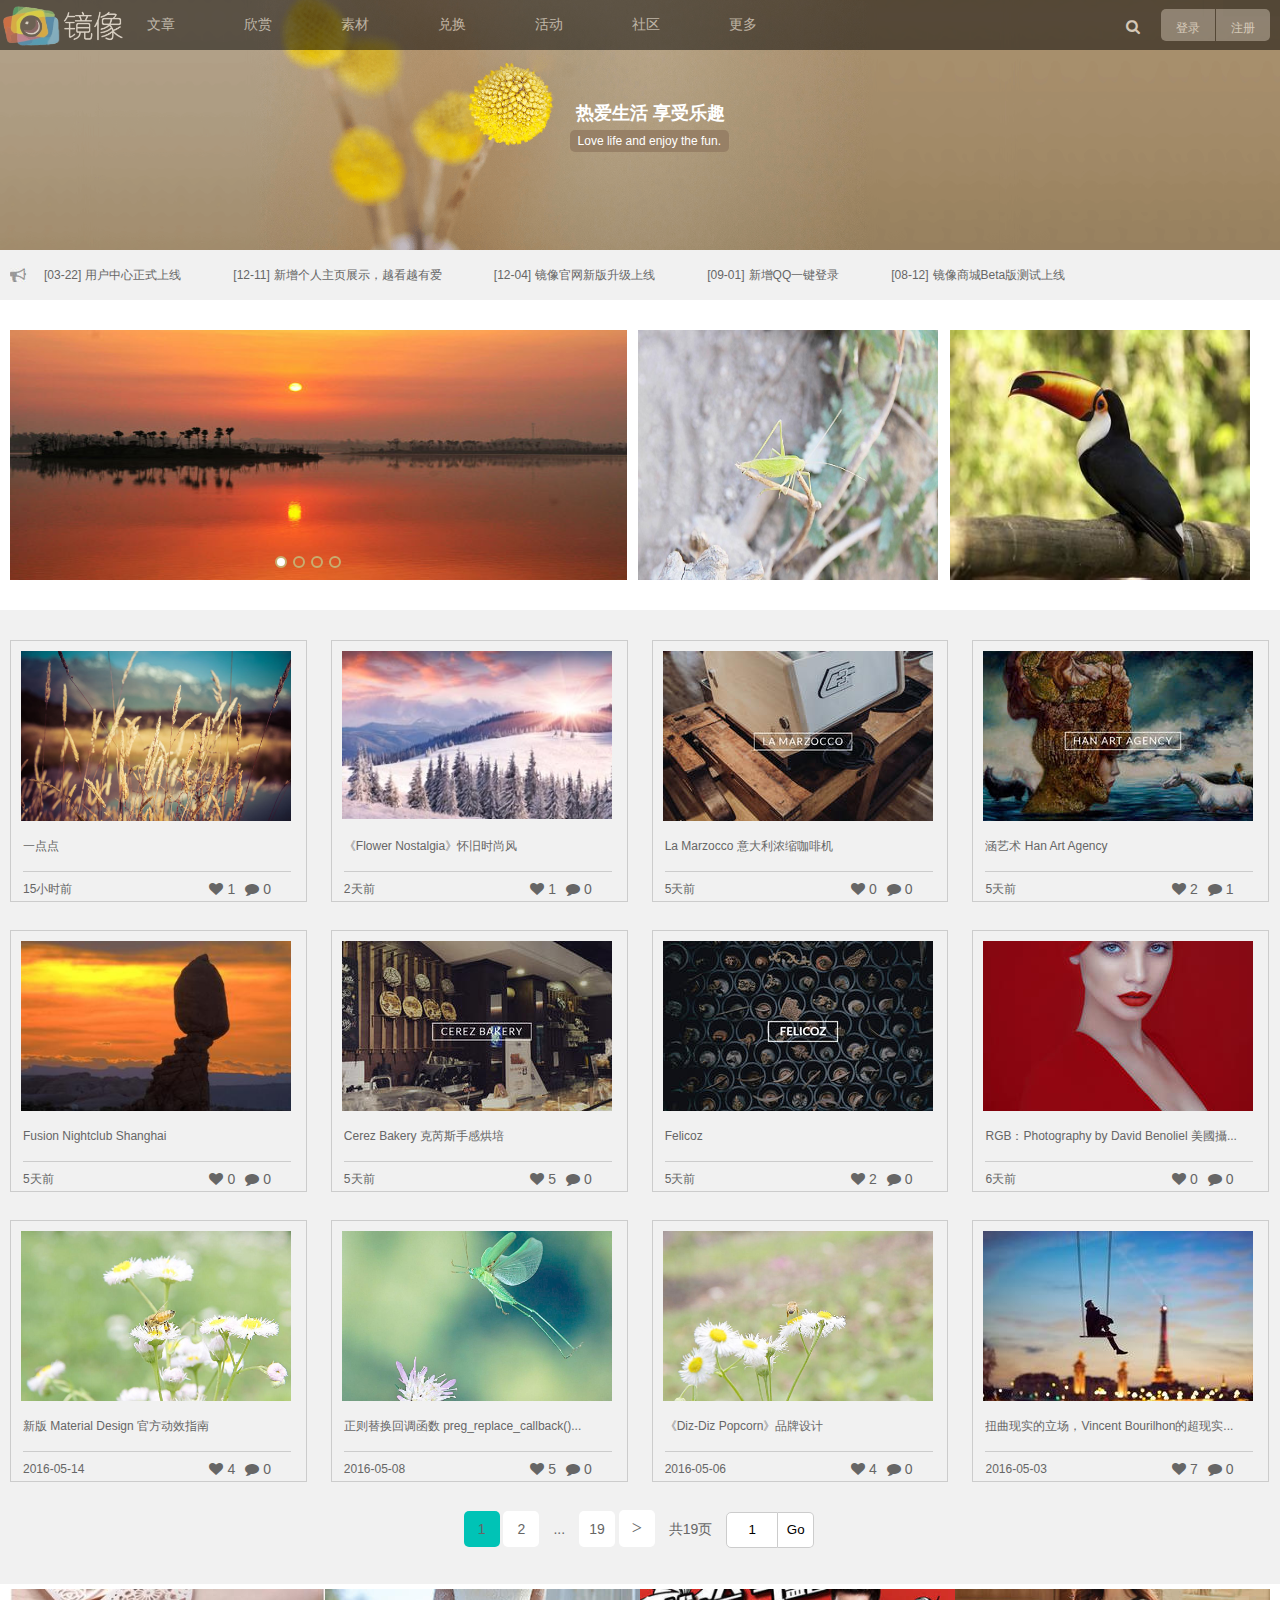
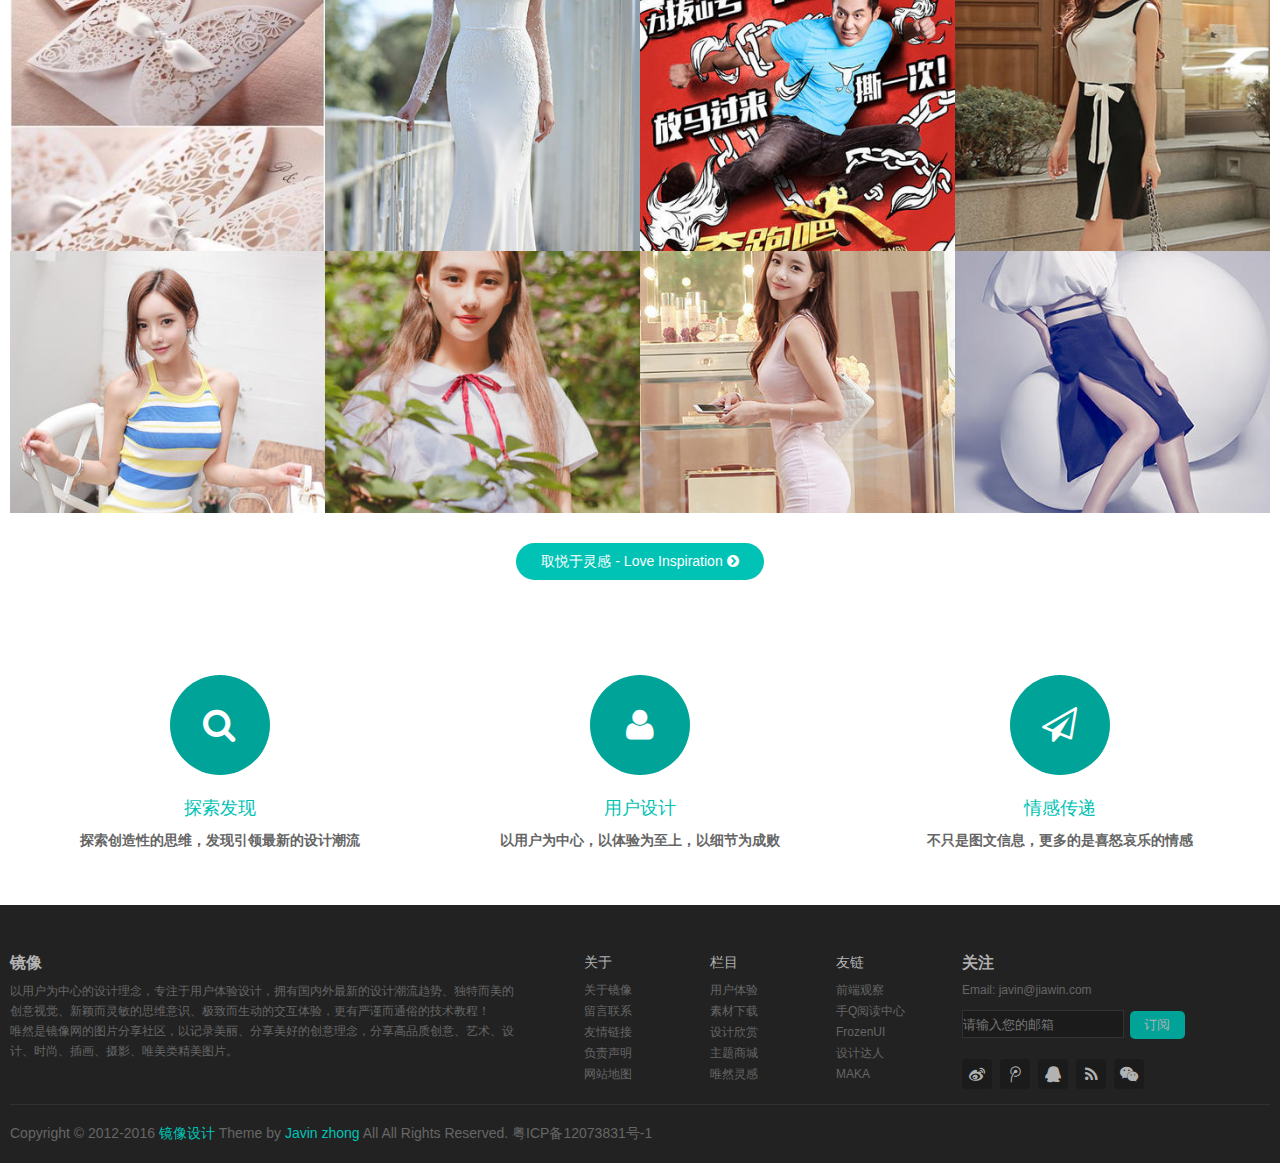
<file: index.html>
<!DOCTYPE html>
<html lang="en">
<head>
    <meta charset="UTF-8">
    <title>首页</title>
    <link href="css/style.css" rel="stylesheet" type="text/css">
    <link href="css/font-awesome.min.css" rel="stylesheet" type="text/css">
	<link href="css/base.css" rel="stylesheet">	
    <script src="js/index_header.js"></script>
    <script src="js/jquery-1.3.1.min.js"></script>
    <script src="js/kxbdSuperMarquee.js"></script>
    <script>
        window.onload=function(){
            header();
		  	$(function(){
				//一次滚动一屏
				$('#pic_loop').kxbdSuperMarquee({
					distance:620,
					btnGo:{left:'#goL',right:'#goR'},
					time:4,
					navId:'#mar3Nav',
					direction:'left',
					navId:'#marqueeNav', //导航容器ID，导航DOM:<ul><li>1</li><li>2</li><ul>,导航CSS:.navOn
					eventNav:'click' //导航事件
				});
				$("#marqueeNav").find("ul li").text("");
			});
        }
    </script>
</head>
<body>
<div class="header">
        <ul class="inner">
            <ul id="logo">
                <li class="logo"><a href="index.html"><img src="imgs/logo.png"></a> </li>
                <li><a href="article.html">文章</a></li>
                <li><a href="Appreciate.html">欣赏</a></li>
                <li><a href="sucai.html">素材</a></li>
                <li><a href="exchange.html">兑换</a></li>
                <li><a href="activity.html">活动</a></li>
                <li><a href="weiran.html">社区</a></li>
                <li class="more">
                    <a href="more.html">更多</a>
                </li>
            </ul>
            <div class="header-right">
                <ul>
                    <li class="yang">
                        <a id="search_btn" href="#"><i class="fa fa-search"></i></a>
                        <div class="header-search">
                            <span><i class="fa fa-search"></i></span>
                            <input type="text" placeholder="输入关键字搜索…"/>
                        </div>
                    </li>
                    <li class="btn-l"><a href="">登录</a></li>
                    <li class="btn-r"><a href="">注册</a></li>
                </ul>
            </div>
            <div class="clear"></div>
        </div>
<div class="banner" style="min-width:1260px;max-width:1920px;">
	<img class="pic" src="imgs/banner.png">
    <div class="inner">
        <h1>热爱生活  享受乐趣</h1>
        <a>Love life and enjoy the fun.</a>
    </div>
</div>
<div class="notice" style="min-width:1260px;max-width:1920px;">
	<div class="inner">
    	<ul class="index_icon">
        	<li class="icon"><a href="#"><span>[03-22]</span>用户中心正式上线</a></li>
            <li><a href="#"><span>[12-11]</span>新增个人主页展示，越看越有爱</a></li>
            <li><a href="#"><span>[12-04]</span>镜像官网新版升级上线</a></li>
            <li><a href="#"><span>[09-01]</span>新增QQ一键登录</a></li>
            <li><a href="#"><span>[08-12]</span>镜像商城Beta版测试上线</a></li>
        </ul>
    </div>
    <div class="content">
    	<div class="inner">
        	<div id="banner">
            	<div class="left" id="goL"><i><</i></div>
                <div class="right" id="goR"><i>></i></div>
                <div id="marqueeNav">  
                </div>
                <div class="clear"></div>
                <div id="pic_loop">
                	<ul style="width:4960px">
                        <li><a href="#"><img src="imgs/8.jpg"></a></li>
                        <li><a href="#"><img src="imgs/9.jpg"></a></li>
                        <li><a href="#"><img src="imgs/10.jpg"></a></li>
                        <li><a href="#"><img src="imgs/11.jpg"></a></li> 
                	</ul>
                </div>
            </div>
            <div class="push">
            	<div class="box"><div class="inner"><img src="imgs/6.jpg"></div></div>
                <div class="box"><div class="inner"><img src="imgs/7.jpg"></div></div>
            </div>
        </div>
    </div>
</div>
<div class="clear"></div>
<div class="cool" style="min-width:1260px;max-width:1920px;">
	<div class="inner">
    	<ul>
        	<li>
            	<div class="thumb">
                    <div class="pc">
                     	<div class="ban"></div>
                    	<a href="#"><img src="imgs/1.jpg"></a>
                        <div class="template">
                            <i class="fa fa-bookmark"></i>
                            <a href="#">高清图片</a>
                            <span>67<i class="fa fa-fire"></i></span>
                    	</div>
                    </div>
              	</div>
					<a class="mb" href="#">一点点</a>
                <div class="data">
                	<p>15小时前</p>
                    <span class="s1"><a href="#"><i class="fa fa-comment"></i>0</a></span>
                    <span class="s2"><i class="fa fa-heart"></i>1</span>
                </div>
            </li>
        	<li class="mar">
            	<div class="thumb">
                    <div class="pc">
                     	<div class="ban"></div>
                    	<a href="#"><img src="imgs/12.jpg"></a>
                        <div class="template">
                            <i class="fa fa-bookmark"></i>
                            <a href="#">摄影艺术</a>
                            <span>166<i class="fa fa-fire"></i></span>
                    	</div>
                    </div>
              	</div>
					<a class="mb" href="#">《Flower Nostalgia》怀旧时尚风</a>
                <div class="data">
                	<p>2天前</p>
                    <span class="s1"><a href="#"><i class="fa fa-comment"></i>0</a></span>
                    <span class="s2"><i class="fa fa-heart"></i>1</span>
                </div>
            </li>
            <li>
            	<div class="thumb">
                    <div class="pc">
                     	<div class="ban"></div>
                    	<a href="#"><img src="imgs/li2.jpg"></a>
                        <div class="template">
                            <i class="fa fa-bookmark"></i>
                            <a href="#">酷站欣赏</a>
                            <span>252<i class="fa fa-fire"></i></span>
                    	</div>
                    </div>
              	</div>
					<a class="mb" href="#">La Marzocco 意大利浓缩咖啡机</a>
                <div class="data">
                	<p>5天前</p>
                    <span class="s1"><a href="#"><i class="fa fa-comment"></i>0</a></span>
                    <span class="s2"><i class="fa fa-heart"></i>0</span>
                </div>
            </li>
            <li>
            	<div class="thumb">
                    <div class="pc">
                     	<div class="ban"></div>
                    	<a href="#"><img src="imgs/li3.jpg"></a>
                        <div class="template">
                            <i class="fa fa-bookmark"></i>
                            <a href="#">酷站欣赏</a>
                            <span>229<i class="fa fa-fire"></i></span>
                    	</div>
                    </div>
              	</div>
					<a class="mb" href="#">涵艺术 Han Art Agency</a>
                <div class="data">
                	<p>5天前</p>
                    <span class="s1"><a href="#"><i class="fa fa-comment"></i>1</a></span>
                    <span class="s2"><i class="fa fa-heart"></i>2</span>
                </div>
            </li>
            <li>
            	<div class="thumb">
                    <div class="pc">
                     	<div class="ban"></div>
                    	<a href="#"><img src="imgs/2.jpg"></a>
                        <div class="template">
                            <i class="fa fa-bookmark"></i>
                            <a href="#">酷站欣赏</a>
                            <span>202<i class="fa fa-fire"></i></span>
                    	</div>
                    </div>
              	</div>
					<a class="mb" href="#">Fusion Nightclub Shanghai</a>
                <div class="data">
                	<p>5天前</p>
                    <span class="s1"><a href="#"><i class="fa fa-comment"></i>0</a></span>
                    <span class="s2"><i class="fa fa-heart"></i>0</span>
                </div>
            </li>
            <li>
            	<div class="thumb">
                    <div class="pc">
                     	<div class="ban"></div>
                    	<a href="#"><img src="imgs/li5.jpg"></a>
                        <div class="template">
                            <i class="fa fa-bookmark"></i>
                            <a href="#">酷站欣赏</a>
                            <span>189<i class="fa fa-fire"></i></span>
                    	</div>
                    </div>
              	</div>
					<a class="mb" href="#">Cerez Bakery 克芮斯手感烘培</a>
                <div class="data">
                	<p>5天前</p>
                    <span class="s1"><a href="#"><i class="fa fa-comment"></i>0</a></span>
                    <span class="s2"><i class="fa fa-heart"></i>5</span>
                </div>
            </li>
            <li>
            	<div class="thumb">
                    <div class="pc">
                     	<div class="ban"></div>
                    	<a href="#"><img src="imgs/li6.jpg"></a>
                        <div class="template">
                            <i class="fa fa-bookmark"></i>
                            <a href="#">佳作欣赏</a>
                            <span>193<i class="fa fa-fire"></i></span>
                    	</div>
                    </div>
              	</div>
					<a class="mb" href="#">Felicoz</a>
                <div class="data">
                	<p>5天前</p>
                    <span class="s1"><a href="#"><i class="fa fa-comment"></i>0</a></span>
                    <span class="s2"><i class="fa fa-heart"></i>2</span>
                </div>
            </li>
            <li>
            	<div class="thumb">
                    <div class="pc">
                     	<div class="ban"></div>
                    	<a href="#"><img src="imgs/li7.jpg"></a>
                        <div class="template">
                            <i class="fa fa-bookmark"></i>
                            <a href="#">摄影艺术</a>
                            <span>234<i class="fa fa-fire"></i></span>
                    	</div>
                    </div>
              	</div>
					<a class="mb" href="#">RGB：Photography by David Benoliel 美國攝...</a>
                <div class="data">
                	<p>6天前</p>
                    <span class="s1"><a href="#"><i class="fa fa-comment"></i>0</a></span>
                    <span class="s2"><i class="fa fa-heart"></i>0</span>
                </div>
            </li>
            <li>
            	<div class="thumb">
                    <div class="pc">
                     	<div class="ban"></div>
                    	<a href="#"><img src="imgs/3.jpg"></a>
                        <div class="template">
                            <i class="fa fa-bookmark"></i>
                            <a href="#">交互设计</a>
                            <span>1681<i class="fa fa-fire"></i></span>
                    	</div>
                    </div>
              	</div>
					<a class="mb" href="#">新版 Material Design 官方动效指南</a>
                <div class="data">
                	<p>2016-05-14</p>
                    <span class="s1"><a href="#"><i class="fa fa-comment"></i>0</a></span>
                    <span class="s2"><i class="fa fa-heart"></i>4</span>
                </div>
            </li>
    		<li>
            	<div class="thumb">
                    <div class="pc">
                     	<div class="ban"></div>
                    	<a href="#"><img src="imgs/4.jpg"></a>
                        <div class="template">
                            <i class="fa fa-bookmark"></i>
                            <a href="#">前端开发</a>
                            <span>1217<i class="fa fa-fire"></i></span>
                    	</div>
                    </div>
              	</div>
					<a class="mb" href="#">正则替换回调函数 preg_replace_callback()...</a>
                <div class="data">
                	<p>2016-05-08</p>
                    <span class="s1"><a href="#"><i class="fa fa-comment"></i>0</a></span>
                    <span class="s2"><i class="fa fa-heart"></i>5</span>
                </div>
            </li>
            <li>
            	<div class="thumb">
                    <div class="pc">
                     	<div class="ban"></div>
                    	<a href="#"><img src="imgs/5.jpg"></a>
                        <div class="template">
                            <i class="fa fa-bookmark"></i>
                            <a href="#">平面设计</a>
                            <span>1190<i class="fa fa-fire"></i></span>
                    	</div>
                    </div>
              	</div>
					<a class="mb" href="#">《Diz-Diz Popcorn》品牌设计</a>
                <div class="data">
                	<p>2016-05-06</p>
                    <span class="s1"><a href="#"><i class="fa fa-comment"></i>0</a></span>
                    <span class="s2"><i class="fa fa-heart"></i>4</span>
                </div>
            </li>
            <li>
            	<div class="thumb">
                    <div class="pc">
                     	<div class="ban"></div>
                    	<a href="#"><img src="imgs/li11.jpg"></a>
                        <div class="template">
                            <i class="fa fa-bookmark"></i>
                            <a href="#">摄影艺术</a>
                            <span>1067<i class="fa fa-fire"></i></span>
                    	</div>
                    </div>
              	</div>
				<a class="mb" href="#">扭曲现实的立场，Vincent Bourilhon的超现实...</a>
                <div class="data">
                	<p>2016-05-03</p>
                    <span class="s1"><a href="#"><i class="fa fa-comment"></i>0</a></span>
                    <span class="s2"><i class="fa fa-heart"></i>7</span>
                </div>
            </li>
        </ul>
    <div class="clear"></div>    
    </div>
</div>
<!--按钮-->
<div id="page" style="min-width:1260px;max-width:1920px;">
	<div class="inner">
    	<div id="page-current">
        	<a class="ys" href="#">1</a>
            <a href="#">2</a>
            <span>...</span>
            <a href="#">19</a>
            <a href="#"><i>></i></a>
            <span class="gy">共19页</span>
            <input class="txt" type="text" value="1"><input class="niu" type="submit" value="Go">
        </div>
        <div class="clear"></div>
    </div>
</div>
<div class="syz" style="min-width:1260px;max-width:1920px;">
	<div class="inner">
    	<ul>
        	<li>
            	<div class="thumb1">
                 	<div class="ban"><i class="fa fa-link"></i></div>
                	<a href="#"><img src="imgs/tu1.jpg"></a>
                    <div class="template1">
                      	<p><a href="#">镂空唯美信封</a></p>
                        <span class="zfd">2天前</span>
                        <span><a href="#"><i class="fa fa-comment-o"></i>0</a></span>
                        <span><a href="#"><i class="fa fa-eye"></i>67</a></span>
                        <span><a href="#"><i class="fa fa-heart-o"></i></i>0</a></span>
                	</div> 
              	</div>
            </li>
            <li>
            	<div class="thumb1">
                 	<div class="ban"><i class="fa fa-link"></i></div>
                	<a href="#"><img src="imgs/tu2.jpeg"></a>
                    <div class="template1">
                      	<p><a href="#">唯美婚纱</a></p>
                        <span class="zfd">2天前</span>
                        <span><a href="#"><i class="fa fa-comment-o"></i>0</a></span>
                        <span><a href="#"><i class="fa fa-eye"></i>51</a></span>
                        <span><a href="#"><i class="fa fa-heart-o"></i></i>0</a></span>
                	</div> 
              	</div>
            </li>
            <li>
            	<div class="thumb1">
                 	<div class="ban"><i class="fa fa-link"></i></div>
                	<a href="#"><img src="imgs/tu3.jpeg"></a>
                    <div class="template1">
                      	<p><a href="#">奔跑吧兄弟</a></p>
                        <span class="zfd">2天前</span>
                        <span><a href="#"><i class="fa fa-comment-o"></i>0</a></span>
                        <span><a href="#"><i class="fa fa-eye"></i>52</a></span>
                        <span><a href="#"><i class="fa fa-heart-o"></i></i>0</a></span>
                	</div> 
              	</div>
            </li>
            <li>
            	<div class="thumb1">
                 	<div class="ban"><i class="fa fa-link"></i></div>
                	<a href="#"><img src="imgs/tu4.jpeg"></a>
                    <div class="template1">
                      	<p><a href="#">孙允珠</a></p>
                        <span class="zfd">2天前</span>
                        <span><a href="#"><i class="fa fa-comment-o"></i>0</a></span>
                        <span><a href="#"><i class="fa fa-eye"></i>53</a></span>
                        <span><a href="#"><i class="fa fa-heart-o"></i></i>0</a></span>
                	</div> 
              	</div>
            </li>
             <li>
            	<div class="thumb1">
                 	<div class="ban"><i class="fa fa-link"></i></div>
                	<a href="#"><img src="imgs/tu5.jpeg"></a>
                    <div class="template1">
                      	<p><a href="#">孙允珠</a></p>
                        <span class="zfd">2天前</span>
                        <span><a href="#"><i class="fa fa-comment-o"></i>0</a></span>
                        <span><a href="#"><i class="fa fa-eye"></i>74</a></span>
                        <span><a href="#"><i class="fa fa-heart-o"></i></i>0</a></span>
                	</div> 
              	</div>
            </li>
            <li>
            	<div class="thumb1">
                 	<div class="ban"><i class="fa fa-link"></i></div>
                	<a href="#"><img src="imgs/tu6.jpeg"></a>
                    <div class="template1">
                      	<p><a href="#">天生丽质</a></p>
                        <span class="zfd">2天前</span>
                        <span><a href="#"><i class="fa fa-comment-o"></i>0</a></span>
                        <span><a href="#"><i class="fa fa-eye"></i>41</a></span>
                        <span><a href="#"><i class="fa fa-heart-o"></i></i>0</a></span>
                	</div> 
              	</div>
            </li>
            <li>
            	<div class="thumb1">
                 	<div class="ban"><i class="fa fa-link"></i></div>
                	<a href="#"><img src="imgs/tu7.jpeg"></a>
                    <div class="template1">
                      	<p><a href="#">孙允珠</a></p>
                        <span class="zfd">3天前</span>
                        <span><a href="#"><i class="fa fa-comment-o"></i>0</a></span>
                        <span><a href="#"><i class="fa fa-eye"></i>81</a></span>
                        <span><a href="#"><i class="fa fa-heart-o"></i></i>0</a></span>
                	</div> 
              	</div>
            </li>
            <li>
            	<div class="thumb1">
                 	<div class="ban"><i class="fa fa-link"></i></div>
                	<a href="#"><img src="imgs/tu8.jpeg"></a>
                    <div class="template1">
                      	<p><a href="#">时尚潮流</a></p>
                        <span class="zfd">4天前</span>
                        <span><a href="#"><i class="fa fa-comment-o"></i>0</a></span>
                        <span><a href="#"><i class="fa fa-eye"></i>70</a></span>
                        <span><a href="#"><i class="fa fa-heart-o"></i></i>0</a></span>
                	</div> 
              	</div>
            </li>
        </ul>
        <div class="clear"></div>
        <div class="feel-go"><a href="#">取悦于灵感 - Love Inspiration <i class="fa fa-chevron-circle-right"></i></a></div>
    </div>
</div>
<div class="content1" style="min-width:1260px;max-width:1920px;">
	<div class="inner">
    	<ul>
        	<li>
            	<p><i class="fa fa-search"></i></p>
                <h2>探索发现</h2>
                <h3>探索创造性的思维，发现引领最新的设计潮流</h3>
            </li>
            <li>
            	<p><i class="fa fa-user"></i></p>
                <h2>用户设计</h2>
                <h3>以用户为中心，以体验为至上，以细节为成败</h3>
            </li>
            <li>
            	<p><i class="fa fa-paper-plane-o"></i></p>
                <h2>情感传递</h2>
                <h3>不只是图文信息，更多的是喜怒哀乐的情感</h3>
            </li>
        </ul>
        <div class="clear"></div>
    </div>
</div>
<div class="bottom" style="min-width:1260px;max-width:1920px;">
	<div class="inner">
    	<div class="wei">
        	<h3>镜像</h3>
            <p>以用户为中心的设计理念，专注于用户体验设计，拥有国内外最新的设计潮流趋势、独特而美的创意视觉、新颖而灵敏的思维意识、极致而生动的交互体验，更有严谨而通俗的技术教程！</p>
            <p>唯然是镜像网的图片分享社区，以记录美丽、分享美好的创意理念，分享高品质创意、艺术、设计、时尚、插画、摄影、唯美类精美图片。</p>
        </div>
        <dl>
        	<dt>关于</dt>
            <dd><a href="#">关于镜像</a></dd>
            <dd><a href="#">留言联系</a></dd>
            <dd><a href="#">友情链接</a></dd>
            <dd><a href="#">负责声明</a></dd>
            <dd><a href="#">网站地图</a></dd>
        </dl>
         <dl>
        	<dt>栏目</dt>
            <dd><a href="#">用户体验</a></dd>
            <dd><a href="#">素材下载</a></dd>
            <dd><a href="#">设计欣赏</a></dd>
            <dd><a href="#">主题商城</a></dd>
            <dd><a href="#">唯然灵感</a></dd>
        </dl>
         <dl>
        	<dt>友链</dt>
            <dd><a href="#">前端观察</a></dd>
            <dd><a href="#">手Q阅读中心</a></dd>
            <dd><a href="#">FrozenUI</a></dd>
            <dd><a href="#">设计达人</a></dd>
            <dd><a href="#">MAKA</a></dd>
        </dl>
        <div class="lxfs">
        	<h3>关注</h3>
            <p>Email: javin@jiawin.com</p>
            <input class="text" type="text" placeholder="请输入您的邮箱"><input class="sub" type="submit" value="订阅">
            <ul>
            	<li><a href="#"><i class="fa fa-weibo"></i></a></li>
                <li><a href="#"><i class="fa fa-tencent-weibo"></i></a></li>
                <li><a href="#"><i class="fa fa-qq"></i></a></li>
                <li><a href="#"><i class="fa fa-rss"></i></a></li>
                <li><a href="#"><i class="fa fa-weixin"></i></a></li>
            </ul>
        </div>        
    </div>
</div>
<div class="clear"></div>
<div class="footer" style="min-width:1260px;max-width:1920px;">
	<div class="inner">
    	<p>Copyright © 2012-2016 <span>镜像设计</span> Theme by <span>Javin zhong</span> All All Rights Reserved. 粤ICP备12073831号-1</p>
    </div>
</div>
</body>
</html>
</file>
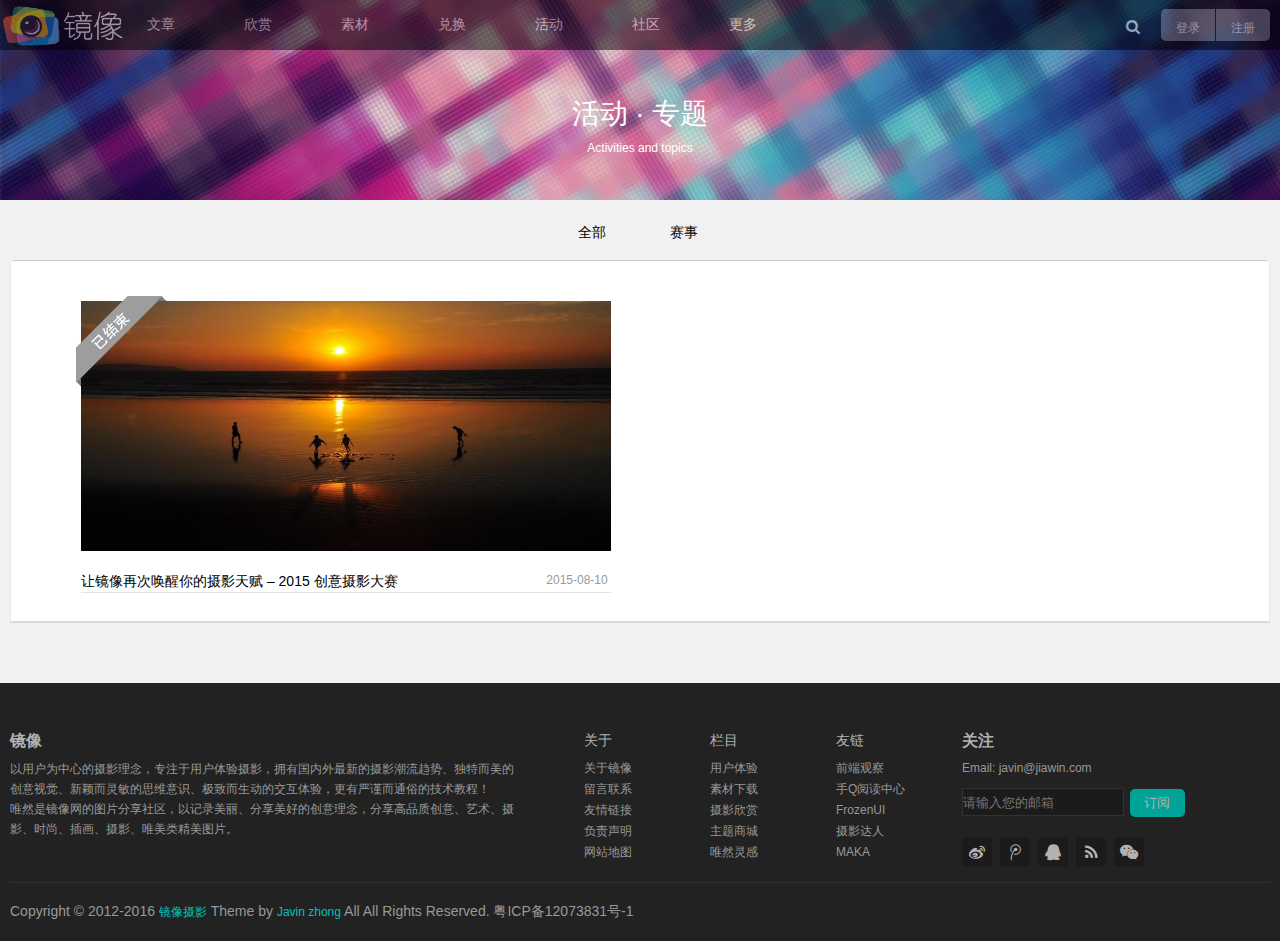
<file: activity.html>
<!doctype html>
<html>
<head>
<meta charset="utf-8">
<title>活动</title>
<link href="css/base.css" rel="stylesheet" type="text/css">
<link rel="stylesheet" href="css/font-awesome.min.css">
<style>
body{background:#222;}
.banner{width:100%;background:url(images/special-bg.jpg) no-repeat;text-align:center;height:200px;}
.banner h3{font-size:28px;font-weight:normal;color:#fff;line-height:47px;padding-top:90px;}
.banner p{font-weight:normal;color:#fff;line-height:23px;margin-bottom:67px;}
.main{background:#f1f1f1;}
.main .ul{width:15%;margin:0px auto;height:60px;border-bottom:1px solid #ccc;padding:0px 42.35%;}
.main .ul li{padding-top:4px;width:48px;line-height:56px;margin:0px 22px;float:left;font-size:14px;text-align:center;}
.main .ul li a{color:#000;}
.ac{border-bottom:1px solid #666;}
.main .content{padding-bottom:60px;}
.main .content .cont-item{padding:40px 0px 70px 70px;display:none;background:#fff;border-left:1px solid #e8e8e8;border-right:1px solid #e8e8e8;border-bottom:2px solid #d8d8d8 ;border-top:none;}
.main .content .cont-item ul{}
.main .content .cont-item ul li{background:#fff;float:left;width:530px;height:250px;}
.main .content .cont-item ul li .pic{position:relative;text-align:center;transition:all 1s;width:530px;height:250px;}
.main .content .cont-item ul li .pic img{width:100%;height:100%;}
.main .content .cont-item ul li .pic .icons{width:90px;height:90px;position:absolute;background:url(images/activity-status.png) no-repeat left -180px;z-index:99;margin-left:-5px;margin-top:-5px;}
.main .content .cont-item ul li .pic .cover{width:100%;height:250px;position:absolute;left:0;top:0;z-index:90;}
.main .content .cont-item ul li .pic .cover:hover{background:rgba(0,0,0,0.7);}
.main .content .cont-item ul li .pic .share{color:#fff;opacity:0;font-size:24px;position:absolute;left:42%;top:33%;border:2px solid #fff;padding:25px;border-radius:50%;width:20px;height:20px;line-height:20px;text-align:center;transition:all 0.3s;}
.main .content .cont-item ul li .pic:hover .share{line-height:20px;transition:all 0.7s;opacity:1;transform:rotate(30deg) scale(1.2);transform-origin:center 41px;}
.main .content .cont-item ul li .pic p{line-height:18px;margin-top:10px;display:none;}
.main .content .cont-item ul li .cont{line-height:18px;margin-top:10px;margin-bottom:20px;}
.main .content .cont-item ul li:hover a{color:#00a398;}
.main .content .cont-item ul li .bottom1{border-bottom:1px solid #e1e1e1;}
.main .content .cont-item ul li .bottom1 p{margin-top:20px;float:left;transition: all 0.5s;font-size:14px;}
.main .content .cont-item ul:hover p{color:#00c3b6;transition: all 0.6s;}
.main .content .cont-item ul li .bottom1 p span{font-size:24px;margin-right:3px;line-height:24px;}
.main .content .cont-item ul li .bottom1 .exchanges{float:right;width:68px;text-align:center;color:#999;font-size:12px;margin-top:20px;}
.main .content .cont-item ul li .bottom1 .exchanges a{color:#fff;}
.bottom{ background:#222; height:160px; width:100%; padding-top:40px;}
.bottom .inner{border-bottom:1px solid #313131; height:159px; z-index:50;}
.bottom .wei{ width:40%; padding-right:70px; float:left; }
.bottom .wei h3{ line-height:36px; font-size:16px; color:#b2b2b2;} 
.bottom .wei p{ line-height:20px; font:14px;color:#999;}
.bottom dl{ float:left; width:10%; padding:0 0px 20px 0;}
.bottom dl a{ transition:all 0.6s; color:#999;}
.bottom dl dt{ font-size:14px; color:#b2b2b2; line-height:35px; }
.bottom dl dd{ line-height:21px; font:12px;}
.bottom dl a:hover{ color:#b2b2b2;text-decoration:underline; }
.bottom .lxfs{ width:24%; float:left;}
.bottom .lxfs h3{ line-height:35px; color:#b2b2b2; font-size:16px; }
.bottom .lxfs p{ line-height:21px; font:14px; margin-bottom:9px;color:#999;}
.bottom .lxfs .text{ width:53%; height:26px; border:1px solid #323232; margin-bottom:20px; background:#1b1b1b; color:rgba(255,255,255,0.9); margin-right:6px; }
.bottom .lxfs .sub{ width:18%; height:28px; background:#00a398; border-radius:5px; margin-bottom:20px; color:#b2b2b2; }
.bottom .lxfs .sub:hover{ color:#fff; }
.bottom .lxfs li{ float:left;}
.bottom .lxfs li i{width:30px; height:30px;  background:#1b1b1b; color:#b2b2b2; text-align:center; line-height:30px; border-radius:4px; font-size:16px; margin-right:8px; transition:all 0.7s; }
.bottom .lxfs li:nth-child(1) i:hover{ background:#79ac21; color:#fff;}
.bottom .lxfs li:nth-child(2) i:hover{ background:#ff664e; color:#fff;}
.bottom .lxfs li:nth-child(3) i:hover{ background:#e05fef; color:#fff;}
.bottom .lxfs li:nth-child(4) i:hover{ background:#00c3f4; color:#fff;}
.bottom .lxfs li:nth-child(5) i:hover{ background:#f39c12; color:#fff;} 
.footer{ height:40px; background:#222; width:100%; padding-top:18px; }
.footer p{ font-size:14px; color:#999;}
.footer p span{ color:#00c3b6;font-size:12px;}
</style>
<script type="text/javascript" src="js/tools.js"></script>
<script type="text/javascript" src="js/widget.js"></script>
<script type="text/javascript" src="js/选项卡.js"></script>
<script src="js/jquery-3.1.0.min.js"></script>
<script src="js/index_header.js"></script>
<script>
window.onload=function(){
	show();
	run();
	var pic=document.getElementById("pic");
	var cover=document.getElementsByClassName("cover")
	header();
}
</script>
</head>
<body>
<div class="header">
    <ul class="inner">
        <ul id="logo">
           <li class="logo"><a href="index.html"><img src="imgs/logo.png"></a> </li>
                <li><a href="article.html">文章</a></li>
                <li><a href="Appreciate.html">欣赏</a></li>
                <li><a href="sucai.html">素材</a></li>
                <li><a href="exchange.html">兑换</a></li>
                <li><a href="activity.html">活动</a></li>
                <li><a href="weiran.html">社区</a></li>
                <li class="more">
                    <a href="more.html">更多</a>
                </li>
        </ul>
        <div class="header-right">
            <ul>
                <li class="yang">
                    <a id="search_btn" href="#"><i class="fa fa-search"></i></a>
                    <div class="header-search">
                        <span><i class="fa fa-search"></i></span>
                        <input type="text" placeholder="输入关键字搜索…"/>
                    </div>
    
                </li>
                <li class="btn-l"><a href="">登录</a></li>
                <li class="btn-r"><a href="">注册</a></li>
            </ul>
        </div>
        <div class="clear"></div>
</div>
<div class="banner" style="min-width:1260px;max-width:1920px;">
	<div class="inner">
        <h3>活动 · 专题</h3>
        <p>Activities and topics</p>
        <div class="clear"></div>
    </div>
</div>    
<div class="main" style="min-width:1260px;max-width:1920px;">
	<div class="inner">
        <ul class="ul">
            <li><a href="javascript:;">全部</a></li>
            <li><a href="javascript:;">赛事</a></li>
        </ul>
        <div class="clear"></div>
        <div class="content">
            <div class="cont-item" style="display:block">
                <ul>
                    <li>
                        <div class="pic"  id="pic">
                            <i class="icons"></i>
                            <a href="javascript:;"><img src="images/wKgBzFSn6ANA4237.tub.jpg"/></a>
                            <a href="#">
                                <div class="cover">
                                    <i id="share" class="share fa fa-share"></i>
                                </div>
                            </a>
                        </div>
                        <div class="bottom1"><p>让镜像再次唤醒你的摄影天赋 – 2015 创意摄影大赛</p><div class="exchanges">2015-08-10</div><div class="clear"></div></div>
                        
                    </li>
                    <div class="clear"></div>
                </ul>
                <div class="clear"></div>
            </div>
            <div class="cont-item">
                <ul>
                    <li>
                        <div class="pic"  id="pic">
                            <i class="icons"></i>
                            <a href="javascript:;"><img src="images/wKgBzFYl802Acbn2AAKtKzU0QQk761.tub.jpg"/></a>
                            <a href="#">
                                <div class="cover">
                                    <i id="share" class="share fa fa-share"></i>
                                </div>
                            </a>
                        </div>
                        <div class="bottom1"><p>让镜像再次唤醒你的摄影天赋 – 2015 创意摄影大赛</p><div class="exchanges">2015-08-10</div><div class="clear"></div></div>
                        
                    </li>
                    <div class="clear"></div>
                </ul>
                <div class="clear"></div>
            </div>
        </div>
    </div>
</div>
<div class="bottom" style="min-width:1260px;max-width:1920px;">
	<div class="inner">
    	<div class="wei">
        	<h3>镜像</h3>
            <p>以用户为中心的摄影理念，专注于用户体验摄影，拥有国内外最新的摄影潮流趋势、独特而美的创意视觉、新颖而灵敏的思维意识、极致而生动的交互体验，更有严谨而通俗的技术教程！</p>
            <p>唯然是镜像网的图片分享社区，以记录美丽、分享美好的创意理念，分享高品质创意、艺术、摄影、时尚、插画、摄影、唯美类精美图片。</p>
        </div>
        <dl>
        	<dt>关于</dt>
            <dd><a href="#">关于镜像</a></dd>
            <dd><a href="#">留言联系</a></dd>
            <dd><a href="#">友情链接</a></dd>
            <dd><a href="#">负责声明</a></dd>
            <dd><a href="#">网站地图</a></dd>
        </dl>
         <dl>
        	<dt>栏目</dt>
            <dd><a href="#">用户体验</a></dd>
            <dd><a href="#">素材下载</a></dd>
            <dd><a href="#">摄影欣赏</a></dd>
            <dd><a href="#">主题商城</a></dd>
            <dd><a href="#">唯然灵感</a></dd>
        </dl>
         <dl>
        	<dt>友链</dt>
            <dd><a href="#">前端观察</a></dd>
            <dd><a href="#">手Q阅读中心</a></dd>
            <dd><a href="#">FrozenUI</a></dd>
            <dd><a href="#">摄影达人</a></dd>
            <dd><a href="#">MAKA</a></dd>
        </dl>
        <div class="lxfs">
        	<h3>关注</h3>
            <p>Email: javin@jiawin.com</p>
            <input class="text" type="text" placeholder="请输入您的邮箱"><input class="sub" type="submit" value="订阅">
            <ul>
            	<li><a href="#"><i class="fa fa-weibo"></i></a></li>
                <li><a href="#"><i class="fa fa-tencent-weibo"></i></a></li>
                <li><a href="#"><i class="fa fa-qq"></i></a></li>
                <li><a href="#"><i class="fa fa-rss"></i></a></li>
                <li><a href="#"><i class="fa fa-weixin"></i></a></li>
            </ul>
        </div>
    </div>
</div>
<div class="clear"></div>
<div class="footer" style="min-width:1260px;max-width:1920px;">
	<div class="inner">
    	<p>Copyright © 2012-2016 <span>镜像摄影</span> Theme by <span>Javin zhong</span> All All Rights Reserved. 粤ICP备12073831号-1</p>
    </div>
</div>
</body>
</html>
</file>
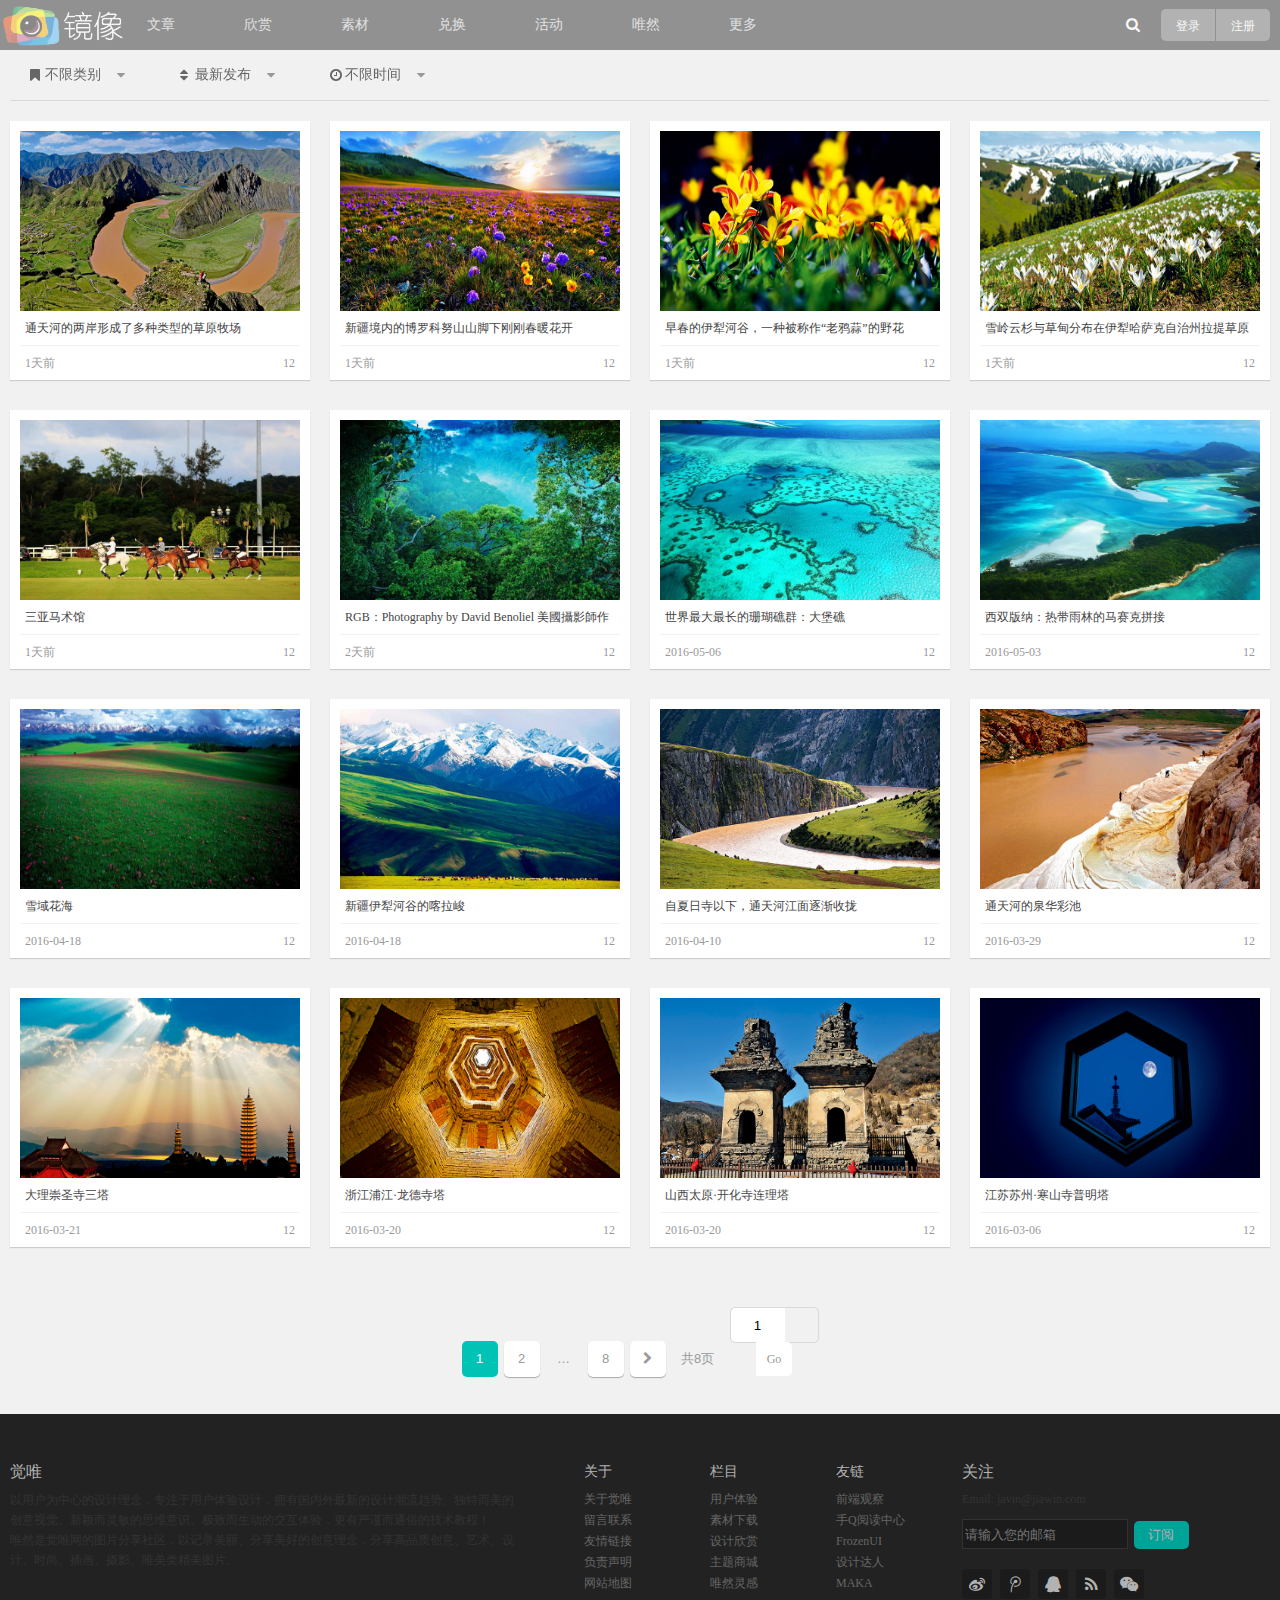
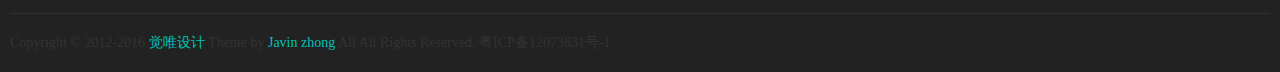
<file: Appreciate.html>
<!doctype html>
<html>
<head>
<meta charset="utf-8">
<title>欣赏</title>
<link href="css/styel.css" rel="stylesheet">
<link href="css/Appreciate.css" rel="stylesheet">
<link rel="stylesheet" href="css/index_header.css">
<link href="css/font-awesome.min.css" rel="stylesheet">
<script src="js/index_header.js"></script>
<script>
window.onload=function(){
	var oUl=document.getElementById('menu');
	var aLi=oUl.getElementsByTagName('li');
	for(var i=0; i<aLi.length; i++){
		aLi[i].onmouseover=function(){
			var subMenu=this.getElementsByTagName('ul');
			subMenu[0].style.display='block';
			this.className='ac';
		};
		aLi[i].onmouseout=function(){
			var subMenu=this.getElementsByTagName('ul');
			subMenu[0].style.display='none';
			this.className='';
		};
	};
	header();
};
</script>

</head>

<body>
    <div class="header">
        <ul class="subnav">
             <li><a href="article.html">文章</a></li>
            <li><a href="Appreciate.html">欣赏</a></li>
            <li><a href="sucai.html">素材</a></li>
            <li><a href="exchange.html">兑换</a></li>
            <li><a href="activity.html">活动</a></li>
            <li><a href="weiran.html">社区</a></li>
            <li class="more">
                <a href="more.html">更多</a>
            </li>
        </ul>
        <div class="inner" id="head_inner">
            <div class="phnav">
                <a id="phonenav"><i class="fa fa-bars"></i></a>
                <span><img src="images/logo.png"/> </span>
                <a class="user"><i class="fa fa-user"></i></a>
            </div>
            <ul id="logo">
                <li class="logo"><a href="index.html"><img src="images/logo.png"/></a> </li>
                <li><a href="article.html">文章</a></li>
                <li><a href="Appreciate.html">欣赏</a></li>
                <li><a href="sucai.html">素材</a></li>
                <li><a href="exchange.html">兑换</a></li>
                <li><a href="activity.html">活动</a></li>
                <li><a href="weiran.html">唯然</a></li>
                <li class="more">
                    <a href="more.html">更多</a>
                </li>
            </ul>
            <div class="header-right">
                <ul>
                    <li class="yang">
                        <a id="search_btn" href="#"><i class="fa fa-search"></i></a>
                        <div class="header-search">
                            <span><i class="fa fa-search"></i></span>
                            <input type="text" placeholder="输入关键字搜索…"/>
                        </div
                    ></li>
                    <li class="btn-l"><a href="">登录</a></li>
                    <li class="btn-r"><a href="">注册</a></li>
                </ul>
            </div>
            <div class="clear"></div>
        </div>
    </div>
    <div class="main">
        <div class="inner">
            <div class="menu">
                <ul id="menu">
                    <li>
                    	<i class="fa fa-bookmark"></i>
                    	<a>不限类别</a>
                        <i class="fa fa-caret-down arrow"></i>
                    	<ul class="menutwo">
                        	<li><a href="#">平面设计</a></li>
                        	<li><a href="#">摄影艺术</a></li>
                        	<li><a href="#">绘画艺术</a></li>
                        	<li><a href="#">3D艺术</a></li>
                        	<li><a href="#">酷站欣赏</a></li>
                        	<li><a href="#">空间设计</a></li>
                        	<li><a href="#">工业设计</a></li>
                        	<li class="last"><a href="#">交互设计</a></li>
                        </ul>
                    </li>
                    <li>
                    	<i class="fa fa-sort"></i>
                    	<a>最新发布</a>
                        <i class="fa fa-caret-down arrow"></i>
                    	<ul class="menutwo">
                        	<li><a href="#">喜欢最多</a></li>
                        	<li><a href="#">浏览最多</a></li>
                        	<li class="last"><a href="#">评论最多</a></li>
                        </ul>
                    </li>
                    <li>
                    	<i class="fa fa-clock-o"></i>
                    	<a>不限时间</a>
                        <i class="fa fa-caret-down arrow"></i>
                    	<ul class="menutwo">
                        	<li><a href="#">一周内</a></li>
                        	<li><a href="#">一月内</a></li>
                        	<li class="last"><a href="#">一年内</a></li>
                        </ul>
                    </li>
                </ul>
            </div>
<!----------article------------------------------------------------------------------------------------------------------------------------------->
            <div class="article clearfix">
                <ul class="clearfix">
<!------------------1----------------------------------------------------------------------------------------------------------------------------->
                    <li>
                    	<div class="item">
                        	<div class="pic"><a href="#"><span></span><img src="images/13133308c4ca4238a0b9238.jpg" /></a></div>
                            <div class="title">
                            	<h4><a href="#" title="通天河的两岸形成了多种类型的草原牧场">通天河的两岸形成了多种类型的草原牧场</a></h4>
                            	<div class="extra">
                                	<i class="fa fa-bookmark fa-left"></i>
                                	<a href="#">酷站欣赏</a>
                                    <span>86</span>
                                    <i class="fa fa-fire fa-right"></i>
                                </div>
                            </div>
                            <div class="data clearfix">
                            	<div class="time">1天前</div>
                                <span class="words">2</span>
                                <span class="like">1</span>
                            </div>
                        </div>
                    </li>
<!------------------2----------------------------------------------------------------------------------------------------------------------------->
                    <li>
                    	<div class="item">
                        	<div class="pic"><a href="#"><span></span><img src="images/13132815c4ca4238a0b9238.jpg" /></a></div>
                            <div class="title">
                            	<h4><a href="#" title="新疆境内的博罗科努山山脚下刚刚春暖花开">新疆境内的博罗科努山山脚下刚刚春暖花开</a></h4>
                            	<div class="extra">
                                	<i class="fa fa-bookmark fa-left"></i>
                                	<a href="#">酷站欣赏</a>
                                    <span>86</span>
                                    <i class="fa fa-fire fa-right"></i>
                                </div>
                            </div>
                            <div class="data clearfix">
                            	<div class="time">1天前</div>
                                <span class="words">2</span>
                                <span class="like">1</span>
                            </div>
                        </div>
                    </li>
<!------------------3----------------------------------------------------------------------------------------------------------------------------->    
                    <li>
                    	<div class="item">
                        	<div class="pic"><a href="#"><span></span><img src="images/13132719a87ff679a2f3e71.jpg" /></a></div>
                            <div class="title">
                            	<h4><a href="#" title="早春的伊犁河谷，一种被称作“老鸦蒜”的野花">早春的伊犁河谷，一种被称作“老鸦蒜”的野花</a></h4>
                            	<div class="extra">
                                	<i class="fa fa-bookmark fa-left"></i>
                                	<a href="#">酷站欣赏</a>
                                    <span>86</span>
                                    <i class="fa fa-fire fa-right"></i>
                                </div>
                            </div>
                            <div class="data clearfix">
                            	<div class="time">1天前</div>
                                <span class="words">2</span>
                                <span class="like">1</span>
                            </div>
                        </div>
                    </li>
<!------------------4----------------------------------------------------------------------------------------------------------------------------->    
                    <li class="marginRight">
                    	<div class="item">
                        	<div class="pic"><a href="#"><span></span><img src="images/1313225577e14374fe2eb36.jpg" /></a></div>
                            <div class="title">
                            	<h4><a href="#" title="雪岭云杉与草甸分布在伊犁哈萨克自治州拉提草原">雪岭云杉与草甸分布在伊犁哈萨克自治州拉提草原</a></h4>
                            	<div class="extra">
                                	<i class="fa fa-bookmark fa-left"></i>
                                	<a href="#">酷站欣赏</a>
                                    <span>86</span>
                                    <i class="fa fa-fire fa-right"></i>
                                </div>
                            </div>
                            <div class="data clearfix">
                            	<div class="time">1天前</div>
                                <span class="words">2</span>
                                <span class="like">1</span>
                            </div>
                        </div>
                    </li>
<!------------------5----------------------------------------------------------------------------------------------------------------------------->    
                    <li>
                    	<div class="item">
                        	<div class="pic"><a href="#"><span></span><img src="images/13132030099fb995346f31c.jpg" /></a></div>
                            <div class="title">
                            	<h4><a href="#" title="三亚马术馆">三亚马术馆</a></h4>
                            	<div class="extra">
                                	<i class="fa fa-bookmark fa-left"></i>
                                	<a href="#">酷站欣赏</a>
                                    <span>86</span>
                                    <i class="fa fa-fire fa-right"></i>
                                </div>
                            </div>
                            <div class="data clearfix">
                            	<div class="time">1天前</div>
                                <span class="words">2</span>
                                <span class="like">1</span>
                            </div>
                        </div>
                    </li>
<!------------------6----------------------------------------------------------------------------------------------------------------------------->    
                    <li>
                    	<div class="item">
                        	<div class="pic"><a href="#"><span></span><img src="images/121437520dc4003bb3b4a5e.jpg" /></a></div>
                            <div class="title">
                            	<h4><a href="#" title="RGB：Photography by David Benoliel 美國攝影師作品">RGB：Photography by David Benoliel 美國攝影師作品</a></h4>
                            	<div class="extra">
                                	<i class="fa fa-bookmark fa-left"></i>
                                	<a href="#">摄影艺术</a>
                                    <span>86</span>
                                    <i class="fa fa-fire fa-right"></i>
                                </div>
                            </div>
                            <div class="data clearfix">
                            	<div class="time">2天前</div>
                                <span class="words">2</span>
                                <span class="like">1</span>
                            </div>
                        </div>
                    </li>
<!------------------7----------------------------------------------------------------------------------------------------------------------------->    
                    <li>
                    	<div class="item">
                        	<div class="pic"><a href="#"><span></span><img src="images/06113053d37b3a733d8baf0.jpg" /></a></div>
                            <div class="title">
                            	<h4><a href="#" title="世界最大最长的珊瑚礁群：大堡礁">世界最大最长的珊瑚礁群：大堡礁</a></h4>
                            	<div class="extra">
                                	<i class="fa fa-bookmark fa-left"></i>
                                	<a href="#">平面设计</a>
                                    <span>86</span>
                                    <i class="fa fa-fire fa-right"></i>
                                </div>
                            </div>
                            <div class="data clearfix">
                            	<div class="time">2016-05-06</div>
                                <span class="words">2</span>
                                <span class="like">1</span>
                            </div>
                        </div>
                    </li>
<!------------------8----------------------------------------------------------------------------------------------------------------------------->    
                    <li class="marginRight">
                    	<div class="item">
                        	<div class="pic"><a href="#"><span></span><img src="images/03141453d3d9446802a4425.jpg" /></a></div>
                            <div class="title">
                            	<h4><a href="#" title="西双版纳：热带雨林的马赛克拼接">西双版纳：热带雨林的马赛克拼接</a></h4>
                            	<div class="extra">
                                	<i class="fa fa-bookmark fa-left"></i>
                                	<a href="#">摄影艺术</a>
                                    <span>86</span>
                                    <i class="fa fa-fire fa-right"></i>
                                </div>
                            </div>
                            <div class="data clearfix">
                            	<div class="time">2016-05-03</div>
                                <span class="words">2</span>
                                <span class="like">1</span>
                            </div>
                        </div>
                    </li>
<!------------------9----------------------------------------------------------------------------------------------------------------------------->    
                    <li>
                    	<div class="item">
                        	<div class="pic"><a href="#"><span></span><img src="images/18134842ac32629e262cf2f.jpg" /></a></div>
                            <div class="title">
                            	<h4><a href="#" title="雪域花海">雪域花海</a></h4>
                            	<div class="extra">
                                	<i class="fa fa-bookmark fa-left"></i>
                                	<a href="#">摄影艺术</a>
                                    <span>86</span>
                                    <i class="fa fa-fire fa-right"></i>
                                </div>
                            </div>
                            <div class="data clearfix">
                            	<div class="time">2016-04-18</div>
                                <span class="words">2</span>
                                <span class="like">1</span>
                            </div>
                        </div>
                    </li>
<!------------------10---------------------------------------------------------------------------------------------------------------------------->    
                    <li>
                    	<div class="item">
                        	<div class="pic"><a href="#"><span></span><img src="images/181139225d7b9adcbe1c629.jpg" /></a></div>
                            <div class="title">
                            	<h4><a href="#" title="新疆伊犁河谷的喀拉峻">新疆伊犁河谷的喀拉峻</a></h4>
                            	<div class="extra">
                                	<i class="fa fa-bookmark fa-left"></i>
                                	<a href="#">摄影艺术</a>
                                    <span>86</span>
                                    <i class="fa fa-fire fa-right"></i>
                                </div>
                            </div>
                            <div class="data clearfix">
                            	<div class="time">2016-04-18</div>
                                <span class="words">2</span>
                                <span class="like">1</span>
                            </div>
                        </div>
                    </li>
<!------------------11---------------------------------------------------------------------------------------------------------------------------->    
                    <li>
                    	<div class="item">
                        	<div class="pic"><a href="#"><span></span><img src="images/1021503225b2916b5c49db6.jpg" /></a></div>
                            <div class="title">
                            	<h4><a href="#" title="自夏日寺以下，通天河江面逐渐收拢">自夏日寺以下，通天河江面逐渐收拢</a></h4>
                            	<div class="extra">
                                	<i class="fa fa-bookmark fa-left"></i>
                                	<a href="#">摄影艺术</a>
                                    <span>86</span>
                                    <i class="fa fa-fire fa-right"></i>
                                </div>
                            </div>
                            <div class="data clearfix">
                            	<div class="time">2016-04-10</div>
                                <span class="words">2</span>
                                <span class="like">1</span>
                            </div>
                        </div>
                    </li>
<!------------------12----------------------------------------------------------------------------------------------------------------------------->    
                    <li class="marginRight">
                    	<div class="item">
                        	<div class="pic"><a href="#"><span></span><img src="images/29095831367ceca4d1350d4.jpg" /></a></div>
                            <div class="title">
                            	<h4><a href="#" title="通天河的泉华彩池">通天河的泉华彩池</a></h4>
                            	<div class="extra">
                                	<i class="fa fa-bookmark fa-left"></i>
                                	<a href="#">3D艺术</a>
                                    <span>86</span>
                                    <i class="fa fa-fire fa-right"></i>
                                </div>
                            </div>
                            <div class="data clearfix">
                            	<div class="time">2016-03-29</div>
                                <span class="words">2</span>
                                <span class="like">1</span>
                            </div>
                        </div>
                    </li>
<!------------------13---------------------------------------------------------------------------------------------------------------------------->    
                    <li>
                    	<div class="item">
                        	<div class="pic"><a href="#"><span></span><img src="images/211951047ad657ab2ce6265.jpg" /></a></div>
                            <div class="title">
                            	<h4><a href="#" title="大理崇圣寺三塔">大理崇圣寺三塔</a></h4>
                            	<div class="extra">
                                	<i class="fa fa-bookmark fa-left"></i>
                                	<a href="#">平面设计</a>
                                    <span>86</span>
                                    <i class="fa fa-fire fa-right"></i>
                                </div>
                            </div>
                            <div class="data clearfix">
                            	<div class="time">2016-03-21</div>
                                <span class="words">2</span>
                                <span class="like">1</span>
                            </div>
                        </div>
                    </li>
<!------------------14---------------------------------------------------------------------------------------------------------------------------->    
                    <li>
                    	<div class="item">
                        	<div class="pic"><a href="#"><span></span><img src="images/15133707faeac4e1eef307c.jpg" /></a></div>
                            <div class="title">
                            	<h4><a href="#" title="浙江浦江·龙德寺塔">浙江浦江·龙德寺塔</a></h4>
                            	<div class="extra">
                                	<i class="fa fa-bookmark fa-left"></i>
                                	<a href="#">平面设计</a>
                                    <span>86</span>
                                    <i class="fa fa-fire fa-right"></i>
                                </div>
                            </div>
                            <div class="data clearfix">
                            	<div class="time">2016-03-20</div>
                                <span class="words">2</span>
                                <span class="like">1</span>
                            </div>
                        </div>
                    </li>
<!------------------15---------------------------------------------------------------------------------------------------------------------------->    
                    <li>
                    	<div class="item">
                        	<div class="pic"><a href="#"><span></span><img src="images/18153947a9ea03aff2205ac.jpg" /></a></div>
                            <div class="title">
                            	<h4><a href="#" title="山西太原·开化寺连理塔">山西太原·开化寺连理塔</a></h4>
                            	<div class="extra">
                                	<i class="fa fa-bookmark fa-left"></i>
                                	<a href="#">平面设计</a>
                                    <span>86</span>
                                    <i class="fa fa-fire fa-right"></i>
                                </div>
                            </div>
                            <div class="data clearfix">
                            	<div class="time">2016-03-20</div>
                                <span class="words">2</span>
                                <span class="like">1</span>
                            </div>
                        </div>
                    </li>
<!------------------16---------------------------------------------------------------------------------------------------------------------------->    
                    <li class="marginRight">
                    	<div class="item">
                        	<div class="pic"><a href="#"><span></span><img src="images/06210459ce28c124117ed1f.jpg" /></a></div>
                            <div class="title">
                            	<h4><a href="#" title="江苏苏州·寒山寺普明塔">江苏苏州·寒山寺普明塔</a></h4>
                            	<div class="extra">
                                	<i class="fa fa-bookmark fa-left"></i>
                                	<a href="#">平面设计</a>
                                    <span>86</span>
                                    <i class="fa fa-fire fa-right"></i>
                                </div>
                            </div>
                            <div class="data clearfix">
                            	<div class="time">2016-03-06</div>
                                <span class="words">2</span>
                                <span class="like">1</span>
                            </div>
                        </div>
                    </li>
                </ul>
                <div class="page_bar">
					<span class="numer_page active"><a>1</a></span>
					<a class="numer_page" href="#">2</a>
					<span class="numer_page dots">…</span>
					<a class="numer_page" href="#">8</a>
					<a class="numer_page"><i class="fa fa-chevron-right"></i></a>
					<span class="numer_page all_page">共<span>8</span>页</span>
					<span class="to_jump">
						<input type="text" value="1" />
						<a href="#">Go</a>
					</span>
				</div> 
            </div>
        </div>
    </div>
    <div class="bottom">
        <div class="inner">
            <div class="wei">
                <h3>觉唯</h3>
                <p>以用户为中心的设计理念，专注于用户体验设计，拥有国内外最新的设计潮流趋势、独特而美的创意视觉、新颖而灵敏的思维意识、极致而生动的交互体验，更有严谨而通俗的技术教程！</p>
                <p>唯然是觉唯网的图片分享社区，以记录美丽、分享美好的创意理念，分享高品质创意、艺术、设计、时尚、插画、摄影、唯美类精美图片。</p>
            </div>
            <dl>
                <dt>关于</dt>
                <dd><a href="#">关于觉唯</a></dd>
                <dd><a href="#">留言联系</a></dd>
                <dd><a href="#">友情链接</a></dd>
                <dd><a href="#">负责声明</a></dd>
                <dd><a href="#">网站地图</a></dd>
            </dl>
             <dl>
                <dt>栏目</dt>
                <dd><a href="#">用户体验</a></dd>
                <dd><a href="#">素材下载</a></dd>
                <dd><a href="#">设计欣赏</a></dd>
                <dd><a href="#">主题商城</a></dd>
                <dd><a href="#">唯然灵感</a></dd>
            </dl>
             <dl>
                <dt>友链</dt>
                <dd><a href="#">前端观察</a></dd>
                <dd><a href="#">手Q阅读中心</a></dd>
                <dd><a href="#">FrozenUI</a></dd>
                <dd><a href="#">设计达人</a></dd>
                <dd><a href="#">MAKA</a></dd>
            </dl>
            <div class="lxfs">
                <h3>关注</h3>
                <p>Email: javin@jiawin.com</p>
                <input class="text" type="text" placeholder="请输入您的邮箱"><input class="sub" type="submit" value="订阅">
                <ul>
                    <li><a href="#"><i class="fa fa-weibo"></i></a></li>
                    <li><a href="#"><i class="fa fa-tencent-weibo"></i></a></li>
                    <li><a href="#"><i class="fa fa-qq"></i></a></li>
                    <li><a href="#"><i class="fa fa-rss"></i></a></li>
                    <li><a href="#"><i class="fa fa-weixin"></i></a></li>
                </ul>
            </div>
            
        </div>
    </div>
    <div class="clear"></div>
    <div class="footer">
        <div class="inner">
            <p>Copyright © 2012-2016 <span>觉唯设计</span> Theme by <span>Javin zhong</span> All All Rights Reserved. 粤ICP备12073831号-1</p>
        </div>
    </div>

</body>
</html>
</file>
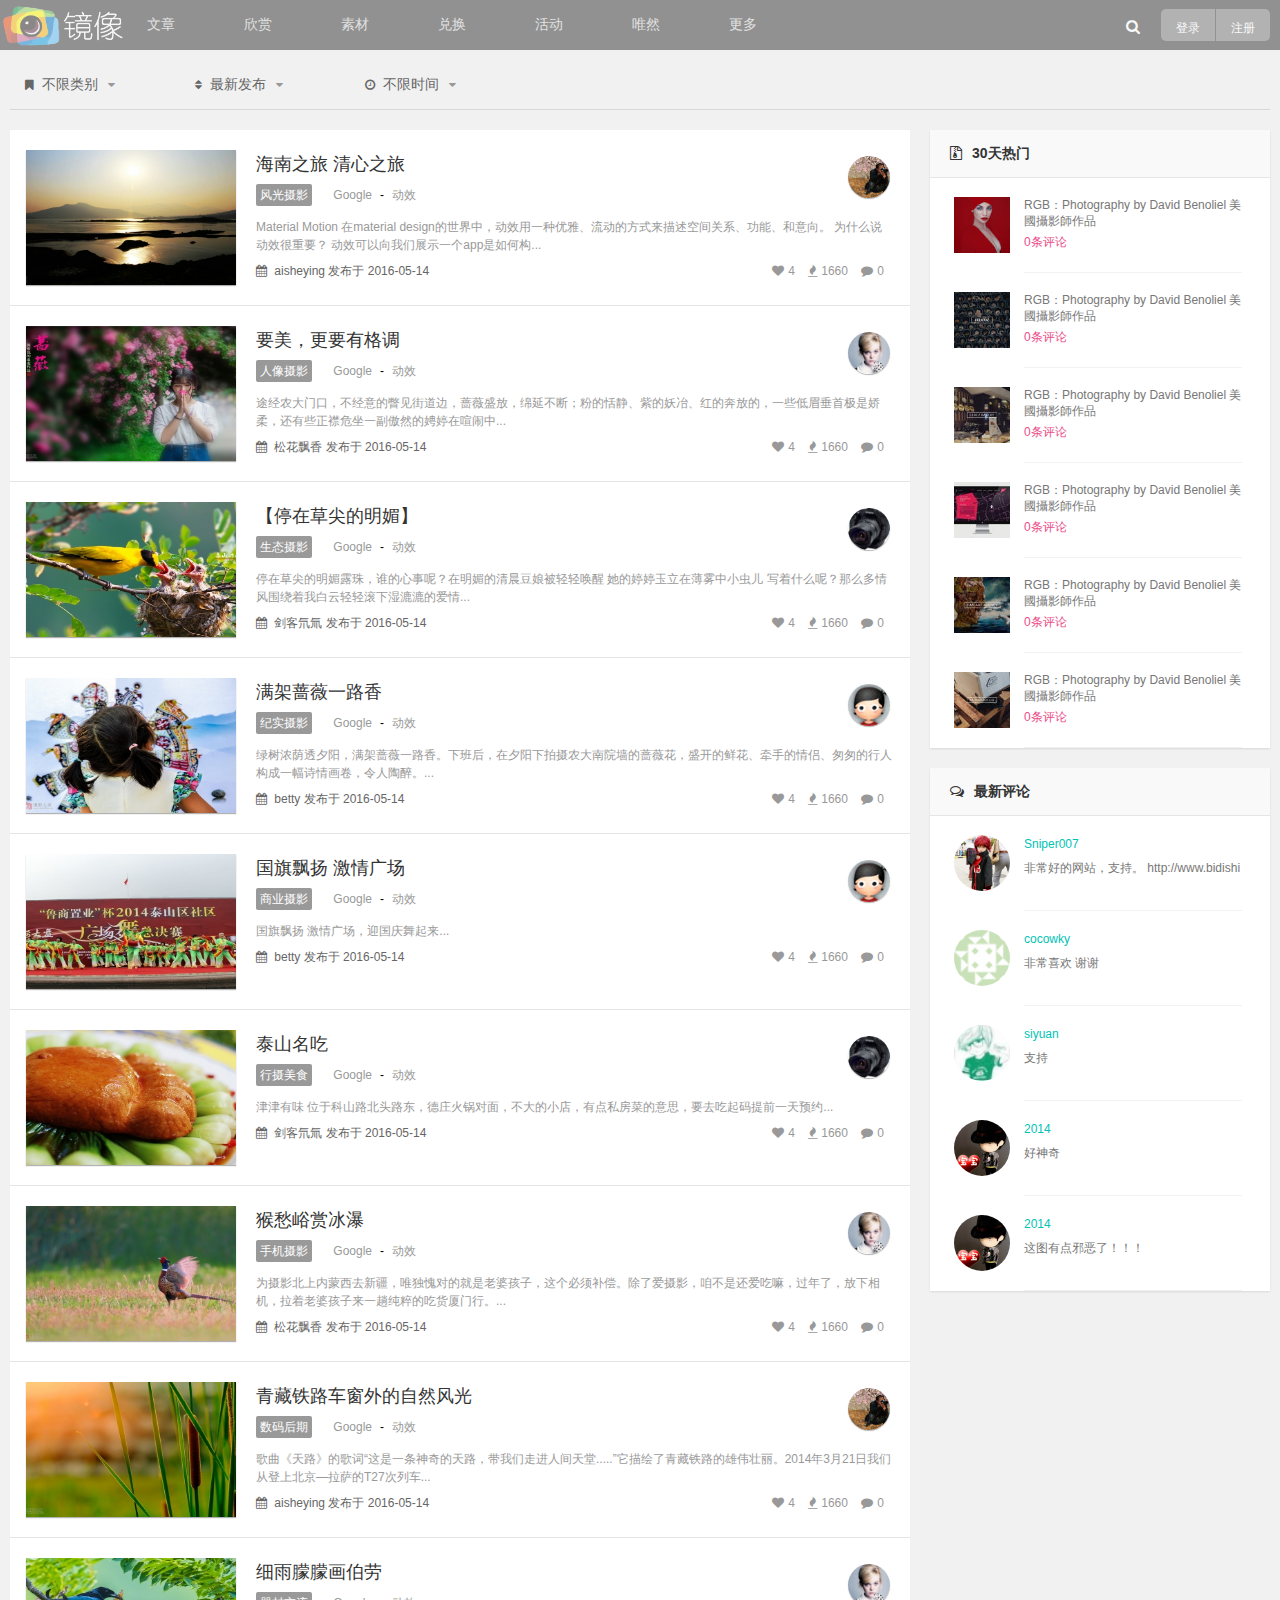
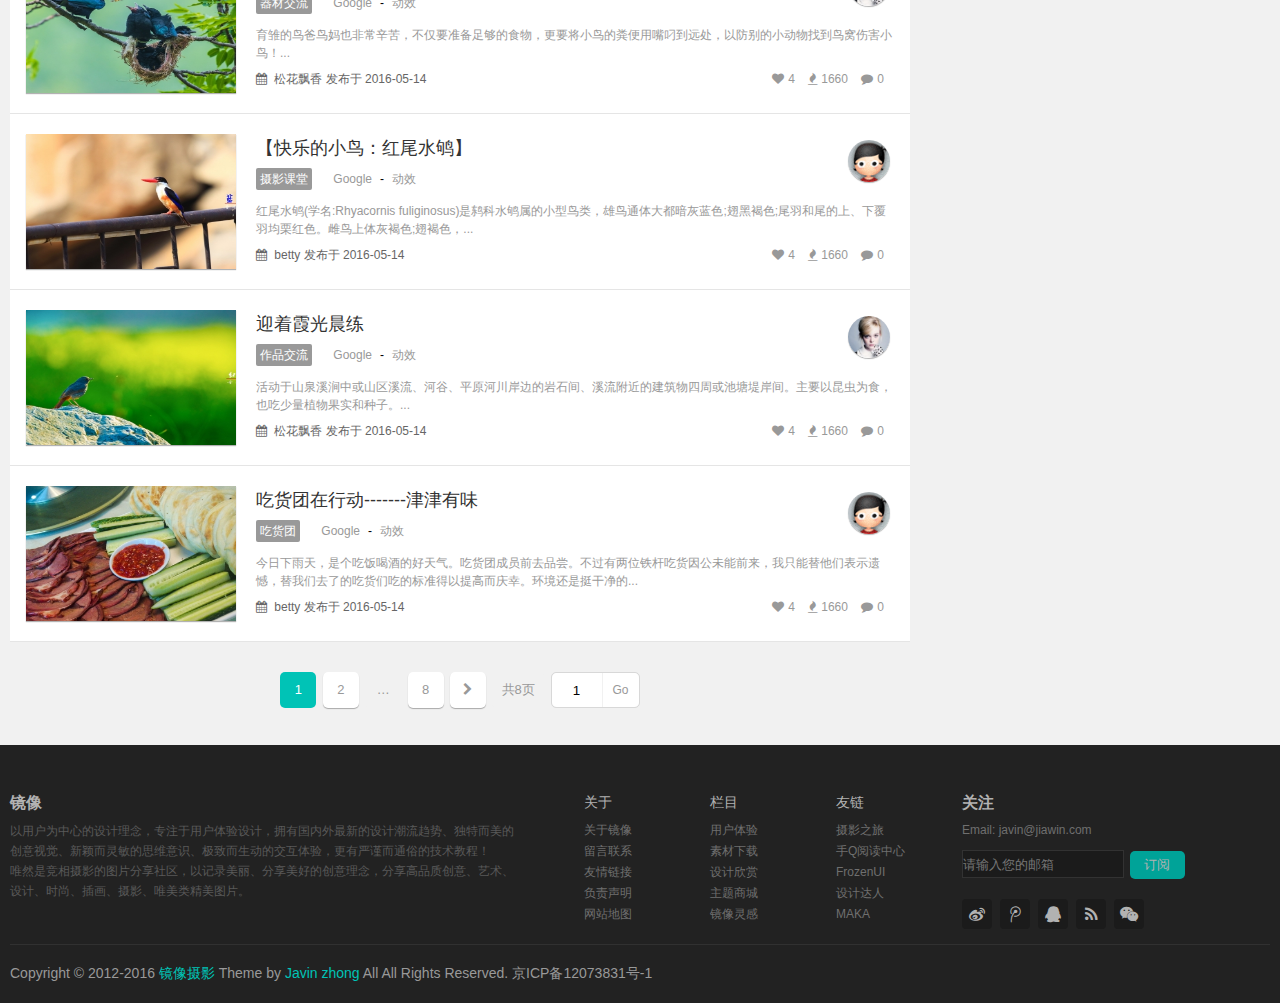
<file: article.html>
<!DOCTYPE html>
<html>
	<head>
		<meta charset="UTF-8">
		<title>文章页面</title>
		<link href="css/base.css" rel="stylesheet" type="text/css"/>
		<link href="css/article.css" rel="stylesheet" type="text/css" />
		<link href="css/index_header.css" rel="stylesheet" />
		<link href="css/font-awesome.min.css" rel="stylesheet" type="text/css"/>
		<script src="js/index_header.js"></script>
		<script>
			window.onload=function(){
            header();
        }
		</script>
	</head>
	<body>
		<div class="header">
        <ul class="subnav">
             <li><a href="article.html">文章</a></li>
            <li><a href="Appreciate.html">欣赏</a></li>
            <li><a href="sucai.html">素材</a></li>
            <li><a href="exchange.html">兑换</a></li>
            <li><a href="activity.html">活动</a></li>
            <li><a href="weiran.html">社区</a></li>
            <li class="more">
                <a href="more.html">更多</a>
            </li>
        </ul>
        <div class="inner" id="head_inner">
            <div class="phnav">
                <a id="phonenav"><i class="fa fa-bars"></i></a>
                <span><img src="images/logo.png"/> </span>
                <a class="user"><i class="fa fa-user"></i></a>
            </div>
            <ul id="logo">
                <li class="logo"><a href="index.html"><img src="images/logo.png"/></a> </li>
                 <li><a href="article.html">文章</a></li>
                <li><a href="Appreciate.html">欣赏</a></li>
                <li><a href="sucai.html">素材</a></li>
                <li><a href="exchange.html">兑换</a></li>
                <li><a href="activity.html">活动</a></li>
                <li><a href="weiran.html">唯然</a></li>
                <li class="more">
                    <a href="more.html">更多</a>
                </li>
            </ul>
            <div class="header-right">
                <ul>
                    <li class="yang">
                        <a id="search_btn" href="#"><i class="fa fa-search"></i></a>
                        <div class="header-search">
                            <span><i class="fa fa-search"></i></span>
                            <input type="text" placeholder="输入关键字搜索…"/>
                        </div>
                    </li>
                    <li class="btn-l"><a href="">登录</a></li>
                    <li class="btn-r"><a href="">注册</a></li>
                </ul>
            </div>
            <div class="clear"></div>
        </div>
    </div>
		<section style="min-width:1260px;max-width:1920px;">
			<div class="inner">				
				<ul class="top">
					<li><i class="fa fa-bookmark"></i><a href="#">不限类别</a><i class="fa fa-caret-down arrow" style="color: #999;"></i>
						<ul class="subNav paNav1">
							<li><a href="#">前端开发</a></li>
							<li><a href="#">用户研究</a></li>
							<li><a href="#">视觉设计</a></li>
							<li><a href="#">交互设计</a></li>
						</ul>
					</li>
					<li><i class="fa fa-sort"></i><a href="#">最新发布</a><i class="fa fa-caret-down arrow" style="color: #999;"></i>
						<ul class="subNav">
							<li><a href="#">前端开发</a></li>
							<li><a href="#">用户研究</a></li>
							<li><a href="#">视觉设计</a></li>
						</ul>
					</li>
					<li><i class="fa fa-clock-o"></i><a href="#">不限时间</a><i class="fa fa-caret-down arrow" style="color: #999;"></i>
						<ul class="subNav paNav2">
							<li><a href="#">前端开发</a></li>
							<li><a href="#">用户研究</a></li>
							<li><a href="#">视觉设计</a></li>
						</ul>
					</li>
				</ul>				
				<article>
					<ul>
						<li>							
							<a class="blo" href="#"><img src="images/fg.jpg"></a>							
							<div class="ar_info">
								<h2><a href="#">海南之旅 清心之旅</a></h2>
								<div class="catalog">
								<a class="alterna" href="#">风光摄影</a>
								<span><a href="#">Google</a>-<a href="#">动效</a></span>		
								</div>							
								<p><a href="#">Material Motion 在material design的世界中，动效用一种优雅、流动的方式来描述空间关系、功能、和意向。 为什么说动效很重要？ 动效可以向我们展示一个app是如何构... </a></p>
								<div class="data">
									<time>
										<i class="fa fa-calendar"></i>
										 aisheying  发布于 2016-05-14
									</time>
									<span><i class="fa fa-heart"></i>4</span>
									<span><i class="fa fa-fire"></i>1660</span>
									<span><a href="#"><i class="fa fa-comment"></i>0</a></span>
								</div>
								<div class="per_hea"><a href="#"><img src="images/avatar1.jpg"></a></div>
							</div>													
						</li>
						<li>							
							<a class="blo" href="#"><img src="images/fg12.jpg"></a>							
							<div class="ar_info">
								<h2><a href="#"> 要美，更要有格调</a></h2>
								<div class="catalog">
								<a class="alterna" href="#">人像摄影</a>
								<span><a href="#">Google</a>-<a href="#">动效</a></span>		
								</div>							
								<p><a href="#">途经农大门口，不经意的瞥见街道边，蔷薇盛放，绵延不断；粉的恬静、紫的妖冶、红的奔放的，一些低眉垂首极是娇柔，还有些正襟危坐一副傲然的娉婷在喧闹中... </a></p>
								<div class="data">
									<time>
										<i class="fa fa-calendar"></i>
										 松花飘香  发布于 2016-05-14
									</time>
									<span><i class="fa fa-heart"></i>4</span>
									<span><i class="fa fa-fire"></i>1660</span>
									<span><a href="#"><i class="fa fa-comment"></i>0</a></span>
								</div>
								<div class="per_hea"><a href="#"><img src="images/person.jpg"></a></div>
							</div>													
						</li>
						<li>							
							<a class="blo" href="#"><img src="images/fg3.jpg"></a>							
							<div class="ar_info">
								<h2><a href="#">【停在草尖的明媚】</a></h2>
								<div class="catalog">
								<a class="alterna" href="#">生态摄影</a>
								<span><a href="#">Google</a>-<a href="#">动效</a></span>		
								</div>							
								<p><a href="#">停在草尖的明媚露珠，谁的心事呢？在明媚的清晨豆娘被轻轻唤醒  她的婷婷玉立在薄雾中小虫儿  写着什么呢？那么多情风围绕着我白云轻轻滚下湿漉漉的爱情... </a></p>
								<div class="data">
									<time>
										<i class="fa fa-calendar"></i>
										 剑客氘氚  发布于 2016-05-14
									</time>
									<span><i class="fa fa-heart"></i>4</span>
									<span><i class="fa fa-fire"></i>1660</span>
									<span><a href="#"><i class="fa fa-comment"></i>0</a></span>
								</div>
								<div class="per_hea"><a href="#"><img src="images/avatar2.jpg"></a></div>
							</div>													
						</li>
						<li>							
							<a class="blo" href="#"><img src="images/fg7.jpg"></a>							
							<div class="ar_info">
								<h2><a href="#">满架蔷薇一路香</a></h2>
								<div class="catalog">
								<a class="alterna" href="#">纪实摄影</a>
								<span><a href="#">Google</a>-<a href="#">动效</a></span>		
								</div>							
								<p><a href="#">绿树浓荫透夕阳，满架蔷薇一路香。下班后，在夕阳下拍摄农大南院墙的蔷薇花，盛开的鲜花、牵手的情侣、匆匆的行人构成一幅诗情画卷，令人陶醉。... </a></p>
								<div class="data">
									<time>
										<i class="fa fa-calendar"></i>
										 betty  发布于 2016-05-14
									</time>
									<span><i class="fa fa-heart"></i>4</span>
									<span><i class="fa fa-fire"></i>1660</span>
									<span><a href="#"><i class="fa fa-comment"></i>0</a></span>
								</div>
								<div class="per_hea"><a href="#"><img src="images/avatar3.gif"></a></div>
							</div>													
						</li>
						<li>							
							<a class="blo" href="#"><img src="images/fg8.jpg"></a>							
							<div class="ar_info">
								<h2><a href="#">国旗飘扬 激情广场</a></h2>
								<div class="catalog">
								<a class="alterna" href="#">商业摄影</a>
								<span><a href="#">Google</a>-<a href="#">动效</a></span>		
								</div>							
								<p><a href="#">国旗飘扬 激情广场，迎国庆舞起来... </a></p>
								<div class="data">
									<time>
										<i class="fa fa-calendar"></i>
										 betty  发布于 2016-05-14
									</time>
									<span><i class="fa fa-heart"></i>4</span>
									<span><i class="fa fa-fire"></i>1660</span>
									<span><a href="#"><i class="fa fa-comment"></i>0</a></span>
								</div>
								<div class="per_hea"><a href="#"><img src="images/avatar3.gif"></a></div>
							</div>													
						</li>
						<li>							
							<a class="blo" href="#"><img src="images/fg10.jpg"></a>							
							<div class="ar_info">
								<h2><a href="#">泰山名吃</a></h2>
								<div class="catalog">
								<a class="alterna" href="#">行摄美食</a>
								<span><a href="#">Google</a>-<a href="#">动效</a></span>		
								</div>							
								<p><a href="#">津津有味 位于科山路北头路东，德庄火锅对面，不大的小店，有点私房菜的意思，要去吃起码提前一天预约... </a></p>
								<div class="data">
									<time>
										<i class="fa fa-calendar"></i>
										 剑客氘氚  发布于 2016-05-14
									</time>
									<span><i class="fa fa-heart"></i>4</span>
									<span><i class="fa fa-fire"></i>1660</span>
									<span><a href="#"><i class="fa fa-comment"></i>0</a></span>
								</div>
								<div class="per_hea"><a href="#"><img src="images/avatar2.jpg"></a></div>
							</div>													
						</li>
						<li>							
							<a class="blo" href="#"><img src="images/fg1.jpg"></a>							
							<div class="ar_info">
								<h2><a href="#">猴愁峪赏冰瀑</a></h2>
								<div class="catalog">
								<a class="alterna" href="#">手机摄影</a>
								<span><a href="#">Google</a>-<a href="#">动效</a></span>		
								</div>							
								<p><a href="#">为摄影北上内蒙西去新疆，唯独愧对的就是老婆孩子，这个必须补偿。除了爱摄影，咱不是还爱吃嘛，过年了，放下相机，拉着老婆孩子来一趟纯粹的吃货厦门行。... </a></p>
								<div class="data">
									<time>
										<i class="fa fa-calendar"></i>
										 松花飘香  发布于 2016-05-14
									</time>
									<span><i class="fa fa-heart"></i>4</span>
									<span><i class="fa fa-fire"></i>1660</span>
									<span><a href="#"><i class="fa fa-comment"></i>0</a></span>
								</div>
								<div class="per_hea"><a href="#"><img src="images/person.jpg"></a></div>
							</div>													
						</li>
						<li>							
							<a class="blo" href="#"><img src="images/fg2.jpg"></a>							
							<div class="ar_info">
								<h2><a href="#">青藏铁路车窗外的自然风光</a></h2>
								<div class="catalog">
								<a class="alterna" href="#">数码后期</a>
								<span><a href="#">Google</a>-<a href="#">动效</a></span>		
								</div>							
								<p><a href="#">歌曲《天路》的歌词“这是一条神奇的天路，带我们走进人间天堂.....”它描绘了青藏铁路的雄伟壮丽。2014年3月21日我们从登上北京—拉萨的T27次列车... </a></p>
								<div class="data">
									<time>
										<i class="fa fa-calendar"></i>
										 aisheying  发布于 2016-05-14
									</time>
									<span><i class="fa fa-heart"></i>4</span>
									<span><i class="fa fa-fire"></i>1660</span>
									<span><a href="#"><i class="fa fa-comment"></i>0</a></span>
								</div>
								<div class="per_hea"><a href="#"><img src="images/avatar1.jpg"></a></div>
							</div>													
						</li>
						<li>							
							<a class="blo" href="#"><img src="images/fg4.jpg"></a>							
							<div class="ar_info">
								<h2><a href="#">细雨朦朦画伯劳</a></h2>
								<div class="catalog">
								<a class="alterna" href="#">器材交流</a>
								<span><a href="#">Google</a>-<a href="#">动效</a></span>		
								</div>							
								<p><a href="#">育雏的鸟爸鸟妈也非常辛苦，不仅要准备足够的食物，更要将小鸟的粪便用嘴叼到远处，以防别的小动物找到鸟窝伤害小鸟！... </a></p>
								<div class="data">
									<time>
										<i class="fa fa-calendar"></i>
										 松花飘香  发布于 2016-05-14
									</time>
									<span><i class="fa fa-heart"></i>4</span>
									<span><i class="fa fa-fire"></i>1660</span>
									<span><a href="#"><i class="fa fa-comment"></i>0</a></span>
								</div>
								<div class="per_hea"><a href="#"><img src="images/person.jpg"></a></div>
							</div>													
						</li>
						<li>							
							<a class="blo" href="#"><img src="images/fg5.jpg"></a>							
							<div class="ar_info">
								<h2><a href="#">【快乐的小鸟：红尾水鸲】</a></h2>
								<div class="catalog">
								<a class="alterna" href="#">摄影课堂</a>
								<span><a href="#">Google</a>-<a href="#">动效</a></span>		
								</div>							
								<p><a href="#"> 红尾水鸲(学名:Rhyacornis fuliginosus)是鸫科水鸲属的小型鸟类，雄鸟通体大都暗灰蓝色;翅黑褐色;尾羽和尾的上、下覆羽均栗红色。雌鸟上体灰褐色;翅褐色，... </a></p>
								<div class="data">
									<time>
										<i class="fa fa-calendar"></i>
										 betty  发布于 2016-05-14
									</time>
									<span><i class="fa fa-heart"></i>4</span>
									<span><i class="fa fa-fire"></i>1660</span>
									<span><a href="#"><i class="fa fa-comment"></i>0</a></span>
								</div>
								<div class="per_hea"><a href="#"><img src="images/avatar3.gif"></a></div>
							</div>													
						</li>
						<li>							
							<a class="blo" href="#"><img src="images/fg6.jpg"></a>							
							<div class="ar_info">
								<h2><a href="#">迎着霞光晨练</a></h2>
								<div class="catalog">
								<a class="alterna" href="#">作品交流</a>
								<span><a href="#">Google</a>-<a href="#">动效</a></span>		
								</div>							
								<p><a href="#">活动于山泉溪涧中或山区溪流、河谷、平原河川岸边的岩石间、溪流附近的建筑物四周或池塘堤岸间。主要以昆虫为食，也吃少量植物果实和种子。... </a></p>
								<div class="data">
									<time>
										<i class="fa fa-calendar"></i>
										 松花飘香  发布于 2016-05-14
									</time>
									<span><i class="fa fa-heart"></i>4</span>
									<span><i class="fa fa-fire"></i>1660</span>
									<span><a href="#"><i class="fa fa-comment"></i>0</a></span>
								</div>
								<div class="per_hea"><a href="#"><img src="images/person.jpg"></a></div>
							</div>													
						</li>
						<li>							
							<a class="blo" href="#"><img src="images/fg9.jpg"></a>							
							<div class="ar_info">
								<h2><a href="#">吃货团在行动-------津津有味</a></h2>
								<div class="catalog">
								<a class="alterna" href="#">吃货团</a>
								<span><a href="#">Google</a>-<a href="#">动效</a></span>		
								</div>							
								<p><a href="#">今日下雨天，是个吃饭喝酒的好天气。吃货团成员前去品尝。不过有两位铁杆吃货因公未能前来，我只能替他们表示遗憾，替我们去了的吃货们吃的标准得以提高而庆幸。环境还是挺干净的... </a></p>
								<div class="data">
									<time>
										<i class="fa fa-calendar"></i>
										 betty  发布于 2016-05-14
									</time>
									<span><i class="fa fa-heart"></i>4</span>
									<span><i class="fa fa-fire"></i>1660</span>
									<span><a href="#"><i class="fa fa-comment"></i>0</a></span>
								</div>
								<div class="per_hea"><a href="#"><img src="images/avatar3.gif"></a></div>
							</div>													
						</li>
					</ul>
					<div class="page_bar">
						<span class="numer_page active"><a>1</a></span>
						<a class="numer_page" href="#">2</a>
						<span class="numer_page dots">…</span>
						<a class="numer_page" href="#">8</a>
						<a class="numer_page"><i class="fa fa-chevron-right"></i></a>
						<span class="numer_page all_page">共<span>8</span>页</span>
						<span class="to_jump">
							<input type="text" value="1" />
							<a href="#">Go</a>
						</span>
					</div>  
				</article>
				<aside>
					<dl class="hot_com">
						<dt><i class="fa fa-file-archive-o"></i>30天热门</dt>
						<dd>
							<a class="pic_a" href="#"><img src="images/hot1.jpg"></a>
							<p><a href="#">RGB：Photography by David Benoliel 美國攝影師作品</a></p>
							<span class="pink"><a href="#">0条评论</a></span>
						</dd>
						<dd>
							<a class="pic_a" href="#"><img src="images/hot2.jpg"></a>
							<p><a href="#">RGB：Photography by David Benoliel 美國攝影師作品</a></p>
							<span class="pink"><a href="#">0条评论</a></span>
						</dd>
						<dd>
							<a class="pic_a" href="#"><img src="images/hot3.jpg"></a>
							<p><a href="#">RGB：Photography by David Benoliel 美國攝影師作品</a></p>
							<span class="pink"><a href="#">0条评论</a></span>
						</dd>
						<dd>
							<a class="pic_a" href="#"><img src="images/hot4.jpg"></a>
							<p><a href="#">RGB：Photography by David Benoliel 美國攝影師作品</a></p>
							<span class="pink"><a href="#">0条评论</a></span>
						</dd>
						<dd>
							<a class="pic_a" href="#"><img src="images/hot5.jpg"></a>
							<p><a href="#">RGB：Photography by David Benoliel 美國攝影師作品</a></p>
							<span class="pink"><a href="#">0条评论</a></span>
						</dd>
						<dd>
							<a class="pic_a" href="#"><img src="images/hot6.jpg"></a>
							<p><a href="#">RGB：Photography by David Benoliel 美國攝影師作品</a></p>
							<span class="pink"><a href="#">0条评论</a></span>
						</dd>
					</dl>
					<dl class="hot_com">
						<dt><i class="fa fa-comments-o"></i>最新评论</dt>
						<dd class="yonghu">
							<a class="pic_a" href="#"><img class="bor_radi" src="images/100.png"></a>
							<p><a href="#">非常好的网站，支持。 http://www.bidishi</a></p>
							<span class="pink green"><a href="#">Sniper007</a></span>
						</dd>
						<dd class="yonghu">
							<a class="pic_a" href="#"><img class="bor_radi" src="images/101.png"></a>
							<p><a href="#">非常喜欢 谢谢</a></p>
							<span class="pink green"><a href="#">cocowky</a></span>
						</dd>
						<dd class="yonghu">
							<a class="pic_a" href="#"><img class="bor_radi" src="images/102.jpg"></a>
							<p><a href="#">支持</a></p>
							<span class="pink green"><a href="#">siyuan</a></span>
						</dd>
						<dd class="yonghu">
							<a class="pic_a" href="#"><img class="bor_radi" src="images/100-1.png"></a>
							<p><a href="#">好神奇</a></p>
							<span class="pink green"><a href="#">2014</a></span>
						</dd>
						<dd class="yonghu">
							<a class="pic_a" href="#"><img class="bor_radi" src="images/100-1.png"></a>
							<p><a href="#">这图有点邪恶了！！！</a></p>
							<span class="pink green"><a href="#">2014</a></span>
						</dd>
					</dl>
				</aside>				
			</div>		
		</section>
	<div class="bottom" style="min-width:1260px;max-width:1920px;">
	<div class="inner">
    	<div class="wei">
        	<h3>镜像</h3>
            <p>以用户为中心的设计理念，专注于用户体验设计，拥有国内外最新的设计潮流趋势、独特而美的创意视觉、新颖而灵敏的思维意识、极致而生动的交互体验，更有严谨而通俗的技术教程！</p>
            <p>唯然是竞相摄影的图片分享社区，以记录美丽、分享美好的创意理念，分享高品质创意、艺术、设计、时尚、插画、摄影、唯美类精美图片。</p>
        </div>
        <dl>
        	<dt>关于</dt>
            <dd><a href="#">关于镜像</a></dd>
            <dd><a href="#">留言联系</a></dd>
            <dd><a href="#">友情链接</a></dd>
            <dd><a href="#">负责声明</a></dd>
            <dd><a href="#">网站地图</a></dd>
        </dl>
         <dl>
        	<dt>栏目</dt>
            <dd><a href="#">用户体验</a></dd>
            <dd><a href="#">素材下载</a></dd>
            <dd><a href="#">设计欣赏</a></dd>
            <dd><a href="#">主题商城</a></dd>
            <dd><a href="#">镜像灵感</a></dd>
        </dl>
         <dl>
        	<dt>友链</dt>
            <dd><a href="#">摄影之旅</a></dd>
            <dd><a href="#">手Q阅读中心</a></dd>
            <dd><a href="#">FrozenUI</a></dd>
            <dd><a href="#">设计达人</a></dd>
            <dd><a href="#">MAKA</a></dd>
        </dl>
        <div class="lxfs">
        	<h3>关注</h3>
            <p>Email: javin@jiawin.com</p>
            <input class="text" type="text" placeholder="请输入您的邮箱"><input class="sub" type="submit" value="订阅">
            <ul>
            	<li><a href="#"><i class="fa fa-weibo"></i></a></li>
                <li><a href="#"><i class="fa fa-tencent-weibo"></i></a></li>
                <li><a href="#"><i class="fa fa-qq"></i></a></li>
                <li><a href="#"><i class="fa fa-rss"></i></a></li>
                <li><a href="#"><i class="fa fa-weixin"></i></a></li>
            </ul>
        </div>        
    </div>
</div>
<div class="clear"></div>
<div class="footer" style="min-width:1260px;max-width:1920px;">
	<div class="inner">
    	<p>Copyright © 2012-2016 <span>镜像摄影</span> Theme by <span>Javin zhong</span> All All Rights Reserved. 京ICP备12073831号-1</p>
    </div>
</div>
	</body>
</html>
</file>
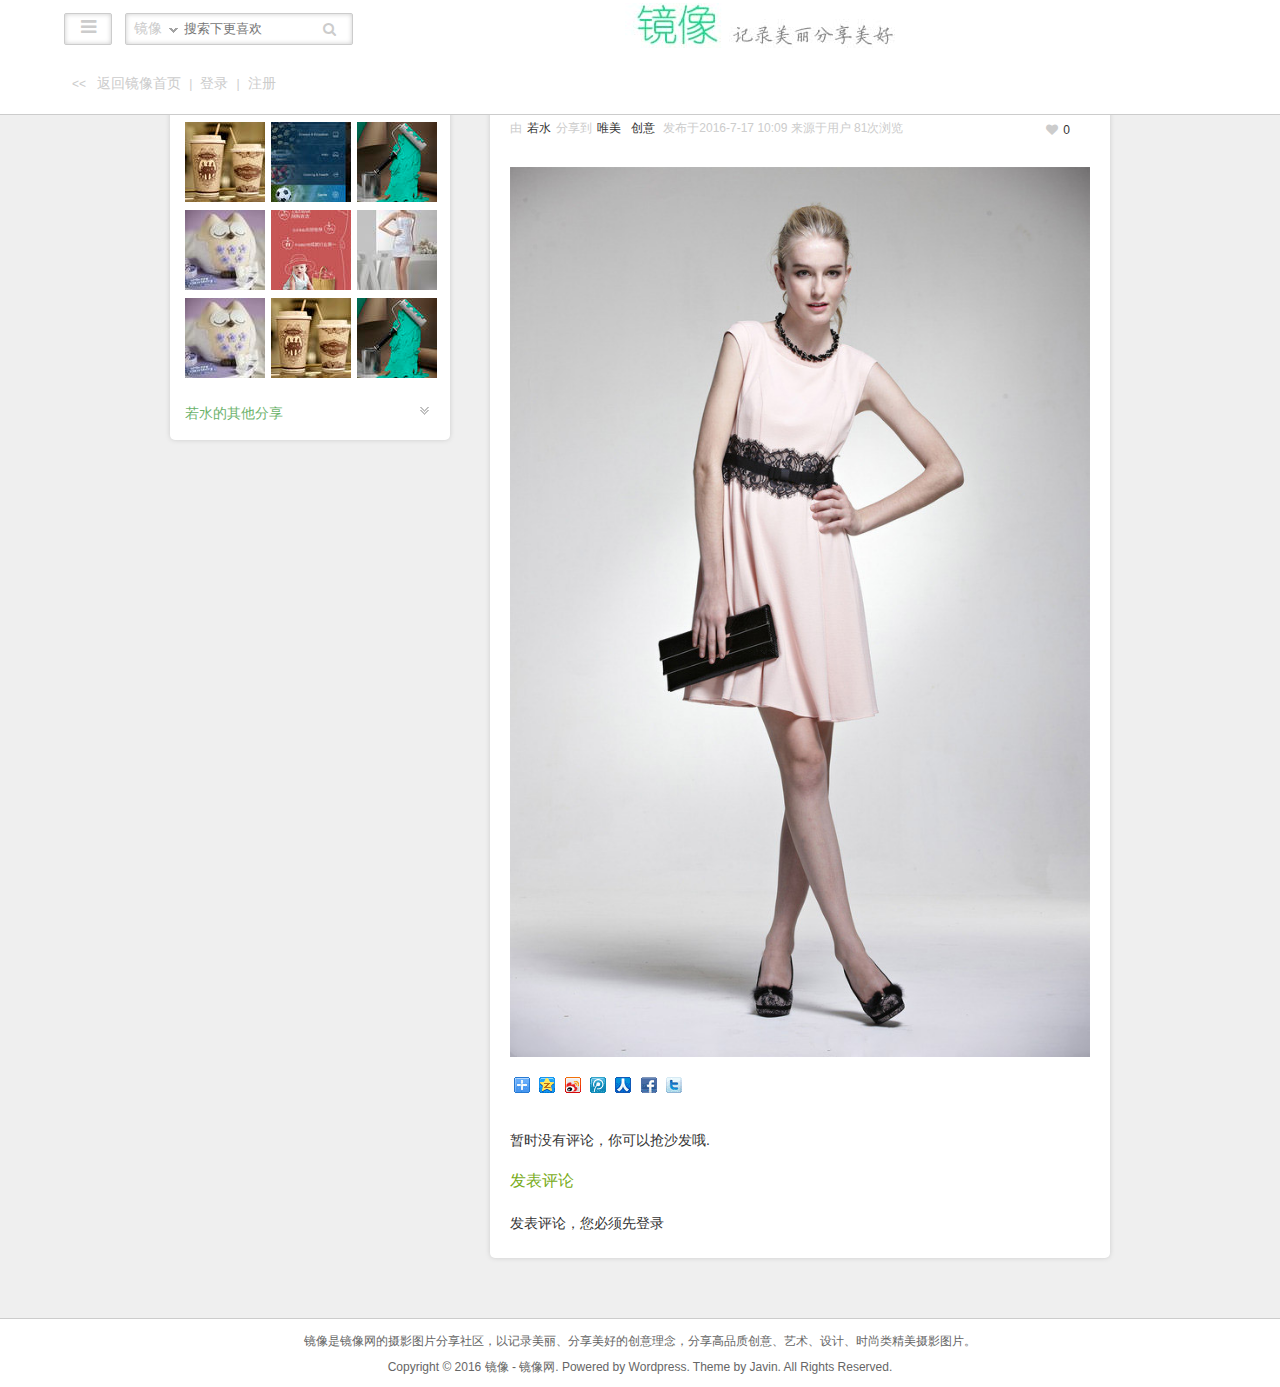
<file: cont.html>
<!DOCTYPE html>
<html lang="en">
<head>
    <meta charset="UTF-8">
    <meta name="viewport" content="width=device-width,initial_scale=1">
    <title>美女模特</title>
    <link rel="stylesheet" href="css/base.css">
    <link rel="stylesheet" href="css/font-awesome.min.css">
    <link rel="stylesheet" href="css/weiran_cont.css">
</head>
<body>
    <div class="weiran_nav">
    <ul>
        <li>
            <span><i class="fa fa-bars"></i></span>

            <p><i class="sanjiao"></i><a>人物</a><a>风景</a><a>艺术</a><a>创意</a><a>广告</a><a>夜景</a><a>场景</a><a>唯美</a><a>喜庆</a><a>清新</a><a>产品</a><a>人物</a><a>风景</a><a>艺术</a><a>创意</a><a>广告</a><a>夜景</a><a>场景</a><a>唯美</a><a>夜景</a><a>喜庆</a><a>清新</a><a>产品</a></p>
            <input type="text" placeholder="搜索下更喜欢">

            <a class="txt">镜像</a>
            <a class="jiantou">
                <i></i>
                <form>
                    <label>全部<input name="classify" type="radio"/></label>
                    <label>镜像<input name="classify" type="radio"/></label>
                    <label>文章<input name="classify" type="radio"/></label>

                </form>
            </a>
            <a class="shousuo"><i class="fa fa-search"></i></a>


        </li>
        <li class="nav_center"><img src="images/logo1.jpg"/> </li>
        <li class="nav_right">
            <i> << </i> <a href="index.html">返回镜像首页</a><i>|</i><a href="#">登录</a><i>|</i><a href="#">注册</a>
        </li>
    </ul>
</div>
    <div class="weiran_main">
        <div class="cont_inner">
            <div class="main_l">
                <h5>为你推荐<span></span></h5>
                <ul>
                    <li><img src="images/2222222.jpg"/></li>
                    <li><img src="images/222222.jpeg"/></li>
                    <li><img src="images/22222.jpg"/></li>
                    <li><img src="images/2222.jpg"/></li>
                    <li><img src="images/222.jpeg"/></li>
                    <li><img src="images/22.jpg"/></li>
                    <li><img src="images/2222.jpg"/></li>
                    <li><img src="images/2222222.jpg"/></li>
                    <li><img src="images/22222.jpg"/></li>
                </ul>
                <p>若水的其他分享<span></span></p>
            </div>
            <div class="main_r">
                <h2>美女模特</h2>
                <p>由<i>若水</i>分享到<i>唯美</i><i>创意</i> 发布于2016-7-17 10:09 来源于用户 81次浏览<span><i class="fa fa-heart"></i>0</span></p>
                <img src="images/tupian.jpg"/>
                <ul>
                    <li></li>
                    <li></li>
                    <li></li>
                    <li></li>
                    <li></li>
                    <li></li>
                    <li></li>
                </ul>
                <h6>暂时没有评论，你可以抢沙发哦.</h6>
                <h4>发表评论</h4>
                <h3>发表评论，您必须先登录</h3>
            </div>
        </div>
        <div class="clear"></div>
    </div>
    <div class="weiran_footer">
        <p>镜像是镜像网的摄影图片分享社区，以记录美丽、分享美好的创意理念，分享高品质创意、艺术、设计、时尚类精美摄影图片。</p>
        <p>Copyright © 2016 镜像 - 镜像网. Powered by Wordpress. Theme by Javin. All Rights Reserved.</p>
    </div>

</body>
</html>
</file>
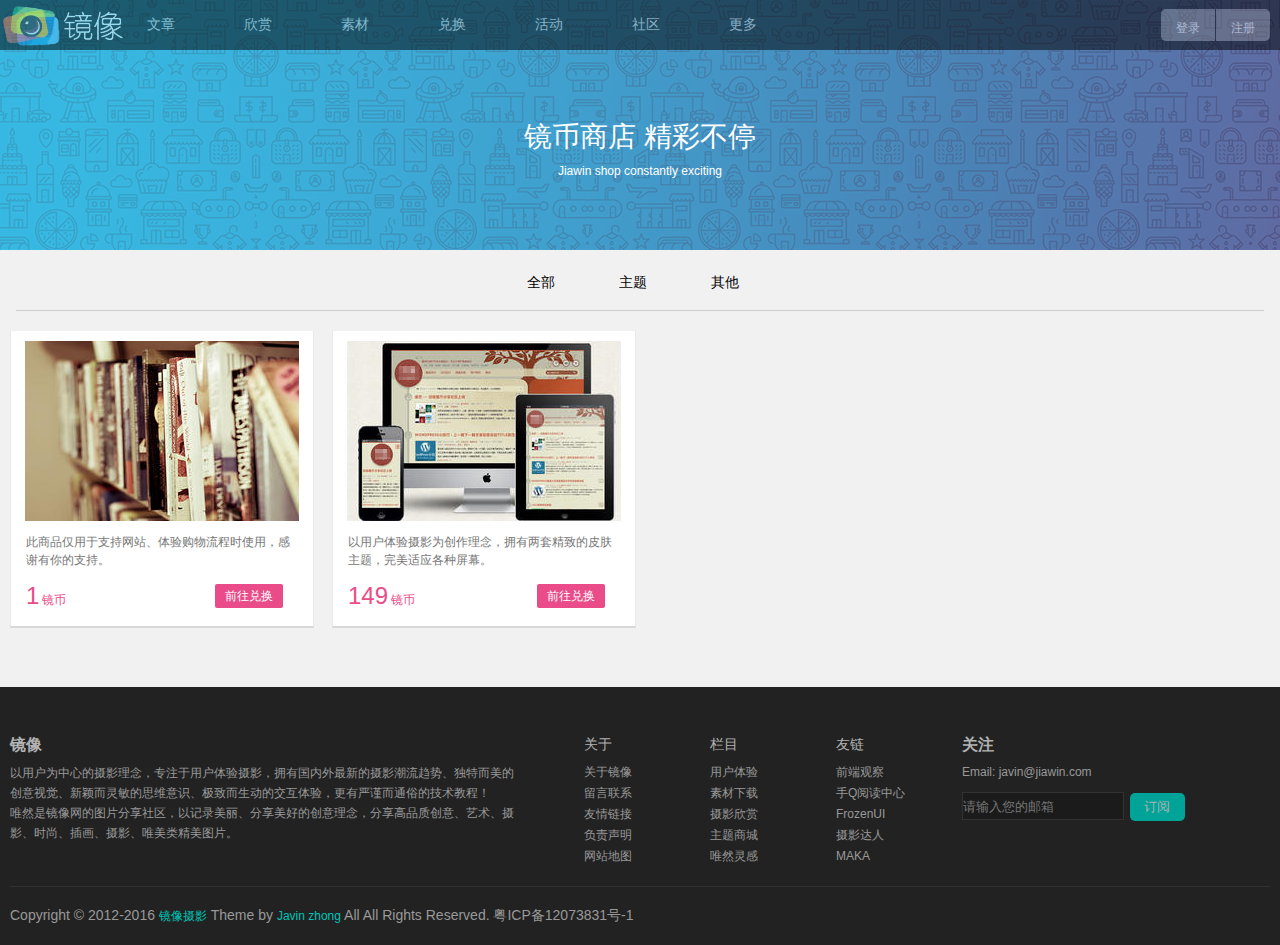
<file: exchange.html>
<!doctype html>
<html>
<head>
<meta charset="utf-8">
<title>兑换</title>
<link href="css/base.css" rel="stylesheet" type="text/css">
<style>
.banner{width:100%;background:url(images/shop-bg.png) no-repeat;text-align:center;height:250px;}
.banner h3{font-size:28px;font-weight:normal;color:#fff;line-height:47px;padding-top:113px;}
.banner p{font-weight:normal;color:#fff;line-height:23px;margin-bottom:67px;}
.main{background:#f1f1f1;}
.main .inner{width:1260px;}
.main .inner .ul{width:23%;height:60px;text-align:center;border-bottom:1px solid #ccc;padding:0px 38%;margin:0px auto;}
.main .inner .ul li{padding-top:4px;width:48px;line-height:56px;margin:0px 22px;float:left;font-size:14px;text-align:center;}
.main .inner .ul li a{color:#000;}
.ac{border-bottom:1px solid #666;}
.main .content{height:376px;}
.main .content .cont-item{padding:20px 0px 60px 0px;display:none;}
.main .content .cont-item ul{margin-bottom:58px;}
.main .content .cont-item ul li{background:#fff;float:left;width:274px;height:269px;padding:10px 14px 16px 14px;border-left:1px solid #e8e8e8;border-right:1px solid #e8e8e8;border-bottom:2px solid #d8d8d8 ;border-top:none;margin-right:18px;position:relative;}
.main .content .cont-item ul li .position{position:absolute;left:0px;bottom:3px;padding:15px;color:#777;}
.main .content .cont-item ul li .pic{z-index:-100;}
.main .content .cont-item ul li .pic img{z-index:-100;}
.main .content .cont-item ul li .pic p{line-height:18px;display:none;margin-top:0px;}
.main .content .cont-item ul li .cont{line-height:18px;margin-top:0px;margin-bottom:15px;}
.main .content .cont-item ul li .bottom1{height:24px;}
.main .content .cont-item ul li .bottom1 p{float:left;color:#ea4c89;height:24px;line-height:17px;}
.main .content .cont-item ul li .bottom1 p span{font-size:24px;margin-right:3px;line-height:24px;}
.main .content .cont-item ul li .bottom1 .exchanges{float:right;margin-right:15px;width:68px;height:24px;line-height:24px;background:#ea4c89;color:#fff;text-align:center;border-radius:2px;}
.main .content .cont-item ul li .bottom1 .exchanges a{color:#fff;}
/*******************-----尾部----*********************/
.bottom{ background:#222; height:160px; width:100%; padding-top:40px;}
.bottom .inner{border-bottom:1px solid #313131; height:159px; z-index:50;}
.bottom .wei{ width:40%; padding-right:70px; float:left; }
.bottom .wei h3{ line-height:36px; font-size:16px; color:#b2b2b2;} 
.bottom .wei p{ line-height:20px; font:14px;color: #999;}
.bottom dl{ float:left; width:10%; padding:0 0px 20px 0;}
.bottom dl a{ transition:all 0.6s; color: #999;}
.bottom dl dt{ font-size:14px; color:#b2b2b2; line-height:35px; }
.bottom dl dd{ line-height:21px; font:12px;}
.bottom dl a:hover{ color:#b2b2b2;text-decoration:underline; }
.bottom .lxfs{ width:24%; float:left;}
.bottom .lxfs h3{ line-height:35px; color:#b2b2b2; font-size:16px; }
.bottom .lxfs p{ line-height:21px; font:14px; margin-bottom:9px;color: #999;}
.bottom .lxfs .text{ width:53%; height:26px; border:1px solid #323232; margin-bottom:20px; background:#1b1b1b; color:rgba(255,255,255,0.9); margin-right:6px; }
.bottom .lxfs .sub{ width:18%; height:28px; background:#00a398; border-radius:5px; margin-bottom:20px; color:#b2b2b2; }
.bottom .lxfs .sub:hover{ color:#fff; }
.bottom .lxfs li{ float:left;}
.bottom .lxfs li i{width:30px; height:30px;  background:#1b1b1b; color:#b2b2b2; text-align:center; line-height:30px; border-radius:4px; font-size:16px; margin-right:8px; transition:all 0.7s; }
.bottom .lxfs li:nth-child(1) i:hover{ background:#79ac21; color:#fff;}
.bottom .lxfs li:nth-child(2) i:hover{ background:#ff664e; color:#fff;}
.bottom .lxfs li:nth-child(3) i:hover{ background:#e05fef; color:#fff;}
.bottom .lxfs li:nth-child(4) i:hover{ background:#00c3f4; color:#fff;}
.bottom .lxfs li:nth-child(5) i:hover{ background:#f39c12; color:#fff;} 
.footer{height:40px; background:#222; width:100%; padding-top:18px;}
.footer .inner p{ font-size:14px; color:#999;}
.footer .inner p span{ color:#00c3b6;font-size: 12px;}
/*******************-----效果----*********************/
.main .content .cont-item ul li .pic{overflow:hidden;}
.main .content .cont-item ul li .pic img{transition:all 0.6s;}
.main .content .cont-item ul li .pic:hover img{margin-top:-10px;transition:all 0.6s;}
.main .content .cont-item ul li .pic:hover p{color:#000;line-height:10px;transition:all 0.6s 3s;display:block;z-index:20;}
</style>
<script type="text/javascript" src="js/tools.js"></script>
<script type="text/javascript" src="js/widget.js"></script>
<script type="text/javascript" src="js/选项卡.js"></script>
<script src="js/index_header.js"></script>
<script>
window.onload=function(){
	show();
	run();
	header();
}
</script>
</head>
<body style="background:#222">
<div class="header">
        <ul class="inner">
            <ul id="logo">
                <li class="logo"><a href="index.html"><img src="imgs/logo.png"></a> </li>
                <li><a href="article.html">文章</a></li>
                <li><a href="Appreciate.html">欣赏</a></li>
                <li><a href="sucai.html">素材</a></li>
                <li><a href="exchange.html">兑换</a></li>
                <li><a href="activity.html">活动</a></li>
                <li><a href="weiran.html">社区</a></li>
                <li class="more"><a href="more.html">更多</a></li>
            </ul>
            <div class="header-right">
                <ul>
                    <li class="yang">
                        <a id="search_btn" href="#"><i class="fa fa-search"></i></a>
                        <div class="header-search">
                            <span><i class="fa fa-search"></i></span>
                            <input type="text" placeholder="输入关键字搜索…"/>
                        </div>
                    </li>
                    <li class="btn-l"><a href="">登录</a></li>
                    <li class="btn-r"><a href="">注册</a></li>
                </ul>
            </div>
            <div class="clear"></div>
        </div>
<div class="banner" style="min-width:1260px;max-width:1920px;">
	<div class="inner">
        <h3>镜币商店 精彩不停</h3>
        <p>Jiawin shop constantly exciting</p>
        <div class="clear"></div>
    </div>
</div>    
<div class="main" style="min-width:1260px;max-width:1920px;">
	<div class="inner">
        <ul class="ul">
            <li><a href="javascript:;">全部</a></li>
            <li><a href="javascript:;">主题</a></li>
            <li><a href="javascript:;">其他</a></li>
        </ul>
        <div class="clear"></div>
        <div class="content">
            <div class="cont-item" style="display:block">
                <ul>
                    <li>
                        <div class="pic"><a href="javascript:;"><img src="images/28114347fff64c0848d229c.jpg"/><p>支持、体验、补差价专用</p></a></div>
                        <div class="position">
                        	<div class="cont">此商品仅用于支持网站、体验购物流程时使用，感谢有你的支持。</div>
                        	<div class="bottom1"><p><span>1</span>镜币</p><div class="exchanges"><a href="javascript:;">前往兑换</a></div></div>
                        </div>
                        
                    </li>
                    <li>
                        <div class="pic"><a href="javascript:;"><img src="images/0210200125b2916b5c49db6.jpg"/><p>支持、体验、补差价专用</p></a></div>
                        <div class="position">
                            <div class="cont">以用户体验摄影为创作理念，拥有两套精致的皮肤主题，完美适应各种屏幕。</div>
                            <div class="bottom1"><p><span>149</span>镜币</p><div class="exchanges"><a href="javascript:;">前往兑换</a></div></div>
                        </div>
                    </li>
                </ul>
                <div class="clear"></div>
            </div>
            <div class="cont-item">
                <ul>
                    <li>
                        <div class="pic"><a href="javascript:;"><img src="images/0210200125b2916b5c49db6.jpg"/><p>支持、体验、补差价专用</p></a></div>
                        <div class="position">
                            <div class="cont">此商品仅用于支持网站、体验购物流程时使用，感谢有你的支持。</div>
                            <div class="bottom1"><p><span>149</span>镜币</p><div class="exchanges"><a href="javascript:;">前往兑换</a></div></div>
                        </div>
                    </li>
                 </ul>
                 <div class="clear"></div>
            </div>
            <div class="cont-item">
                <ul>
                    <li> 
                        <div class="pic"><a href="javascript:;"><img src="images/28114347fff64c0848d229c.jpg"/><p>支持、体验、补差价专用</p></a></div>
                        <div class="position">
                            <div class="cont">此商品仅用于支持网站、体验购物流程时使用，感谢有你的支持。</div>
                            <div class="bottom1"><p><span>1</span>镜币</p><div class="exchanges"><a href="javascript:;">前往兑换</a></div></div>
                        </div>
                    </li>
                 </ul>
                 <div class="clear"></div>
            </div>
        </div>
    </div>
</div>
<div class="bottom" style="min-width:1260px;max-width:1920px;">
	<div class="inner">
    	<div class="wei">
        	<h3>镜像</h3>
            <p>以用户为中心的摄影理念，专注于用户体验摄影，拥有国内外最新的摄影潮流趋势、独特而美的创意视觉、新颖而灵敏的思维意识、极致而生动的交互体验，更有严谨而通俗的技术教程！</p>
            <p>唯然是镜像网的图片分享社区，以记录美丽、分享美好的创意理念，分享高品质创意、艺术、摄影、时尚、插画、摄影、唯美类精美图片。</p>
        </div>
        <dl>
        	<dt>关于</dt>
            <dd><a href="#">关于镜像</a></dd>
            <dd><a href="#">留言联系</a></dd>
            <dd><a href="#">友情链接</a></dd>
            <dd><a href="#">负责声明</a></dd>
            <dd><a href="#">网站地图</a></dd>
        </dl>
         <dl>
        	<dt>栏目</dt>
            <dd><a href="#">用户体验</a></dd>
            <dd><a href="#">素材下载</a></dd>
            <dd><a href="#">摄影欣赏</a></dd>
            <dd><a href="#">主题商城</a></dd>
            <dd><a href="#">唯然灵感</a></dd>
        </dl>
         <dl>
        	<dt>友链</dt>
            <dd><a href="#">前端观察</a></dd>
            <dd><a href="#">手Q阅读中心</a></dd>
            <dd><a href="#">FrozenUI</a></dd>
            <dd><a href="#">摄影达人</a></dd>
            <dd><a href="#">MAKA</a></dd>
        </dl>
        <div class="lxfs">
        	<h3>关注</h3>
            <p>Email: javin@jiawin.com</p>
            <input class="text" type="text" placeholder="请输入您的邮箱"><input class="sub" type="submit" value="订阅">
            <ul>
            	<li><a href="#"><i class="fa fa-weibo"></i></a></li>
                <li><a href="#"><i class="fa fa-tencent-weibo"></i></a></li>
                <li><a href="#"><i class="fa fa-qq"></i></a></li>
                <li><a href="#"><i class="fa fa-rss"></i></a></li>
                <li><a href="#"><i class="fa fa-weixin"></i></a></li>
            </ul>
        </div>        
    </div>
</div>
<div class="clear"></div>
<div class="footer" style="min-width:1260px;max-width:1920px;">
	<div class="inner">
    	<p>Copyright © 2012-2016 <span>镜像摄影</span> Theme by <span>Javin zhong</span> All All Rights Reserved. 粤ICP备12073831号-1</p>
    </div>
</div>
</body>
</html>
</file>
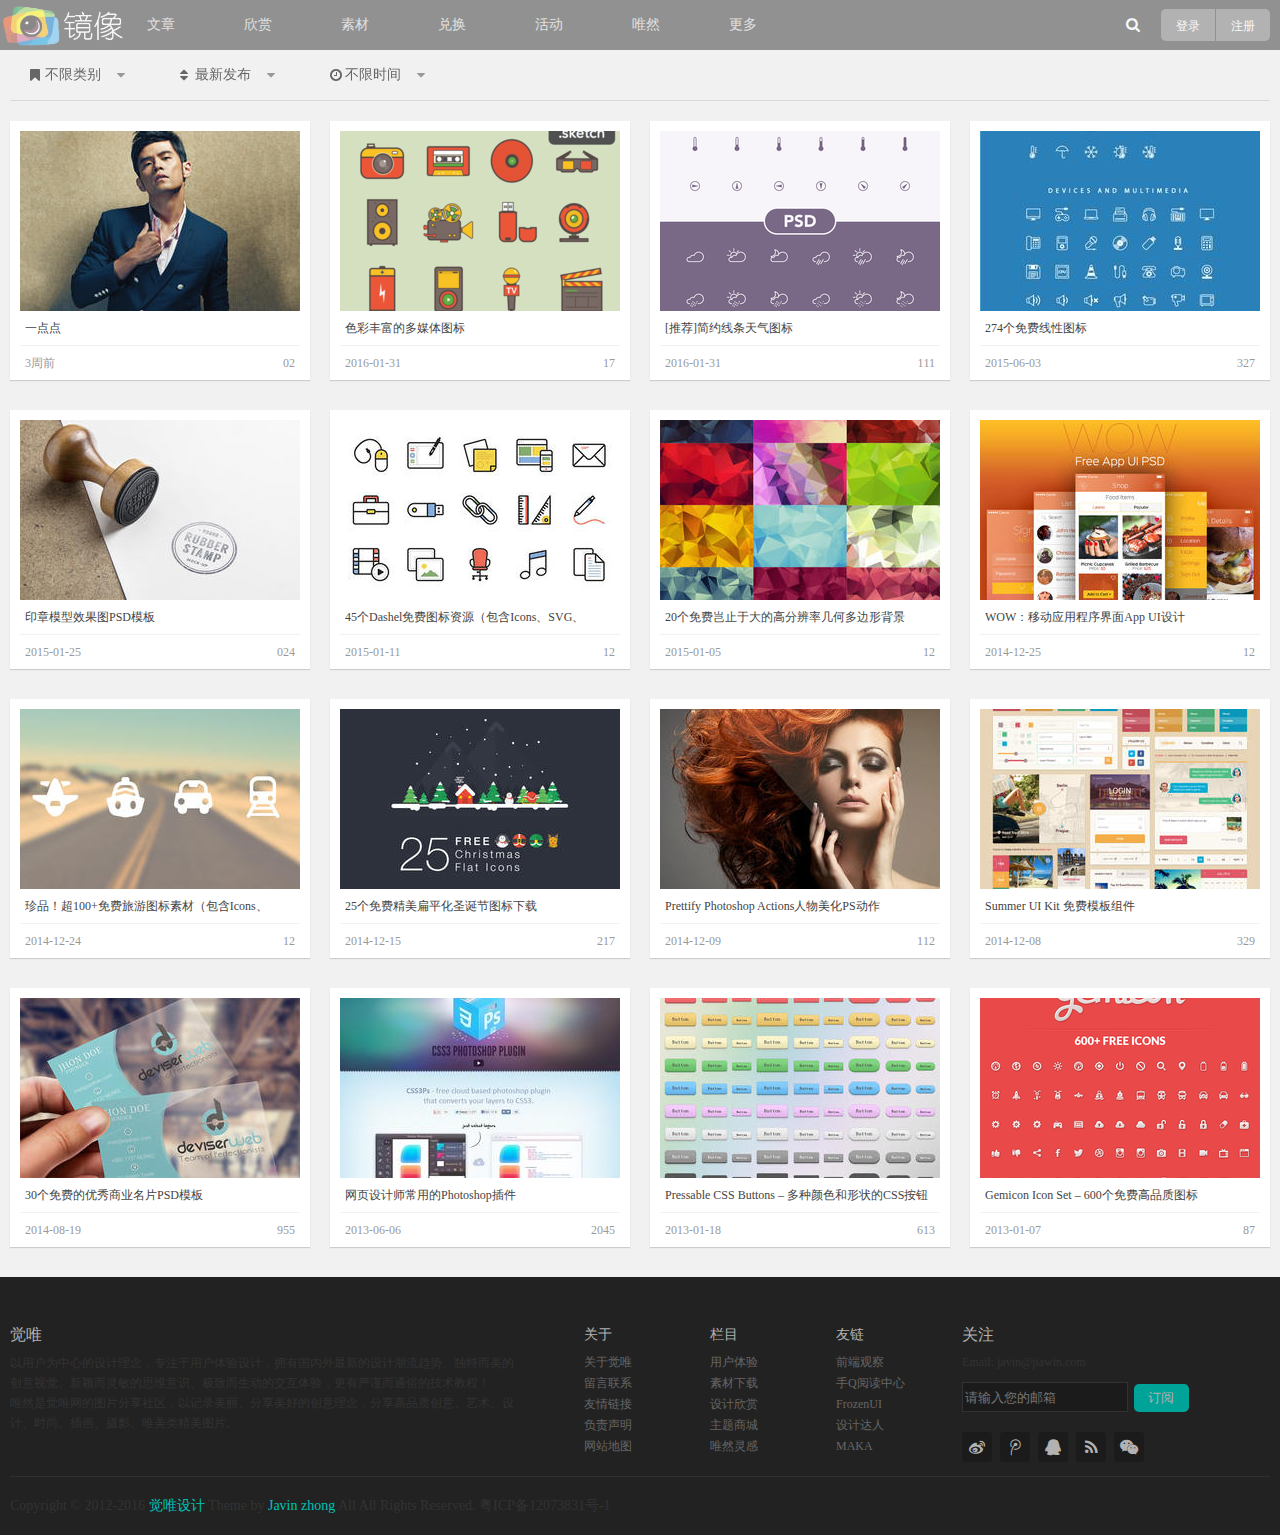
<file: material.html>
<!doctype html>
<html>
<head>
<meta charset="utf-8">
<title>欣赏</title>
<link href="css/styel.css" rel="stylesheet">
<link href="css/Appreciate.css" rel="stylesheet">
<link rel="stylesheet" href="css/index_header.css">
<link href="css/font-awesome.min.css" rel="stylesheet">
<script src="js/index_header.js"></script>
<script>
window.onload=function(){
	var oUl=document.getElementById('menu');
	var aLi=oUl.getElementsByTagName('li');
	for(var i=0; i<aLi.length; i++){
		aLi[i].onmouseover=function(){
			var subMenu=this.getElementsByTagName('ul');
			subMenu[0].style.display='block';
			this.className='ac';
		};
		aLi[i].onmouseout=function(){
			var subMenu=this.getElementsByTagName('ul');
			subMenu[0].style.display='none';
			this.className='';
		};
	};
	header();
};
</script>

</head>

<body>
    <div class="header">
        <ul class="subnav">
            <li class="logo"><a href="index.html"><img src="imgs/logo.png"></a> </li>
                <li><a href="article.html">文章</a></li>
                <li><a href="Appreciate.html">欣赏</a></li>
                <li><a href="sucai.html">素材</a></li>
                <li><a href="exchange.html">兑换</a></li>
                <li><a href="activity.html">活动</a></li>
                <li><a href="weiran.html">社区</a></li>
                <li class="more">
                    <a href="more.html">更多</a>
                </li>
        </ul>
        <div class="inner" id="head_inner">
            <div class="phnav">
                <a id="phonenav"><i class="fa fa-bars"></i></a>
                <span><img src="images/logo.png"/> </span>
                <a class="user"><i class="fa fa-user"></i></a>
            </div>
            <ul id="logo">
                 <li class="logo"><a href="index.html"><img src="imgs/logo.png"></a> </li>
                <li><a href="article.html">文章</a></li>
                <li><a href="Appreciate.html">欣赏</a></li>
                <li><a href="sucai.html">素材</a></li>
                <li><a href="exchange.html">兑换</a></li>
                <li><a href="activity.html">活动</a></li>
                <li><a href="weiran.html">唯然</a></li>
                <li class="more">
                    <a href="more.html">更多</a>
                </li>
            </ul>
            <div class="header-right">
                <ul>
                    <li class="yang">
                        <a id="search_btn" href="#"><i class="fa fa-search"></i></a>
                        <div class="header-search">
                            <span><i class="fa fa-search"></i></span>
                            <input type="text" placeholder="输入关键字搜索…"/>
                        </div
                    ></li>
                    <li class="btn-l"><a href="">登录</a></li>
                    <li class="btn-r"><a href="">注册</a></li>
                </ul>
            </div>
            <div class="clear"></div>
        </div>
    </div>
    <div class="main">
        <div class="inner">
            <div class="menu">
                <ul id="menu">
                    <li>
                    	<i class="fa fa-bookmark"></i>
                    	<a>不限类别</a>
                        <i class="fa fa-caret-down arrow"></i>
                    	<ul class="menutwo">
                        	<li><a href="#">图标素材</a></li>
                        	<li><a href="#">PS资源</a></li>
                        	<li><a href="#">矢量资源</a></li>
                        	<li><a href="#">高清图片</a></li>
                        	<li><a href="#">字体资源</a></li>
                        	<li><a href="#">前端代码</a></li>
                        	<li><a href="#">网页模板</a></li>
                        	<li class="last"><a href="#">3D素材</a></li>
                        </ul>
                    </li>
                    <li>
                    	<i class="fa fa-sort"></i>
                    	<a>最新发布</a>
                        <i class="fa fa-caret-down arrow"></i>
                    	<ul class="menutwo">
                        	<li><a href="#">喜欢最多</a></li>
                        	<li><a href="#">浏览最多</a></li>
                        	<li class="last"><a href="#">评论最多</a></li>
                        </ul>
                    </li>
                    <li>
                    	<i class="fa fa-clock-o"></i>
                    	<a>不限时间</a>
                        <i class="fa fa-caret-down arrow"></i>
                    	<ul class="menutwo">
                        	<li><a href="#">一周内</a></li>
                        	<li><a href="#">一月内</a></li>
                        	<li class="last"><a href="#">一年内</a></li>
                        </ul>
                    </li>
                </ul>
            </div>
<!----------article------------------------------------------------------------------------------------------------------------------------------->
            <div class="article clearfix">
                <ul class="clearfix">
<!------------------1----------------------------------------------------------------------------------------------------------------------------->
                    <li>
                    	<div class="item">
                        	<div class="pic"><a href="#"><span></span><img src="images/17112804c81e728d9d4c2f6.jpg" /></a></div>
                            <div class="title">
                            	<h4><a href="#" title="一点点">一点点</a></h4>
                            	<div class="extra">
                                	<i class="fa fa-bookmark fa-left"></i>
                                	<a href="#">高清图片</a>
                                    <span>879</span>
                                    <i class="fa fa-fire fa-right"></i>
                                </div>
                            </div>
                            <div class="data clearfix">
                            	<div class="time">3周前</div>
                                <span class="words">2</span>
                                <span class="like">0</span>
                            </div>
                        </div>
                    </li>
<!------------------2----------------------------------------------------------------------------------------------------------------------------->
                    <li>
                    	<div class="item">
                        	<div class="pic"><a href="#"><span></span><img src="images/3100210558f4f4dd53c907b.png" /></a></div>
                            <div class="title">
                            	<h4><a href="#" title="色彩丰富的多媒体图标">色彩丰富的多媒体图标</a></h4>
                            	<div class="extra">
                                	<i class="fa fa-bookmark fa-left"></i>
                                	<a href="#">图片素材</a>
                                    <span>1006</span>
                                    <i class="fa fa-fire fa-right"></i>
                                </div>
                            </div>
                            <div class="data clearfix">
                            	<div class="time">2016-01-31</div>
                                <span class="words">7</span>
                                <span class="like">1</span>
                            </div>
                        </div>
                    </li>
<!------------------3----------------------------------------------------------------------------------------------------------------------------->    
                    <li>
                    	<div class="item">
                        	<div class="pic"><a href="#"><span></span><img src="images/30235826cc21c218d1d33a5.png" /></a></div>
                            <div class="title">
                            	<h4><a href="#" title="[推荐]简约线条天气图标">[推荐]简约线条天气图标</a></h4>
                            	<div class="extra">
                                	<i class="fa fa-bookmark fa-left"></i>
                                	<a href="#">图标素材</a>
                                    <span>3009</span>
                                    <i class="fa fa-fire fa-right"></i>
                                </div>
                            </div>
                            <div class="data clearfix">
                            	<div class="time">2016-01-31</div>
                                <span class="words">11</span>
                                <span class="like">1</span>
                            </div>
                        </div>
                    </li>
<!------------------4----------------------------------------------------------------------------------------------------------------------------->    
                    <li class="marginRight">
                    	<div class="item">
                        	<div class="pic"><a href="#"><span></span><img src="images/03121912069ad204815112b.jpg" /></a></div>
                            <div class="title">
                            	<h4><a href="#" title="274个免费线性图标">274个免费线性图标</a></h4>
                            	<div class="extra">
                                	<i class="fa fa-bookmark fa-left"></i>
                                	<a href="#">图标素材</a>
                                    <span>3241</span>
                                    <i class="fa fa-fire fa-right"></i>
                                </div>
                            </div>
                            <div class="data clearfix">
                            	<div class="time">2015-06-03 </div>
                                <span class="words">27</span>
                                <span class="like">3</span>
                            </div>
                        </div>
                    </li>
<!------------------5----------------------------------------------------------------------------------------------------------------------------->    
                    <li>
                    	<div class="item">
                        	<div class="pic"><a href="#"><span></span><img src="images/2501153345adecdb34ad840.jpg" /></a></div>
                            <div class="title">
                            	<h4><a href="#" title="印章模型效果图PSD模板">印章模型效果图PSD模板</a></h4>
                            	<div class="extra">
                                	<i class="fa fa-bookmark fa-left"></i>
                                	<a href="#">酷站欣赏</a>
                                    <span>6209</span>
                                    <i class="fa fa-fire fa-right"></i>
                                </div>
                            </div>
                            <div class="data clearfix">
                            	<div class="time">2015-01-25 </div>
                                <span class="words">24</span>
                                <span class="like">0</span>
                            </div>
                        </div>
                    </li>
<!------------------6----------------------------------------------------------------------------------------------------------------------------->    
                    <li>
                    	<div class="item">
                        	<div class="pic"><a href="#"><span></span><img src="images/11142740471ca07ef98e219.jpg" /></a></div>
                            <div class="title">
                            	<h4><a href="#" title="45个Dashel免费图标资源（包含Icons、SVG、PSD、PNG）">45个Dashel免费图标资源（包含Icons、SVG、PSD、PNG）</a></h4>
                            	<div class="extra">
                                	<i class="fa fa-bookmark fa-left"></i>
                                	<a href="#">摄影艺术</a>
                                    <span>3286</span>
                                    <i class="fa fa-fire fa-right"></i>
                                </div>
                            </div>
                            <div class="data clearfix">
                            	<div class="time">2015-01-11 </div>
                                <span class="words">2</span>
                                <span class="like">1</span>
                            </div>
                        </div>
                    </li>
<!------------------7----------------------------------------------------------------------------------------------------------------------------->    
                    <li>
                    	<div class="item">
                        	<div class="pic"><a href="#"><span></span><img src="images/05101659f382545c7c0e8f0.jpg" /></a></div>
                            <div class="title">
                            	<h4><a href="#" title="20个免费岂止于大的高分辨率几何多边形背景">20个免费岂止于大的高分辨率几何多边形背景</a></h4>
                            	<div class="extra">
                                	<i class="fa fa-bookmark fa-left"></i>
                                	<a href="#">平面设计</a>
                                    <span>86</span>
                                    <i class="fa fa-fire fa-right"></i>
                                </div>
                            </div>
                            <div class="data clearfix">
                            	<div class="time">2015-01-05</div>
                                <span class="words">2</span>
                                <span class="like">1</span>
                            </div>
                        </div>
                    </li>
<!------------------8----------------------------------------------------------------------------------------------------------------------------->    
                    <li class="marginRight">
                    	<div class="item">
                        	<div class="pic"><a href="#"><span></span><img src="images/252231300064082081f4295.jpg" /></a></div>
                            <div class="title">
                            	<h4><a href="#" title="WOW：移动应用程序界面App UI设计">WOW：移动应用程序界面App UI设计</a></h4>
                            	<div class="extra">
                                	<i class="fa fa-bookmark fa-left"></i>
                                	<a href="#">摄影艺术</a>
                                    <span>86</span>
                                    <i class="fa fa-fire fa-right"></i>
                                </div>
                            </div>
                            <div class="data clearfix">
                            	<div class="time">2014-12-25</div>
                                <span class="words">2</span>
                                <span class="like">1</span>
                            </div>
                        </div>
                    </li>
<!------------------9----------------------------------------------------------------------------------------------------------------------------->    
                    <li>
                    	<div class="item">
                        	<div class="pic"><a href="#"><span></span><img src="images/2413464025b2916b5c49db6.jpg" /></a></div>
                            <div class="title">
                            	<h4><a href="#" title="珍品！超100+免费旅游图标素材（包含Icons、PNG、SVG）">珍品！超100+免费旅游图标素材（包含Icons、PNG、SVG）</a></h4>
                            	<div class="extra">
                                	<i class="fa fa-bookmark fa-left"></i>
                                	<a href="#">摄影艺术</a>
                                    <span>86</span>
                                    <i class="fa fa-fire fa-right"></i>
                                </div>
                            </div>
                            <div class="data clearfix">
                            	<div class="time">2014-12-24</div>
                                <span class="words">2</span>
                                <span class="like">1</span>
                            </div>
                        </div>
                    </li>
<!------------------10---------------------------------------------------------------------------------------------------------------------------->    
                    <li>
                    	<div class="item">
                        	<div class="pic"><a href="#"><span></span><img src="images/15105114becea0c5e013dcc.jpg" /></a></div>
                            <div class="title">
                            	<h4><a href="#" title="25个免费精美扁平化圣诞节图标下载">25个免费精美扁平化圣诞节图标下载</a></h4>
                            	<div class="extra">
                                	<i class="fa fa-bookmark fa-left"></i>
                                	<a href="#">摄影艺术</a>
                                    <span>86</span>
                                    <i class="fa fa-fire fa-right"></i>
                                </div>
                            </div>
                            <div class="data clearfix">
                            	<div class="time">2014-12-15</div>
                                <span class="words">17</span>
                                <span class="like">2</span>
                            </div>
                        </div>
                    </li>
<!------------------11---------------------------------------------------------------------------------------------------------------------------->    
                    <li>
                    	<div class="item">
                        	<div class="pic"><a href="#"><span></span><img src="images/09105058d52d2ff63db12e6.jpg" /></a></div>
                            <div class="title">
                            	<h4><a href="#" title="Prettify Photoshop Actions人物美化PS动作">Prettify Photoshop Actions人物美化PS动作</a></h4>
                            	<div class="extra">
                                	<i class="fa fa-bookmark fa-left"></i>
                                	<a href="#">摄影艺术</a>
                                    <span>86</span>
                                    <i class="fa fa-fire fa-right"></i>
                                </div>
                            </div>
                            <div class="data clearfix">
                            	<div class="time">2014-12-09</div>
                                <span class="words">12</span>
                                <span class="like">1</span>
                            </div>
                        </div>
                    </li>
<!------------------12----------------------------------------------------------------------------------------------------------------------------->    
                    <li class="marginRight">
                    	<div class="item">
                        	<div class="pic"><a href="#"><span></span><img src="images/07234007e15468ddd60e364.jpg" /></a></div>
                            <div class="title">
                            	<h4><a href="#" title="Summer UI Kit 免费模板组件">Summer UI Kit 免费模板组件</a></h4>
                            	<div class="extra">
                                	<i class="fa fa-bookmark fa-left"></i>
                                	<a href="#">3D艺术</a>
                                    <span>86</span>
                                    <i class="fa fa-fire fa-right"></i>
                                </div>
                            </div>
                            <div class="data clearfix">
                            	<div class="time">2014-12-08</div>
                                <span class="words">29</span>
                                <span class="like">3</span>
                            </div>
                        </div>
                    </li>
<!------------------13---------------------------------------------------------------------------------------------------------------------------->    
                    <li>
                    	<div class="item">
                        	<div class="pic"><a href="#"><span></span><img src="images/19120043f1661f6c7c2d46c.jpg" /></a></div>
                            <div class="title">
                            	<h4><a href="#" title="30个免费的优秀商业名片PSD模板">30个免费的优秀商业名片PSD模板</a></h4>
                            	<div class="extra">
                                	<i class="fa fa-bookmark fa-left"></i>
                                	<a href="#">平面设计</a>
                                    <span>86</span>
                                    <i class="fa fa-fire fa-right"></i>
                                </div>
                            </div>
                            <div class="data clearfix">
                            	<div class="time">2014-08-19</div>
                                <span class="words">55</span>
                                <span class="like">9</span>
                            </div>
                        </div>
                    </li>
<!------------------14---------------------------------------------------------------------------------------------------------------------------->    
                    <li>
                    	<div class="item">
                        	<div class="pic"><a href="#"><span></span><img src="images/Photoshop-Plugin-for-Web-Designers-1.jpg" /></a></div>
                            <div class="title">
                            	<h4><a href="#" title="网页设计师常用的Photoshop插件">网页设计师常用的Photoshop插件</a></h4>
                            	<div class="extra">
                                	<i class="fa fa-bookmark fa-left"></i>
                                	<a href="#">平面设计</a>
                                    <span>86</span>
                                    <i class="fa fa-fire fa-right"></i>
                                </div>
                            </div>
                            <div class="data clearfix">
                            	<div class="time">2013-06-06</div>
                                <span class="words">45</span>
                                <span class="like">20</span>
                            </div>
                        </div>
                    </li>
<!------------------15---------------------------------------------------------------------------------------------------------------------------->    
                    <li>
                    	<div class="item">
                        	<div class="pic"><a href="#"><span></span><img src="images/Pressable-CSS-Buttons.jpg" /></a></div>
                            <div class="title">
                            	<h4><a href="#" title="Pressable CSS Buttons – 多种颜色和形状的CSS按钮">Pressable CSS Buttons – 多种颜色和形状的CSS按钮</a></h4>
                            	<div class="extra">
                                	<i class="fa fa-bookmark fa-left"></i>
                                	<a href="#">平面设计</a>
                                    <span>86</span>
                                    <i class="fa fa-fire fa-right"></i>
                                </div>
                            </div>
                            <div class="data clearfix">
                            	<div class="time">2013-01-18</div>
                                <span class="words">13</span>
                                <span class="like">6</span>
                            </div>
                        </div>
                    </li>
<!------------------16---------------------------------------------------------------------------------------------------------------------------->    
                    <li class="marginRight">
                    	<div class="item">
                        	<div class="pic"><a href="#"><span></span><img src="images/gemicon-cover.png" /></a></div>
                            <div class="title">
                            	<h4><a href="#" title="Gemicon Icon Set – 600个免费高品质图标（PNG+PSD）">Gemicon Icon Set – 600个免费高品质图标（PNG+PSD）</a></h4>
                            	<div class="extra">
                                	<i class="fa fa-bookmark fa-left"></i>
                                	<a href="#">平面设计</a>
                                    <span>86</span>
                                    <i class="fa fa-fire fa-right"></i>
                                </div>
                            </div>
                            <div class="data clearfix">
                            	<div class="time">2013-01-07</div>
                                <span class="words">7</span>
                                <span class="like">8</span>
                            </div>
                        </div>
                    </li>
                </ul>
            </div>
        </div>
    </div>
<!---------------------------------------------------------------------------------------------------------------------------------------------------------------->
    <div class="bottom">
        <div class="inner">
            <div class="wei">
                <h3>觉唯</h3>
                <p>以用户为中心的设计理念，专注于用户体验设计，拥有国内外最新的设计潮流趋势、独特而美的创意视觉、新颖而灵敏的思维意识、极致而生动的交互体验，更有严谨而通俗的技术教程！</p>
                <p>唯然是觉唯网的图片分享社区，以记录美丽、分享美好的创意理念，分享高品质创意、艺术、设计、时尚、插画、摄影、唯美类精美图片。</p>
            </div>
            <dl>
                <dt>关于</dt>
                <dd><a href="#">关于觉唯</a></dd>
                <dd><a href="#">留言联系</a></dd>
                <dd><a href="#">友情链接</a></dd>
                <dd><a href="#">负责声明</a></dd>
                <dd><a href="#">网站地图</a></dd>
            </dl>
             <dl>
                <dt>栏目</dt>
                <dd><a href="#">用户体验</a></dd>
                <dd><a href="#">素材下载</a></dd>
                <dd><a href="#">设计欣赏</a></dd>
                <dd><a href="#">主题商城</a></dd>
                <dd><a href="#">唯然灵感</a></dd>
            </dl>
             <dl>
                <dt>友链</dt>
                <dd><a href="#">前端观察</a></dd>
                <dd><a href="#">手Q阅读中心</a></dd>
                <dd><a href="#">FrozenUI</a></dd>
                <dd><a href="#">设计达人</a></dd>
                <dd><a href="#">MAKA</a></dd>
            </dl>
            <div class="lxfs">
                <h3>关注</h3>
                <p>Email: javin@jiawin.com</p>
                <input class="text" type="text" placeholder="请输入您的邮箱"><input class="sub" type="submit" value="订阅">
                <ul>
                    <li><a href="#"><i class="fa fa-weibo"></i></a></li>
                    <li><a href="#"><i class="fa fa-tencent-weibo"></i></a></li>
                    <li><a href="#"><i class="fa fa-qq"></i></a></li>
                    <li><a href="#"><i class="fa fa-rss"></i></a></li>
                    <li><a href="#"><i class="fa fa-weixin"></i></a></li>
                </ul>
            </div>
            
        </div>
    </div>
    <div class="clear"></div>
    <div class="footer">
        <div class="inner">
            <p>Copyright © 2012-2016 <span>觉唯设计</span> Theme by <span>Javin zhong</span> All All Rights Reserved. 粤ICP备12073831号-1</p>
        </div>
    </div>

</body>
</html>
</file>
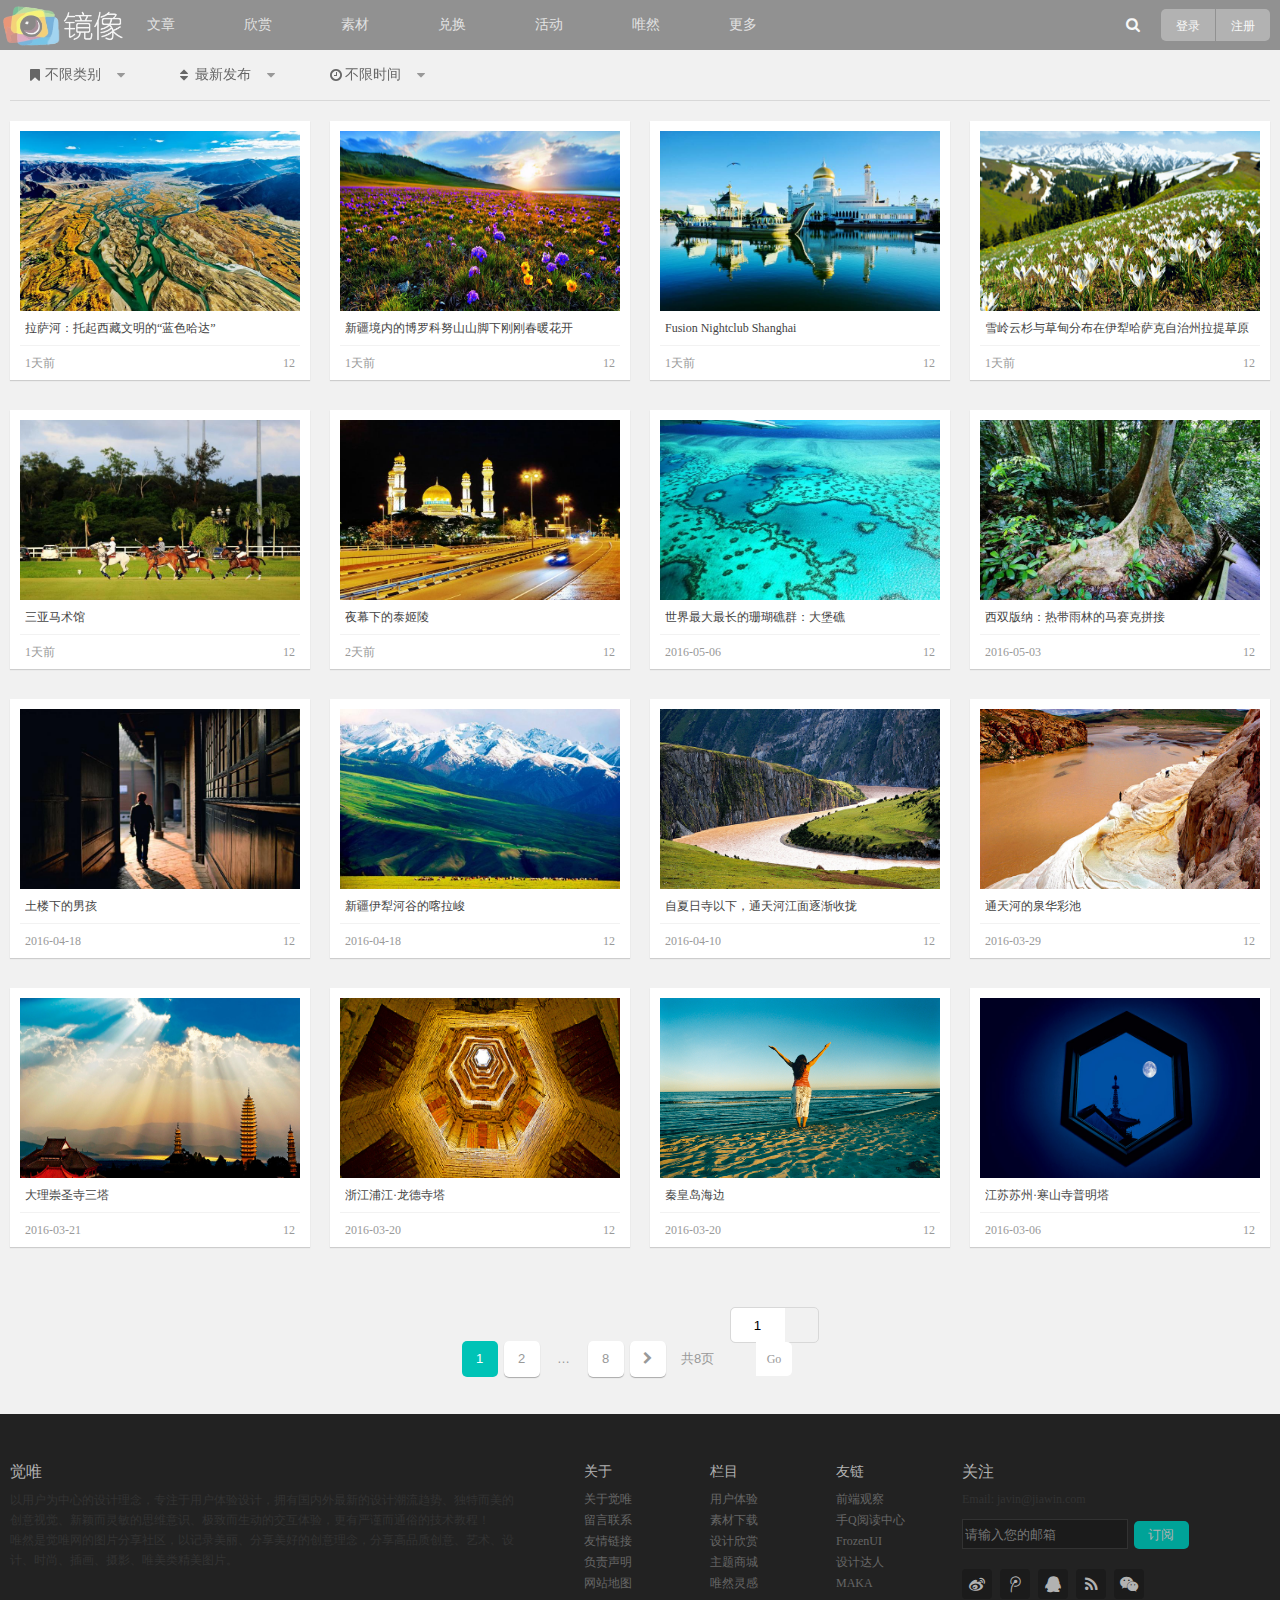
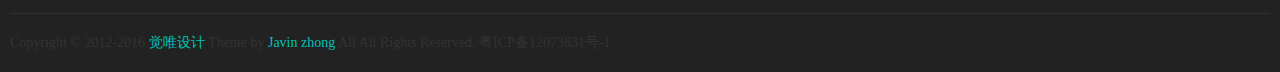
<file: sucai.html>
<!doctype html>
<html>
<head>
<meta charset="utf-8">
<title>素材</title>
<link href="css/styel.css" rel="stylesheet">
<link href="css/Appreciate.css" rel="stylesheet">
<link rel="stylesheet" href="css/index_header.css">
<link href="css/font-awesome.min.css" rel="stylesheet">
<script src="js/index_header.js"></script>
<script>
window.onload=function(){
	var oUl=document.getElementById('menu');
	var aLi=oUl.getElementsByTagName('li');
	for(var i=0; i<aLi.length; i++){
		aLi[i].onmouseover=function(){
			var subMenu=this.getElementsByTagName('ul');
			subMenu[0].style.display='block';
			this.className='ac';
		};
		aLi[i].onmouseout=function(){
			var subMenu=this.getElementsByTagName('ul');
			subMenu[0].style.display='none';
			this.className='';
		};
	};
	header();
};
</script>
</head>
<body>
    <div class="header">
        <ul class="subnav">
            <li><a href="article.html">文章</a></li>
            <li><a href="Appreciate.html">欣赏</a></li>
            <li><a href="sucai.html">素材</a></li>
            <li><a href="exchange.html">兑换</a></li>
            <li><a href="activity.html">活动</a></li>
            <li><a href="weiran.html">社区</a></li>
            <li class="more">
                <a href="more.html">更多</a>
            </li>
        </ul>
        <div class="inner" id="head_inner">
            <div class="phnav">
                <a id="phonenav"><i class="fa fa-bars"></i></a>
                <span><img src="images/logo.png"/> </span>
                <a class="user"><i class="fa fa-user"></i></a>
            </div>
            <ul id="logo">
                <li class="logo"><a href="index.html"><img src="images/logo.png"/></a> </li>
                <li><a href="article.html">文章</a></li>
                <li><a href="Appreciate.html">欣赏</a></li>
                <li><a href="sucai.html">素材</a></li>
                <li><a href="exchange.html">兑换</a></li>
                <li><a href="activity.html">活动</a></li>
                <li><a href="weiran.html">唯然</a></li>
                <li class="more">
                    <a href="more.html">更多</a>
                </li>
            </ul>
            <div class="header-right">
                <ul>
                    <li class="yang">
                        <a id="search_btn" href="#"><i class="fa fa-search"></i></a>
                        <div class="header-search">
                            <span><i class="fa fa-search"></i></span>
                            <input type="text" placeholder="输入关键字搜索…"/>
                        </div
                    ></li>
                    <li class="btn-l"><a href="">登录</a></li>
                    <li class="btn-r"><a href="">注册</a></li>
                </ul>
            </div>
            <div class="clear"></div>
        </div>
    </div>
    <div class="main">
        <div class="inner">
            <div class="menu">
                <ul id="menu">
                    <li>
                    	<i class="fa fa-bookmark"></i>
                    	<a>不限类别</a>
                        <i class="fa fa-caret-down arrow"></i>
                    	<ul class="menutwo">
                        	<li><a href="#">平面设计</a></li>
                        	<li><a href="#">摄影艺术</a></li>
                        	<li><a href="#">绘画艺术</a></li>
                        	<li><a href="#">3D艺术</a></li>
                        	<li><a href="#">酷站欣赏</a></li>
                        	<li><a href="#">空间设计</a></li>
                        	<li><a href="#">工业设计</a></li>
                        	<li class="last"><a href="#">交互设计</a></li>
                        </ul>
                    </li>
                    <li>
                    	<i class="fa fa-sort"></i>
                    	<a>最新发布</a>
                        <i class="fa fa-caret-down arrow"></i>
                    	<ul class="menutwo">
                        	<li><a href="#">喜欢最多</a></li>
                        	<li><a href="#">浏览最多</a></li>
                        	<li class="last"><a href="#">评论最多</a></li>
                        </ul>
                    </li>
                    <li>
                    	<i class="fa fa-clock-o"></i>
                    	<a>不限时间</a>
                        <i class="fa fa-caret-down arrow"></i>
                    	<ul class="menutwo">
                        	<li><a href="#">一周内</a></li>
                        	<li><a href="#">一月内</a></li>
                        	<li class="last"><a href="#">一年内</a></li>
                        </ul>
                    </li>
                </ul>
            </div>
<!----------article------------------------------------------------------------------------------------------------------------------------------->
            <div class="article clearfix">
                <ul class="clearfix">
<!------------------1----------------------------------------------------------------------------------------------------------------------------->
                    <li>
                    	<div class="item">
                        	<div class="pic"><a href="#"><span></span><img src="images/13133308c4ca4238a0b9238123.jpg" /></a></div>
                            <div class="title">
                            	<h4><a href="#" title="拉萨河：托起西藏文明的“蓝色哈达”">拉萨河：托起西藏文明的“蓝色哈达”</a></h4>
                            	<div class="extra">
                                	<i class="fa fa-bookmark fa-left"></i>
                                	<a href="#">酷站欣赏</a>
                                    <span>86</span>
                                    <i class="fa fa-fire fa-right"></i>
                                </div>
                            </div>
                            <div class="data clearfix">
                            	<div class="time">1天前</div>
                                <span class="words">2</span>
                                <span class="like">1</span>
                            </div>
                        </div>
                    </li>
<!------------------2----------------------------------------------------------------------------------------------------------------------------->
                    <li>
                    	<div class="item">
                        	<div class="pic"><a href="#"><span></span><img src="images/13132815c4ca4238a0b9238.jpg" /></a></div>
                            <div class="title">
                            	<h4><a href="#" title="新疆境内的博罗科努山山脚下刚刚春暖花开">新疆境内的博罗科努山山脚下刚刚春暖花开</a></h4>
                            	<div class="extra">
                                	<i class="fa fa-bookmark fa-left"></i>
                                	<a href="#">酷站欣赏</a>
                                    <span>86</span>
                                    <i class="fa fa-fire fa-right"></i>
                                </div>
                            </div>
                            <div class="data clearfix">
                            	<div class="time">1天前</div>
                                <span class="words">2</span>
                                <span class="like">1</span>
                            </div>
                        </div>
                    </li>
<!------------------3----------------------------------------------------------------------------------------------------------------------------->    
                    <li>
                    	<div class="item">
                        	<div class="pic"><a href="#"><span></span><img src="images/13132719a87ff679a2f3e71123.jpg" /></a></div>
                            <div class="title">
                            	<h4><a href="#" title="Fusion Nightclub Shanghai">Fusion Nightclub Shanghai</a></h4>
                            	<div class="extra">
                                	<i class="fa fa-bookmark fa-left"></i>
                                	<a href="#">酷站欣赏</a>
                                    <span>86</span>
                                    <i class="fa fa-fire fa-right"></i>
                                </div>
                            </div>
                            <div class="data clearfix">
                            	<div class="time">1天前</div>
                                <span class="words">2</span>
                                <span class="like">1</span>
                            </div>
                        </div>
                    </li>
<!------------------4----------------------------------------------------------------------------------------------------------------------------->    
                    <li class="marginRight">
                    	<div class="item">
                        	<div class="pic"><a href="#"><span></span><img src="images/1313225577e14374fe2eb36.jpg" /></a></div>
                            <div class="title">
                            	<h4><a href="#" title="雪岭云杉与草甸分布在伊犁哈萨克自治州拉提草原">雪岭云杉与草甸分布在伊犁哈萨克自治州拉提草原</a></h4>
                            	<div class="extra">
                                	<i class="fa fa-bookmark fa-left"></i>
                                	<a href="#">酷站欣赏</a>
                                    <span>86</span>
                                    <i class="fa fa-fire fa-right"></i>
                                </div>
                            </div>
                            <div class="data clearfix">
                            	<div class="time">1天前</div>
                                <span class="words">2</span>
                                <span class="like">1</span>
                            </div>
                        </div>
                    </li>
<!------------------5----------------------------------------------------------------------------------------------------------------------------->    
                    <li>
                    	<div class="item">
                        	<div class="pic"><a href="#"><span></span><img src="images/13132030099fb995346f31c.jpg" /></a></div>
                            <div class="title">
                            	<h4><a href="#" title="三亚马术馆">三亚马术馆</a></h4>
                            	<div class="extra">
                                	<i class="fa fa-bookmark fa-left"></i>
                                	<a href="#">酷站欣赏</a>
                                    <span>86</span>
                                    <i class="fa fa-fire fa-right"></i>
                                </div>
                            </div>
                            <div class="data clearfix">
                            	<div class="time">1天前</div>
                                <span class="words">2</span>
                                <span class="like">1</span>
                            </div>
                        </div>
                    </li>
<!------------------6----------------------------------------------------------------------------------------------------------------------------->    
                    <li>
                    	<div class="item">
                        	<div class="pic"><a href="#"><span></span><img src="images/121437520dc4003bb3b4a5e123.jpg" /></a></div>
                            <div class="title">
                            	<h4><a href="#" title="夜幕下的泰姬陵">夜幕下的泰姬陵</a></h4>
                            	<div class="extra">
                                	<i class="fa fa-bookmark fa-left"></i>
                                	<a href="#">摄影艺术</a>
                                    <span>86</span>
                                    <i class="fa fa-fire fa-right"></i>
                                </div>
                            </div>
                            <div class="data clearfix">
                            	<div class="time">2天前</div>
                                <span class="words">2</span>
                                <span class="like">1</span>
                            </div>
                        </div>
                    </li>
<!------------------7----------------------------------------------------------------------------------------------------------------------------->    
                    <li>
                    	<div class="item">
                        	<div class="pic"><a href="#"><span></span><img src="images/06113053d37b3a733d8baf0.jpg" /></a></div>
                            <div class="title">
                            	<h4><a href="#" title="世界最大最长的珊瑚礁群：大堡礁">世界最大最长的珊瑚礁群：大堡礁</a></h4>
                            	<div class="extra">
                                	<i class="fa fa-bookmark fa-left"></i>
                                	<a href="#">平面设计</a>
                                    <span>86</span>
                                    <i class="fa fa-fire fa-right"></i>
                                </div>
                            </div>
                            <div class="data clearfix">
                            	<div class="time">2016-05-06</div>
                                <span class="words">2</span>
                                <span class="like">1</span>
                            </div>
                        </div>
                    </li>
<!------------------8----------------------------------------------------------------------------------------------------------------------------->    
                    <li class="marginRight">
                    	<div class="item">
                        	<div class="pic"><a href="#"><span></span><img src="images/03141453d3d9446802a4425123.jpg" /></a></div>
                            <div class="title">
                            	<h4><a href="#" title="西双版纳：热带雨林的马赛克拼接">西双版纳：热带雨林的马赛克拼接</a></h4>
                            	<div class="extra">
                                	<i class="fa fa-bookmark fa-left"></i>
                                	<a href="#">摄影艺术</a>
                                    <span>86</span>
                                    <i class="fa fa-fire fa-right"></i>
                                </div>
                            </div>
                            <div class="data clearfix">
                            	<div class="time">2016-05-03</div>
                                <span class="words">2</span>
                                <span class="like">1</span>
                            </div>
                        </div>
                    </li>
<!------------------9----------------------------------------------------------------------------------------------------------------------------->    
                    <li>
                    	<div class="item">
                        	<div class="pic"><a href="#"><span></span><img src="images/18134842ac32629e262cf2f123.jpg" /></a></div>
                            <div class="title">
                            	<h4><a href="#" title="土楼下的男孩">土楼下的男孩</a></h4>
                            	<div class="extra">
                                	<i class="fa fa-bookmark fa-left"></i>
                                	<a href="#">摄影艺术</a>
                                    <span>86</span>
                                    <i class="fa fa-fire fa-right"></i>
                                </div>
                            </div>
                            <div class="data clearfix">
                            	<div class="time">2016-04-18</div>
                                <span class="words">2</span>
                                <span class="like">1</span>
                            </div>
                        </div>
                    </li>
<!------------------10---------------------------------------------------------------------------------------------------------------------------->    
                    <li>
                    	<div class="item">
                        	<div class="pic"><a href="#"><span></span><img src="images/181139225d7b9adcbe1c629.jpg" /></a></div>
                            <div class="title">
                            	<h4><a href="#" title="新疆伊犁河谷的喀拉峻">新疆伊犁河谷的喀拉峻</a></h4>
                            	<div class="extra">
                                	<i class="fa fa-bookmark fa-left"></i>
                                	<a href="#">摄影艺术</a>
                                    <span>86</span>
                                    <i class="fa fa-fire fa-right"></i>
                                </div>
                            </div>
                            <div class="data clearfix">
                            	<div class="time">2016-04-18</div>
                                <span class="words">2</span>
                                <span class="like">1</span>
                            </div>
                        </div>
                    </li>
<!------------------11---------------------------------------------------------------------------------------------------------------------------->    
                    <li>
                    	<div class="item">
                        	<div class="pic"><a href="#"><span></span><img src="images/1021503225b2916b5c49db6.jpg" /></a></div>
                            <div class="title">
                            	<h4><a href="#" title="自夏日寺以下，通天河江面逐渐收拢">自夏日寺以下，通天河江面逐渐收拢</a></h4>
                            	<div class="extra">
                                	<i class="fa fa-bookmark fa-left"></i>
                                	<a href="#">摄影艺术</a>
                                    <span>86</span>
                                    <i class="fa fa-fire fa-right"></i>
                                </div>
                            </div>
                          <div class="data clearfix">
                           	<div class="time">2016-04-10</div>
                              <span class="words">2</span>
                              <span class="like">1</span>
                            </div>
                        </div>
                    </li>
<!------------------12----------------------------------------------------------------------------------------------------------------------------->    
                    <li class="marginRight">
                    	<div class="item">
                        	<div class="pic"><a href="#"><span></span><img src="images/29095831367ceca4d1350d4.jpg" /></a></div>
                            <div class="title">
                            	<h4><a href="#" title="通天河的泉华彩池">通天河的泉华彩池</a></h4>
                            	<div class="extra">
                                	<i class="fa fa-bookmark fa-left"></i>
                                	<a href="#">3D艺术</a>
                                    <span>86</span>
                                    <i class="fa fa-fire fa-right"></i>
                                </div>
                            </div>
                            <div class="data clearfix">
                            	<div class="time">2016-03-29</div>
                                <span class="words">2</span>
                                <span class="like">1</span>
                            </div>
                        </div>
                    </li>
<!------------------13---------------------------------------------------------------------------------------------------------------------------->    
                    <li>
                    	<div class="item">
                        	<div class="pic"><a href="#"><span></span><img src="images/211951047ad657ab2ce6265.jpg" /></a></div>
                            <div class="title">
                            	<h4><a href="#" title="大理崇圣寺三塔">大理崇圣寺三塔</a></h4>
                            	<div class="extra">
                                	<i class="fa fa-bookmark fa-left"></i>
                                	<a href="#">平面设计</a>
                                    <span>86</span>
                                    <i class="fa fa-fire fa-right"></i>
                                </div>
                            </div>
                            <div class="data clearfix">
                            	<div class="time">2016-03-21</div>
                                <span class="words">2</span>
                                <span class="like">1</span>
                            </div>
                        </div>
                    </li>
<!------------------14---------------------------------------------------------------------------------------------------------------------------->    
                    <li>
                    	<div class="item">
                        	<div class="pic"><a href="#"><span></span><img src="images/15133707faeac4e1eef307c.jpg" /></a></div>
                            <div class="title">
                            	<h4><a href="#" title="浙江浦江·龙德寺塔">浙江浦江·龙德寺塔</a></h4>
                            	<div class="extra">
                                	<i class="fa fa-bookmark fa-left"></i>
                                	<a href="#">平面设计</a>
                                    <span>86</span>
                                    <i class="fa fa-fire fa-right"></i>
                                </div>
                            </div>
                            <div class="data clearfix">
                            	<div class="time">2016-03-20</div>
                                <span class="words">2</span>
                                <span class="like">1</span>
                            </div>
                        </div>
                    </li>
<!------------------15---------------------------------------------------------------------------------------------------------------------------->    
                    <li>
                    	<div class="item">
                        	<div class="pic"><a href="#"><span></span><img src="images/18153947a9ea03aff2205ac123.jpg" /></a></div>
                            <div class="title">
                            	<h4><a href="#" title="秦皇岛海边">秦皇岛海边</a></h4>
                            	<div class="extra">
                                	<i class="fa fa-bookmark fa-left"></i>
                                	<a href="#">平面设计</a>
                                    <span>86</span>
                                    <i class="fa fa-fire fa-right"></i>
                                </div>
                            </div>
                            <div class="data clearfix">
                            	<div class="time">2016-03-20</div>
                                <span class="words">2</span>
                                <span class="like">1</span>
                            </div>
                        </div>
                    </li>
<!------------------16---------------------------------------------------------------------------------------------------------------------------->    
                    <li class="marginRight">
                    	<div class="item">
                        	<div class="pic"><a href="#"><span></span><img src="images/06210459ce28c124117ed1f.jpg" /></a></div>
                            <div class="title">
                            	<h4><a href="#" title="江苏苏州·寒山寺普明塔">江苏苏州·寒山寺普明塔</a></h4>
                            	<div class="extra">
                                	<i class="fa fa-bookmark fa-left"></i>
                                	<a href="#">平面设计</a>
                                    <span>86</span>
                                    <i class="fa fa-fire fa-right"></i>
                                </div>
                            </div>
                            <div class="data clearfix">
                            	<div class="time">2016-03-06</div>
                                <span class="words">2</span>
                                <span class="like">1</span>
                            </div>
                        </div>
                    </li>
                </ul>
                <div class="page_bar">
					<span class="numer_page active"><a>1</a></span>
					<a class="numer_page" href="#">2</a>
					<span class="numer_page dots">…</span>
					<a class="numer_page" href="#">8</a>
					<a class="numer_page"><i class="fa fa-chevron-right"></i></a>
					<span class="numer_page all_page">共<span>8</span>页</span>
					<span class="to_jump">
						<input type="text" value="1" />
						<a href="#">Go</a>
					</span>
				</div> 
            </div>
        </div>
    </div>
<!---------------------------------------------------------------------------------------------------------------------------------------------------------------->
    <div class="bottom">
        <div class="inner">
            <div class="wei">
                <h3>觉唯</h3>
                <p>以用户为中心的设计理念，专注于用户体验设计，拥有国内外最新的设计潮流趋势、独特而美的创意视觉、新颖而灵敏的思维意识、极致而生动的交互体验，更有严谨而通俗的技术教程！</p>
                <p>唯然是觉唯网的图片分享社区，以记录美丽、分享美好的创意理念，分享高品质创意、艺术、设计、时尚、插画、摄影、唯美类精美图片。</p>
            </div>
            <dl>
                <dt>关于</dt>
                <dd><a href="#">关于觉唯</a></dd>
                <dd><a href="#">留言联系</a></dd>
                <dd><a href="#">友情链接</a></dd>
                <dd><a href="#">负责声明</a></dd>
                <dd><a href="#">网站地图</a></dd>
            </dl>
             <dl>
                <dt>栏目</dt>
                <dd><a href="#">用户体验</a></dd>
                <dd><a href="#">素材下载</a></dd>
                <dd><a href="#">设计欣赏</a></dd>
                <dd><a href="#">主题商城</a></dd>
                <dd><a href="#">唯然灵感</a></dd>
            </dl>
             <dl>
                <dt>友链</dt>
                <dd><a href="#">前端观察</a></dd>
                <dd><a href="#">手Q阅读中心</a></dd>
                <dd><a href="#">FrozenUI</a></dd>
                <dd><a href="#">设计达人</a></dd>
                <dd><a href="#">MAKA</a></dd>
            </dl>
            <div class="lxfs">
                <h3>关注</h3>
                <p>Email: javin@jiawin.com</p>
                <input class="text" type="text" placeholder="请输入您的邮箱"><input class="sub" type="submit" value="订阅">
                <ul>
                    <li><a href="#"><i class="fa fa-weibo"></i></a></li>
                    <li><a href="#"><i class="fa fa-tencent-weibo"></i></a></li>
                    <li><a href="#"><i class="fa fa-qq"></i></a></li>
                    <li><a href="#"><i class="fa fa-rss"></i></a></li>
                    <li><a href="#"><i class="fa fa-weixin"></i></a></li>
                </ul>
            </div>
            
        </div>
    </div>
    <div class="clear"></div>
    <div class="footer">
        <div class="inner">
            <p>Copyright © 2012-2016 <span>觉唯设计</span> Theme by <span>Javin zhong</span> All All Rights Reserved. 粤ICP备12073831号-1</p>
        </div>
    </div>

</body>
</html>
</file>
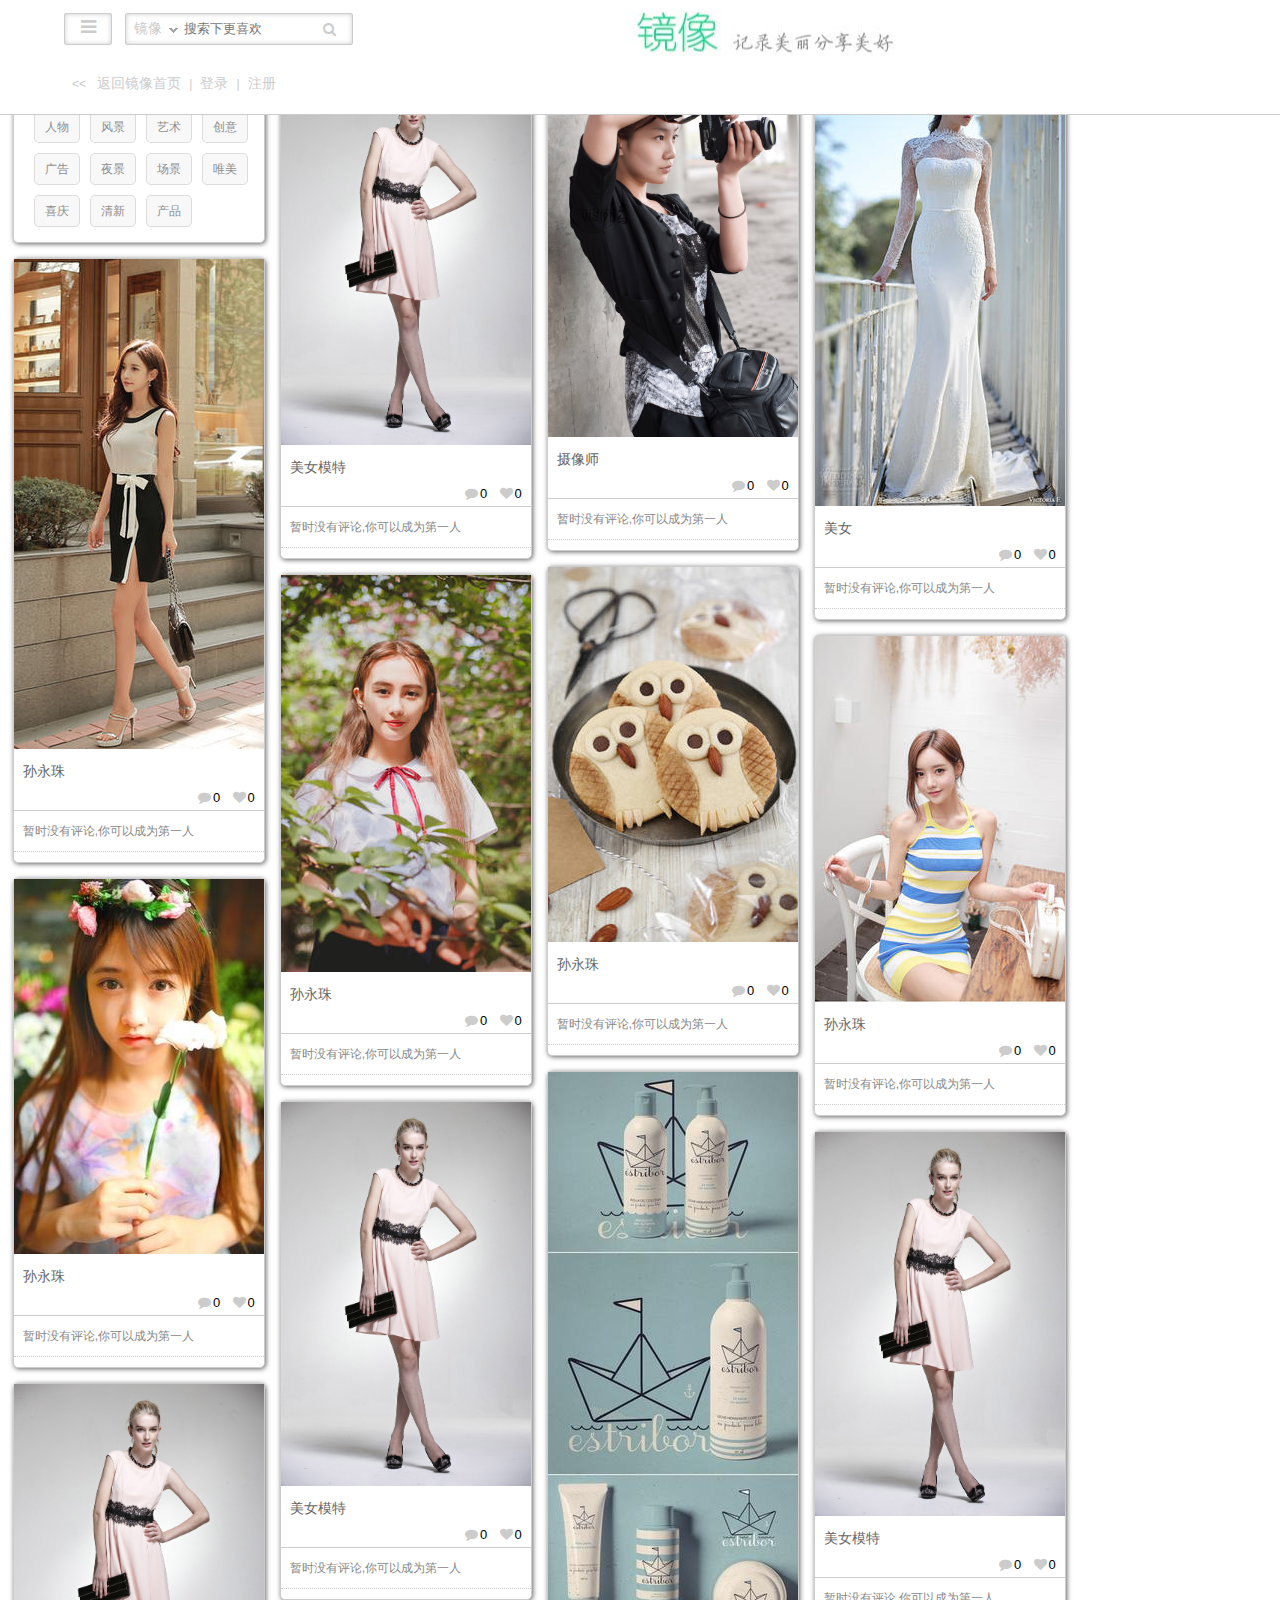
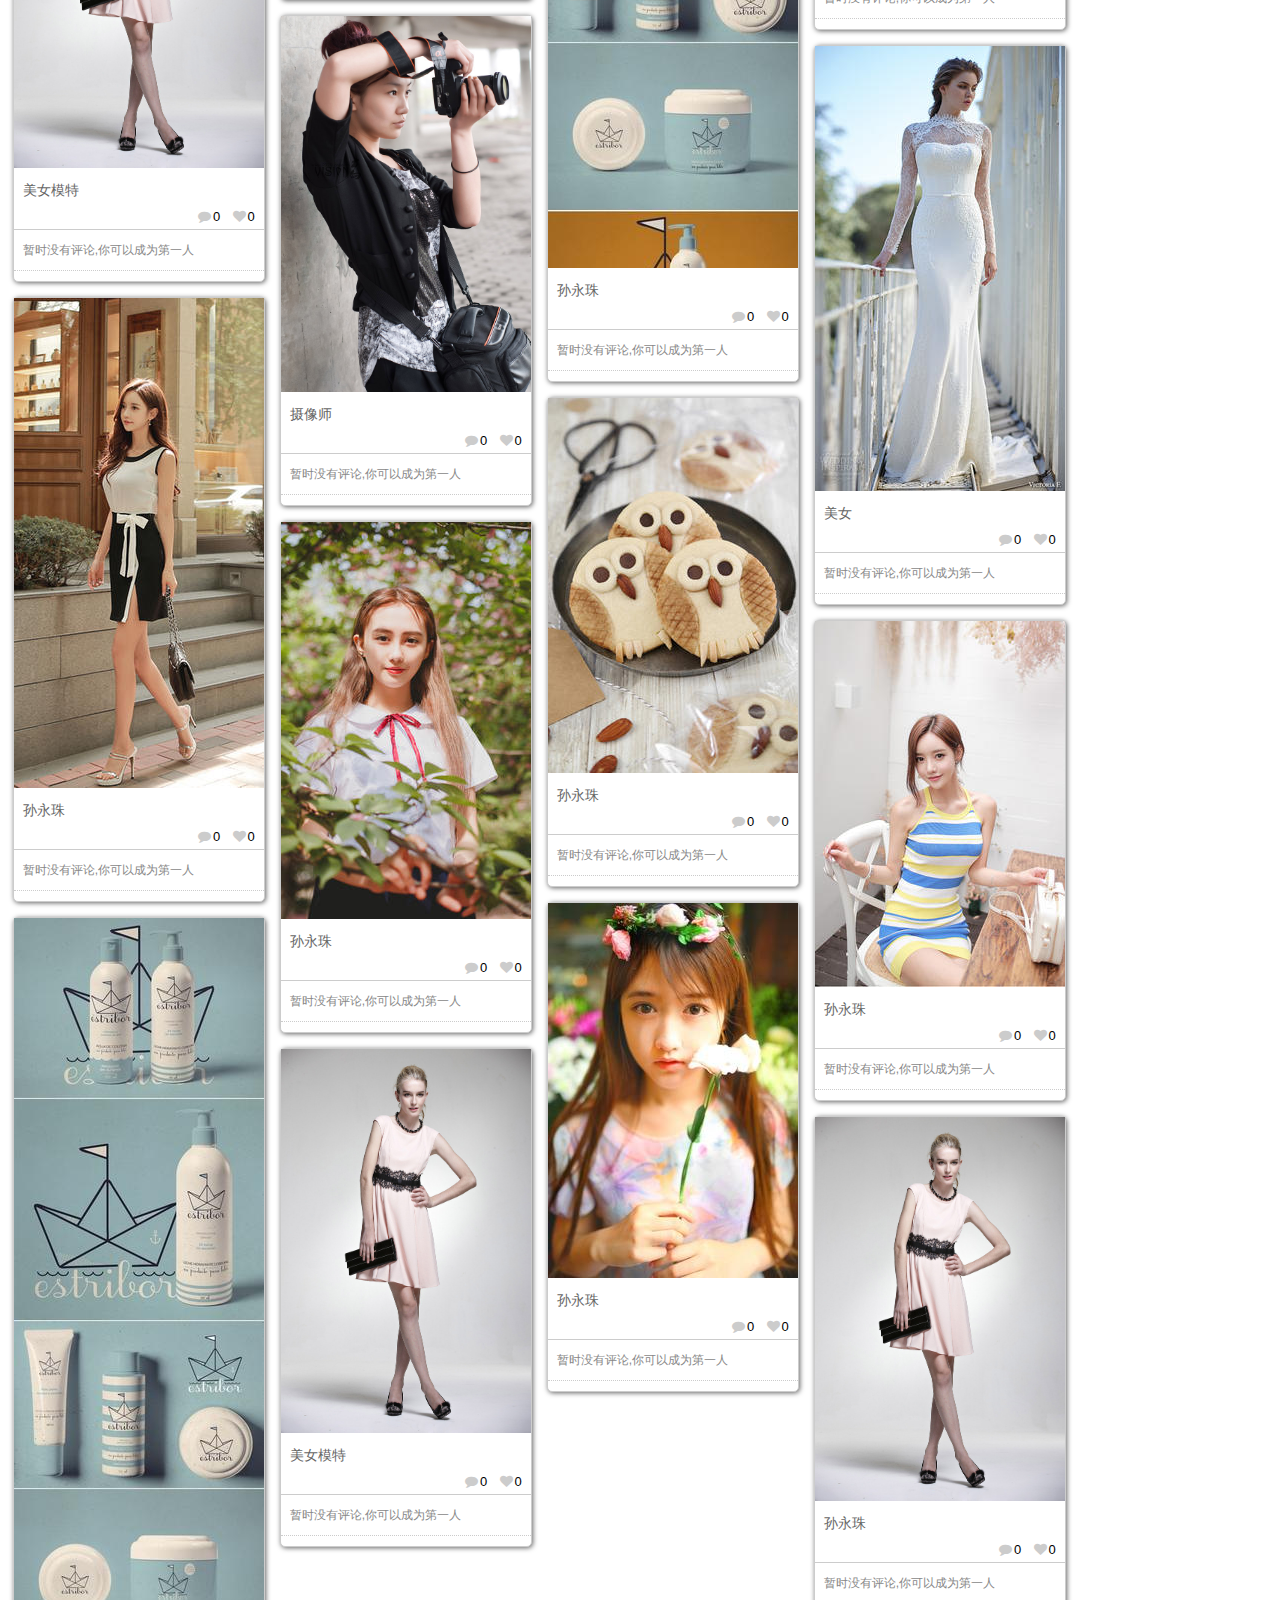
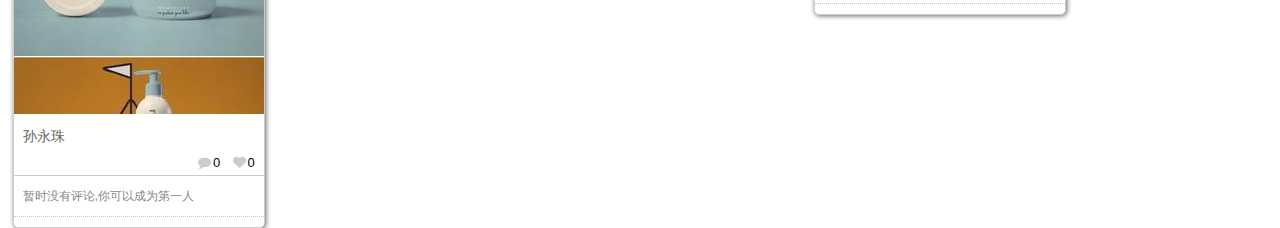
<file: weiran.html>
<!DOCTYPE html>
<html lang="en">
<head>
    <meta charset="UTF-8">
    <title>镜像社区</title>
    <link rel="stylesheet" href="css/base.css">
    <link rel="stylesheet" href="css/font-awesome.min.css">
    <link rel="stylesheet" href="css/weiran.css">
</head>
<script src="js/jquery-3.1.0.js"></script>
<script>
    window.onload=function(){
        var weiran_nav=document.getElementsByClassName('weiran_nav')[0];
        var  bars=weiran_nav.getElementsByTagName('span')[0];
        var bars_color=bars.getElementsByTagName('i')[0];
        var bars_con=weiran_nav.getElementsByTagName("p")[0];
        //-----------------------------
        var toggle=0;
        bars.onclick=function(){
            if(toggle==0){
                bars_con.className='ac';
                bars.className='color';
                toggle=1;
            }else{
                bars_con.className='';
                toggle=0;
                bars.className='';
            }

        }
        //---------瀑布流-----------------
        var margin = 15;//这里设置间距
        var li=$("#waterfall>li");//这里是区块名称
        li.attr("style","-webkit-transition: all .7s ease-out .1s; -moz-transition: all .7s ease-out; -o-transition: all .7s ease-out .1s; transition: all .7s ease-out .1s");
        var	li_W = li[0].offsetWidth+margin;//取区块的实际宽度（包含间距，这里使用源生的offsetWidth函数，不适用jQuery的width()函数是因为它不能取得实际宽度，例如元素内有pandding就不行了）
        function weiran(){//定义成函数便于调用
            var h=[];//记录区块高度的数组
            var n = parseInt(document.documentElement.offsetWidth/li_W);//窗口的宽度除以区块宽度就是一行能放几个区块
            console.log(n);
            for(var i = 0;i < li.length;i++) {//有多少个li就循环多少次
                li_H = li[i].offsetHeight;//获取每个li的高度
                if(i <n) {//n是一行最多的li，所以小于n就是第一行了
                    h[i]=li_H;//把每个li放到数组里面
                    li.eq(i).css("top",0);//第一行的Li的top值为0
                    li.eq(i).css("left",i * li_W);//第i个li的左坐标就是i*li的宽度
                }
                else{
                    min_H =Math.min.apply(null,h) ;//取得数组中的最小值，区块中高度值最小的那个
                    minKey = getarraykey(h, min_H);//最小的值对应的指针
                    h[minKey] += li_H+margin ;//加上新高度后更新高度值
                    li.eq(i).css("top",min_H+margin);//先得到高度最小的Li，然后把接下来的li放到它的下面
                    li.eq(i).css("left",minKey * li_W);	//第i个li的左坐标就是i*li的宽度
                }
//                $("h3").eq(i).text("编号："+i+"，高度："+li_H);//把区块的序号和它的高度值写入对应的区块H3标题里面
            }
        }
        /* 使用for in运算返回数组中某一值的对应项数(比如算出最小的高度值是数组里面的第几个) */
        function getarraykey(s, v) {for(k in s) {if(s[k] == v) {return k;}}}
        /*这里一定要用onload，因为图片不加载完就不知道高度值*/
            weiran();
        /*浏览器窗口改变时也运行函数*/
//        window.onresize = function() {weiran();};
    }
</script>
<body>
    <div class="weiran_nav">
        <ul>
            <li>
                <span><i class="fa fa-bars"></i></span>

                <p><i class="sanjiao"></i><a>人物</a><a>风景</a><a>艺术</a><a>创意</a><a>广告</a><a>夜景</a><a>场景</a><a>唯美</a><a>喜庆</a><a>清新</a><a>产品</a><a>人物</a><a>风景</a><a>艺术</a><a>创意</a><a>广告</a><a>夜景</a><a>场景</a><a>唯美</a><a>夜景</a><a>喜庆</a><a>清新</a><a>产品</a></p>
                <input type="text" placeholder="搜索下更喜欢">

                    <a class="txt">镜像</a>
                    <a class="jiantou">
                        <i></i>
                        <form>
                            <label>全部<input name="classify" type="radio"/></label>
                            <label>镜像<input name="classify" type="radio"/></label>
                            <label>文章<input name="classify" type="radio"/></label>

                        </form>
                    </a>
                    <a class="shousuo"><i class="fa fa-search"></i></a>


            </li>
            <li class="nav_center"><img src="images/logo1.jpg"/> </li>
            <li class="nav_right">
              <i> << </i> <a href="index.html">返回镜像首页</a><i>|</i><a href="#">登录</a><i>|</i><a href="#">注册</a>
            </li>
        </ul>
    </div>
    <div class="weiran_cont">
        <ul id="waterfall">
            <li class="tag"><p>热门标签</p><a>人物</a><a>风景</a><a>艺术</a><a>创意</a><a>广告</a><a>夜景</a><a>场景</a><a>唯美</a><a>喜庆</a><a>清新</a><a>产品</a></li>
            <li>
                <div class="pic">
                    <a href="cont.html">
                    <div class="mark"><span></span></div>
                     <img src="images/tupian.jpg"/></a>

                </div>

                <h5>美女模特</h5>
                <div class="txt">
                    <ul>
                        <li></li>
                        <li></li>
                        <li></li>
                        <li></li>
                        <li></li>
                        <li></li>
                    </ul>
                    <div>
                        <a><i class="fa fa-comment"></i>0</a>
                        <a><i class="fa fa-heart"></i>0</a>
                    </div>
                </div>



                <h4>暂时没有评论,你可以成为第一人</h4>

            </li>
            <li>
                <div class="pic">
                    <div class="mark"><span></span></div>
                    <img src="images/tupian2.jpeg"/>
                </div>

                <h5>摄像师</h5>
                <div class="txt">
                    <ul>
                        <li></li>
                        <li></li>
                        <li></li>
                        <li></li>
                        <li></li>
                        <li></li>
                    </ul>
                    <div>
                        <a><i class="fa fa-comment"></i>0</a>
                        <a><i class="fa fa-heart"></i>0</a>
                    </div>
                </div>



                <h4>暂时没有评论,你可以成为第一人</h4>

            </li>
            <li>
                <div class="pic">
                    <div class="mark"><span></span></div>
                    <img src="images/11111.jpeg"/>
                </div>

                <h5>美女</h5>
                <div class="txt">
                    <ul>
                        <li></li>
                        <li></li>
                        <li></li>
                        <li></li>
                        <li></li>
                        <li></li>
                    </ul>
                    <div>
                        <a><i class="fa fa-comment"></i>0</a>
                        <a><i class="fa fa-heart"></i>0</a>
                    </div>
                </div>



                <h4>暂时没有评论,你可以成为第一人</h4>

            </li>
            <li>
                <div class="pic">
                    <div class="mark"><span></span></div>
                    <img src="images/1111.jpeg"/>
                </div>

                <h5>孙永珠</h5>
                <div class="txt">
                    <ul>
                        <li></li>
                        <li></li>
                        <li></li>
                        <li></li>
                        <li></li>
                        <li></li>
                    </ul>
                    <div>
                        <a><i class="fa fa-comment"></i>0</a>
                        <a><i class="fa fa-heart"></i>0</a>
                    </div>
                </div>



                <h4>暂时没有评论,你可以成为第一人</h4>

            </li>
            <li>
                <div class="pic">
                    <div class="mark"><span></span></div>
                    <img src="images/weiran2.jpeg"/>
                </div>

                <h5>孙永珠</h5>
                <div class="txt">
                    <ul>
                        <li></li>
                        <li></li>
                        <li></li>
                        <li></li>
                        <li></li>
                        <li></li>
                    </ul>
                    <div>
                        <a><i class="fa fa-comment"></i>0</a>
                        <a><i class="fa fa-heart"></i>0</a>
                    </div>
                </div>



                <h4>暂时没有评论,你可以成为第一人</h4>

            </li>
            <li>
                <div class="pic">
                    <div class="mark"><span></span></div>
                    <img src="images/weiran1.jpeg"/>
                </div>

                <h5>孙永珠</h5>
                <div class="txt">
                    <ul>
                        <li></li>
                        <li></li>
                        <li></li>
                        <li></li>
                        <li></li>
                        <li></li>
                    </ul>
                    <div>
                        <a><i class="fa fa-comment"></i>0</a>
                        <a><i class="fa fa-heart"></i>0</a>
                    </div>
                </div>



                <h4>暂时没有评论,你可以成为第一人</h4>

            </li>
            <li>
                <div class="pic">
                    <div class="mark"><span></span></div>
                    <img src="images/weiran.jpeg"/>
                </div>

                <h5>孙永珠</h5>
                <div class="txt">
                    <ul>
                        <li></li>
                        <li></li>
                        <li></li>
                        <li></li>
                        <li></li>
                        <li></li>
                    </ul>
                    <div>
                        <a><i class="fa fa-comment"></i>0</a>
                        <a><i class="fa fa-heart"></i>0</a>
                    </div>
                </div>



                <h4>暂时没有评论,你可以成为第一人</h4>

            </li>
            <li>
                <div class="pic">
                    <div class="mark"><span></span></div>
                    <img src="images/weiran6.jpg"/>
                </div>

                <h5>孙永珠</h5>
                <div class="txt">
                    <ul>
                        <li></li>
                        <li></li>
                        <li></li>
                        <li></li>
                        <li></li>
                        <li></li>
                    </ul>
                    <div>
                        <a><i class="fa fa-comment"></i>0</a>
                        <a><i class="fa fa-heart"></i>0</a>
                    </div>
                </div>



                <h4>暂时没有评论,你可以成为第一人</h4>

            </li>
            <li>
                <div class="pic">
                    <div class="mark"><span></span></div>
                    <img src="images/weiran5.jpeg"/>
                </div>

                <h5>孙永珠</h5>
                <div class="txt">
                    <ul>
                        <li></li>
                        <li></li>
                        <li></li>
                        <li></li>
                        <li></li>
                        <li></li>
                    </ul>
                    <div>
                        <a><i class="fa fa-comment"></i>0</a>
                        <a><i class="fa fa-heart"></i>0</a>
                    </div>
                </div>



                <h4>暂时没有评论,你可以成为第一人</h4>

            </li>
            <li>
                <div class="pic">
                    <div class="mark"><span></span></div>
                    <img src="images/tupian.jpg"/>
                </div>

                <h5>美女模特</h5>
                <div class="txt">
                    <ul>
                        <li></li>
                        <li></li>
                        <li></li>
                        <li></li>
                        <li></li>
                        <li></li>
                    </ul>
                    <div>
                        <a><i class="fa fa-comment"></i>0</a>
                        <a><i class="fa fa-heart"></i>0</a>
                    </div>
                </div>



                <h4>暂时没有评论,你可以成为第一人</h4>

            </li>
            <li>
                <div class="pic">
                    <div class="mark"><span></span></div>
                    <img src="images/tupian.jpg"/>
                </div>

                <h5>美女模特</h5>
                <div class="txt">
                    <ul>
                        <li></li>
                        <li></li>
                        <li></li>
                        <li></li>
                        <li></li>
                        <li></li>
                    </ul>
                    <div>
                        <a><i class="fa fa-comment"></i>0</a>
                        <a><i class="fa fa-heart"></i>0</a>
                    </div>
                </div>



                <h4>暂时没有评论,你可以成为第一人</h4>

            </li>
            <li>
                <div class="pic">
                    <div class="mark"><span></span></div>
                    <img src="images/tupian.jpg"/>
                </div>

                <h5>美女模特</h5>
                <div class="txt">
                    <ul>
                        <li></li>
                        <li></li>
                        <li></li>
                        <li></li>
                        <li></li>
                        <li></li>
                    </ul>
                    <div>
                        <a><i class="fa fa-comment"></i>0</a>
                        <a><i class="fa fa-heart"></i>0</a>
                    </div>
                </div>



                <h4>暂时没有评论,你可以成为第一人</h4>

            </li>
            <li>
                <div class="pic">
                    <div class="mark"><span></span></div>
                    <img src="images/tupian2.jpeg"/>
                </div>

                <h5>摄像师</h5>
                <div class="txt">
                    <ul>
                        <li></li>
                        <li></li>
                        <li></li>
                        <li></li>
                        <li></li>
                        <li></li>
                    </ul>
                    <div>
                        <a><i class="fa fa-comment"></i>0</a>
                        <a><i class="fa fa-heart"></i>0</a>
                    </div>
                </div>



                <h4>暂时没有评论,你可以成为第一人</h4>

            </li>
            <li>
                <div class="pic">
                    <div class="mark"><span></span></div>
                    <img src="images/11111.jpeg"/>
                </div>

                <h5>美女</h5>
                <div class="txt">
                    <ul>
                        <li></li>
                        <li></li>
                        <li></li>
                        <li></li>
                        <li></li>
                        <li></li>
                    </ul>
                    <div>
                        <a><i class="fa fa-comment"></i>0</a>
                        <a><i class="fa fa-heart"></i>0</a>
                    </div>
                </div>



                <h4>暂时没有评论,你可以成为第一人</h4>

            </li>
            <li>
                <div class="pic">
                    <div class="mark"><span></span></div>
                    <img src="images/1111.jpeg"/>
                </div>

                <h5>孙永珠</h5>
                <div class="txt">
                    <ul>
                        <li></li>
                        <li></li>
                        <li></li>
                        <li></li>
                        <li></li>
                        <li></li>
                    </ul>
                    <div>
                        <a><i class="fa fa-comment"></i>0</a>
                        <a><i class="fa fa-heart"></i>0</a>
                    </div>
                </div>



                <h4>暂时没有评论,你可以成为第一人</h4>

            </li>
            <li>
                <div class="pic">
                    <div class="mark"><span></span></div>
                    <img src="images/weiran2.jpeg"/>
                </div>

                <h5>孙永珠</h5>
                <div class="txt">
                    <ul>
                        <li></li>
                        <li></li>
                        <li></li>
                        <li></li>
                        <li></li>
                        <li></li>
                    </ul>
                    <div>
                        <a><i class="fa fa-comment"></i>0</a>
                        <a><i class="fa fa-heart"></i>0</a>
                    </div>
                </div>



                <h4>暂时没有评论,你可以成为第一人</h4>

            </li>
            <li>
                <div class="pic">
                    <div class="mark"><span></span></div>
                    <img src="images/weiran1.jpeg"/>
                </div>

                <h5>孙永珠</h5>
                <div class="txt">
                    <ul>
                        <li></li>
                        <li></li>
                        <li></li>
                        <li></li>
                        <li></li>
                        <li></li>
                    </ul>
                    <div>
                        <a><i class="fa fa-comment"></i>0</a>
                        <a><i class="fa fa-heart"></i>0</a>
                    </div>
                </div>



                <h4>暂时没有评论,你可以成为第一人</h4>

            </li>
            <li>
                <div class="pic">
                    <div class="mark"><span></span></div>
                    <img src="images/weiran.jpeg"/>
                </div>

                <h5>孙永珠</h5>
                <div class="txt">
                    <ul>
                        <li></li>
                        <li></li>
                        <li></li>
                        <li></li>
                        <li></li>
                        <li></li>
                    </ul>
                    <div>
                        <a><i class="fa fa-comment"></i>0</a>
                        <a><i class="fa fa-heart"></i>0</a>
                    </div>
                </div>



                <h4>暂时没有评论,你可以成为第一人</h4>

            </li>
            <li>
                <div class="pic">
                    <div class="mark"><span></span></div>
                    <img src="images/weiran6.jpg"/>
                </div>

                <h5>孙永珠</h5>
                <div class="txt">
                    <ul>
                        <li></li>
                        <li></li>
                        <li></li>
                        <li></li>
                        <li></li>
                        <li></li>
                    </ul>
                    <div>
                        <a><i class="fa fa-comment"></i>0</a>
                        <a><i class="fa fa-heart"></i>0</a>
                    </div>
                </div>



                <h4>暂时没有评论,你可以成为第一人</h4>

            </li>
            <li>
                <div class="pic">
                    <div class="mark"><span></span></div>
                    <img src="images/weiran5.jpeg"/>
                </div>

                <h5>孙永珠</h5>
                <div class="txt">
                    <ul>
                        <li></li>
                        <li></li>
                        <li></li>
                        <li></li>
                        <li></li>
                        <li></li>
                    </ul>
                    <div>
                        <a><i class="fa fa-comment"></i>0</a>
                        <a><i class="fa fa-heart"></i>0</a>
                    </div>
                </div>



                <h4>暂时没有评论,你可以成为第一人</h4>

            </li>
            <li>
                <div class="pic">
                    <div class="mark"><span></span></div>
                    <img src="images/tupian.jpg"/>
                </div>

                <h5>美女模特</h5>
                <div class="txt">
                    <ul>
                        <li></li>
                        <li></li>
                        <li></li>
                        <li></li>
                        <li></li>
                        <li></li>
                    </ul>
                    <div>
                        <a><i class="fa fa-comment"></i>0</a>
                        <a><i class="fa fa-heart"></i>0</a>
                    </div>
                </div>



                <h4>暂时没有评论,你可以成为第一人</h4>

            </li>
            <li>
                <div class="pic">
                    <div class="mark"><span></span></div>
                    <img src="images/tupian.jpg"/>
                </div>

                <h5>孙永珠</h5>
                <div class="txt">
                    <ul>
                        <li></li>
                        <li></li>
                        <li></li>
                        <li></li>
                        <li></li>
                        <li></li>
                    </ul>
                    <div>
                        <a><i class="fa fa-comment"></i>0</a>
                        <a><i class="fa fa-heart"></i>0</a>
                    </div>
                </div>



                <h4>暂时没有评论,你可以成为第一人</h4>

            </li>

        </ul>
    </div>
    <!--<div class="weiran_footer">-->
        <!--<p>唯然是觉唯网的图片分享社区，以记录美丽、分享美好的创意理念，分享高品质创意、艺术、设计、时尚、插画、摄影、唯美类精美图片。</p>-->
        <!--<p>Copyright © 2016 唯然 - 觉唯设计. Powered by Wordpress. Theme by Javin. All Rights Reserved.</p>-->
    <!--</div>-->
</body>
</html>
</file>
<file: css/style.css>
body,div,p,h1,h2,h3,h4,a,ol,ul,li,dl,dt,dd,input,img{ margin:0; padding:0;}
li{ list-style:none; }
i{ font-style:normal; }
a{ text-decoration:none; color:#666; }
img{ border:0;}
input { border:0; outline:none;}
body{ font-family:arial,"微软雅黑"; font-size:12px; color:#666;} 
.inner{ width:1260px; margin:0 auto; display:block; }
.clear{ clear:both;}
.banner{ height: 250px;  width:100%;  position:fixed; text-align:center; color:#fff; position:relative; }
.banner .pic{ height:250px; width:100%; }
.banner h1{ font-size:18px; margin-bottom:6px; position:absolute; left:45%; top:40%; }
.banner a{ color:#fff; padding:2px 8px; background:#978066; border-radius:5px; position:absolute; left:44.5%; top:52%;}
.notice{ width:100%; height:50px; background:#f1f1f1;}
.notice .inner{ background:url(../imgs/la_03.jpg) no-repeat; height:50px; background-position: left center; }
.notice .index_icon li{ float:left; line-height:50px; padding-right:52px; }
.notice .index_icon li a:hover{ color:#099; text-decoration:underline;}
.notice .icon{ margin-left:34px; }
.notice .index_icon li span{ margin-right:4px; }
.content{ width:100%; height:310; }
.content .inner{ height:310px; }
#banner{ float:left; width:49%; height:250px; overflow:hidden; position:relative; margin:30px 5px 30px 0px; }
#pic_loop{ position:absolute; left:0;overflow:hidden;width:620px;height:250px; }
#banner ul img{width: 620px;;height: 250px;}
#banner ul li{ width:620px;float:left;}
#banner .left i{ position:absolute; left:-20px; top:40%; width:20px; height:40px; background:#fff; z-index:10; font-family:consolas; text-align:center; font-size:24px; line-height:40px; background-color:#000; color:#fff;}
#banner .right i{ position:absolute; right:-20px; top:40%; width:20px; height:40px; background:#fff; z-index:10; font-family:consolas; text-align:center; font-size:24px; line-height:40px; background-color:#000; color:#fff; }
#banner:hover .left i{left:0px; }
#banner:hover .right i{right:0px; }
#banner .left i:hover{ background-color:#00c3b6;}
#banner .right i:hover{ background-color:#00c3b6;}
#banner i{transition:all 0.3s ease-out;}
#marqueeNav{position:absolute; left:42%; bottom:12px; z-index:10;}
#marqueeNav ul li{cursor:pointer;width:8px; height:8px; border:2px solid #c8ad6f; border-radius:50%; margin-left:6px;}
#marqueeNav .navOn{ background:#fff; }
.push{ width:50%; float:left; margin:30px 0px; }
.push .box{ float:left; }
.push img{ width:300px; height:250px;}
.push .box .inner{ width:300px; height:250px; margin:auto 6px;}
.cool{ background:#f1f1f1; height:866px; width:100%; padding-top:30px;}
.cool li{ float:left; width:23.4%; height:260px; border:1px solid #ccc;  margin-right:24px; margin-bottom:28px; }
.cool li:nth-child(4){ margin-right:0;}
.cool li:nth-child(8){ margin-right:0;}
.cool li:nth-child(12){ margin-right:0;}
.cool li .thumb{ width:280px; height:180px; overflow:hidden; }
.cool li .thumb .pc{ width:296px; height:180px; overflow:hidden; position:relative; margin-top:10px; }
.cool li .thumb .ban{ position: absolute; left: 0; top:0px; background: #000; z-index:40; width:270px; height:180px; margin-left:10px; opacity:0; transition:0.5s; }
.cool li:hover .thumb .ban{ opacity:0.3;}
.cool li .thumb img{ width:280px; display:block; transition:all 0.3s; margin-left:10px; }
.cool .mar .thumb img{ margin-left:10px;}
.cool li:hover .thumb img{transform: translateY(10px);}
.cool li .mb{ display:inline-block; line-height:50px; margin-left:12px; width:268px; border-bottom:1px solid #ccc; font-size:12px; overflow:hidden; }
.cool li .data{ line-height:24px; width:260px; font-size:14px;}
.cool li .data a:hover{ color:#6F9; }
.cool li .data p{ float:left; margin-left:12px; font-size:12px; }
.cool li .data span{ float:right; margin-left:10px;}
.cool li .data span i{ margin-right:4px;}
.cool li .template{ position:absolute; transform:translateY(-35px); left:0; top:0px; width:85%;  transition:all 0.5s; background-color:#222; margin-left:10px; padding:8px 10px;  color:#fff; z-index:20;}
.cool li .template a{ color:#fff; }
.cool li:hover .mb{ color:#6F9; }
.cool li:hover .template span{ float:right; margin-right:10px;}
.cool li:hover .template span i{ margin-left:6px;}
.cool li:hover .template{transform:translateY(0); }
#page{ width:100%; height:78px; background:#f1f1f1; }
#page #page-current{ margin-left:36%; float:left; text-align:center; font-size:14px; }
#page #page-current .ys{ background:#00c3b6; }
#page #page-current i{ font-family:consolas; font-size:18px; }
#page #page-current a{ width:36px; line-height:36px; background:#fff; display:inline-block; border-radius:5px;}
#page #page-current span{line-height:36px; display:inline-block; margin:0 10px;}
#page #page-current .txt{ width:50px; height:34px; border:1px solid #ccc; text-align:center; border-radius:5px 0 0 5px; }
#page #page-current .niu{ width:36px; height:36px; background:#fff; border:1px solid #ccc; border-left:none; border-radius:0px 5px 5px 0px; }
.syz{ height:646px; background:url("../imgs/love-bg.jpg") center bottom no-repeat fixed; background-size:100%; padding-top:5px;}
.syz ul img{ width:100%;}
.syz .thumb1{ width:100%; height:262px; position:relative; overflow:hidden;}
.syz li{ float:left; width:25%; height:262px;}
.syz li .thumb1 .ban{ position: absolute; left: 0; top:0px; background: #00c3b6; z-index:40; width:100%; height:262px;  opacity:0; transition:0.5s; text-align:center; }
.syz li .thumb1 .ban i{ color:#fff; font-size:40px; line-height:202px; margin-top:15px;}
.syz li:hover .thumb1 .ban{ opacity:0.7;}
.syz li .thumb1 .template1{ height:60px; position: absolute; left: 0; bottom:0px;; background: #000; z-index:40; width:100%; height:60px;   transition:0.5s;  transform:translateY(60px); opacity:0.7; }
.syz li .thumb1 .template1 span{ float:right; margin-right:10px;}
.syz li .thumb1 .template1 span a{ color:#8E8B8C; line-height:0; margin-left:0;}
.syz li .thumb1 .template1 a{ margin-left:10px; line-height:34px; color:#fff;}
.syz li .thumb1 .template1 span a i{ margin:0 5px 0 3px;}
.syz li .thumb1 .template1 .zfd{ float:left; margin-left:10px;}
.syz li:hover .thumb1 .template1{ transform:translateY(0px);}
.feel-go{ width:100%; text-align:center; }
.feel-go a{ display:inline-block; padding:8px 25px; background:#00c3b6; margin:30px auto; color:#fff; border-radius:20px; font-size:14px;  transition:all 0.7s;}
.feel-go a:hover{ background:#ED359C;}
.content1 ul{ height:auto;}
.content1 li{ float:left; width:33.33%; text-align:center;}
.content1 li p i{ width:100px; height:100px; font-size:35px;  line-height:100px; margin-bottom:20px; background:#00a398; border-radius:50%; color:#fff; margin-top:40px; }
.content1 li h2{ color:#00c3b6; font-size:18px; font-weight:normal; margin-bottom:8px;}
.content1 li h3{ margin-bottom:54px;}
.bottom{ background:#222; height:160px; width:100%; padding-top:40px;}
.bottom .inner{border-bottom:1px solid #313131; height:159px; z-index:50;}
.bottom .wei{ width:40%; padding-right:70px; float:left; }
.bottom .wei h3{ line-height:36px; font-size:16px; color:#b2b2b2;} 
.bottom .wei p{ line-height:20px; font:14px;}
.bottom dl{ float:left; width:10%; padding:0 0px 20px 0;}
.bottom dl a{ transition:all 0.6s; }
.bottom dl dt{ font-size:14px; color:#b2b2b2; line-height:35px; }
.bottom dl dd{ line-height:21px; font:12px;}
.bottom dl a:hover{ color:#b2b2b2;text-decoration:underline; }
.bottom .lxfs{ width:24%; float:left;}
.bottom .lxfs h3{ line-height:35px; color:#b2b2b2; font-size:16px; }
.bottom .lxfs p{ line-height:21px; font:14px; margin-bottom:9px;}
.bottom .lxfs .text{ width:53%; height:26px; border:1px solid #323232; margin-bottom:20px; background:#1b1b1b; color:rgba(255,255,255,0.9); margin-right:6px; }
.bottom .lxfs .sub{ width:18%; height:28px; background:#00a398; border-radius:5px; margin-bottom:20px; color:#b2b2b2; }
.bottom .lxfs .sub:hover{ color:#fff; }
.bottom .lxfs li{ float:left;}
.bottom .lxfs li i{width:30px; height:30px;  background:#1b1b1b; color:#b2b2b2; text-align:center; line-height:30px; border-radius:4px; font-size:16px; margin-right:8px; transition:all 0.7s; }
.bottom .lxfs li:nth-child(1) i:hover{ background:#79ac21; color:#fff;}
.bottom .lxfs li:nth-child(2) i:hover{ background:#ff664e; color:#fff;}
.bottom .lxfs li:nth-child(3) i:hover{ background:#e05fef; color:#fff;}
.bottom .lxfs li:nth-child(4) i:hover{ background:#00c3f4; color:#fff;}
.bottom .lxfs li:nth-child(5) i:hover{ background:#f39c12; color:#fff;} 
.footer{ height:40px; background:#222; width:100%; padding-top:18px; }
.footer p{ font-size:14px; }
.footer p span{ color:#00c3b6;}
</file>
<file: css/base.css>
body,div,ul,li,a,p,h1,h2,h3,h4,h5,h6,dl,dd,dt,input{padding:0;margin:0;}
i{font-style:normal;}
ul,li{list-style: none;}
a{text-decoration: none;}
img{border:0;}
input{border:0;outline:none;}
body{font:12px/1.5 Helvetica, Arial,Microsoft YaHei UI;}
@font-face {
    font-family: 'ziti1';
    src:url('../fonts/dashicons.ttf');
}
.inner{width:1260px;margin:0 auto;}
.clear{clear: both;}
.header{width:100%;height:50px;background-color:#000;color:#fff;font-size:20px;font-family: ziti1;position: fixed;opacity: 0.5; z-index:100}
.header .inner ul{float:left;position:relative;padding-left:105px;}
.header .inner ul li {display:inline-block;margin-top:0;}
.header .inner ul li:hover a{color:rgba(255,255,255,0.3);}
.header .inner>ul>li>a{margin:0 32px;line-height:50px;color:rgba(255,255,255,0.8);font-family: "Microsoft YaHei UI";font-size:14px;transition: all 1s;}
.header .inner>ul .logo a{margin:0;margin-top:6px;display:inline-block;line-height:0px;}
.header .inner>ul .logo a img { width:125px; }
.header .inner>ul .logo {position:absolute;left:-7px;}
.header .inner .header-right{float: right;  position: relative;padding-top:9px;}
.header .inner .header-right span{position: absolute;left:10px;top:6px;}
.header .inner .header-right ul li{float: left;width:54px;height:32px;margin-left:1px;line-height:32px;text-align: center;background-color:#757575;font-size:15px;position: relative;}
.header .inner .header-right ul li a{color:#fff;font-size:12px;}
.header .inner .header-right ul li:hover  a{color:rgba(255,255,255,0.3);}
.header .inner .header-right ul .yang{background-color:transparent;}
.header .inner .header-right ul .header-search {width:0px;position:absolute;right:8px;top:-8px;overflow: hidden;z-index:10;transition: all 1s;}
.header .inner .header-right ul  .yang .ac{display:none;}
.header .inner .header-right ul .header-search span i{color:rgba(0,0,0,0.5);}
.header .inner .header-right ul .header-search input{width:160px;height:32px;margin-top:8px;padding-left:30px;line-height:32px;border-radius: 5px;}
.header .inner .header-right ul .btn-l{border-radius: 5px 0 0 5px;}
.header .inner .header-right ul .btn-r{border-radius: 0 5px 5px 0;}
.header .inner .header-right ul a i{font-size:15px;}
</file>
<file: css/styel.css>
@charset "utf-8";
/* CSS Document */
a,body,center,dd,del,div,dl,dt,em,fieldset,font,form,h1,h2,h3,h4,h5,h6,i,img,ul,li,ol,p,span{margin:0; padding:0}
li{list-style:none;}
a{text-decoration:none; color:#666;}
h1,h2,h3,h4,h5,h6{font-weight:normal;}
img{border:0;}
i{font-style:normal;}
input{border:0; outline:none;}
body{font:12px/1.5  "Microsoft Yahei"; color:#333; font-weight:400;}
.inner{width:1260px;margin:0 auto;}
.marginRight{margin-right:0px !important;}
.clearfix:after{
	content:"";
	display:block;
	clear:both;
	}
.clearfix{*zoom:1;}
</file>
<file: css/Appreciate.css>
@charset "utf-8";
/* CSS Document */
.main{background:#f1f1f1;padding-top:50px;min-width:1260px;max-width:1920px;}
.main .menu{height:50px; border-bottom:1px solid #d8d8d8;}
.main .menu ul li{float:left; margin-right:20px; font-size:14px; cursor:pointer; position:relative; z-index:99;}
.main .menu ul li a{display:block; width:85px; height:50px; line-height:50px; padding:0px 10px 0px 35px; position:relative;}
.main .menu ul li .fa{font-size:inherit; color:#999; position:absolute; right:15px; top:18px;}
.main .menu ul li i:first-child{position:absolute; left:20px; top:18px; color:#666;}
.main .menu ul li .arrow{transition:all 0.2s;}
.main .menu ul li .menutwo{background:#fff; border-radius:0px 0px 6px 6px; width:130px; box-shadow:1px 1px 1px rgba(0,0,0,0.2); display:none; position:absolute; left:0px; top:50px; z-index:10;}
.main .article{margin:20px auto 0px auto;}
.main .article ul li{width:300px; float:left; margin:0px 20px 30px 0px; background:#fff; transition: all 0.2s;}
.main .article ul li .item{box-shadow:0 1px 1px rgba(0,0,0,0.15); border:10px solid #fff; border-bottom:none; overflow:hidden; position:relative;}
.main .article ul li .item .pic{width:280px; height:180px; overflow:hidden;}
.main .article ul li .item .pic span{width:280px; height:180px; background:rgba(0,0,0,0.3); position:absolute; z-index:10; display:none;}
.main .article ul li .item .pic img{width:100%; height:100%; transition:all 0.3s;}
.main .article ul li .item .title{padding:8px 5px;}
.main .article ul li .item .title h4 a{display:block; height:18px; line-height:18px; color:#444; overflow:hidden; text-overflow:ellipsis;}
.main .article ul li .item .title .extra{width:230px; background:#222; padding:8px 25px; color:#fff; position:absolute; left:0px; top:-34px; transition:all 0.3s; z-index:20;}
.main .article ul li .item .title .extra a{float:left; color:#fff;}
.main .article ul li .item .title .extra span{float:right;}
.main .article ul li .item .title .extra .fa-left{position:absolute; left:10px; top:13px;}
.main .article ul li .item .title .extra .fa-right{position:absolute; right:10px; top:13px;}
.main .article ul li .item .data{padding:8px 5px; border-top:1px solid #f2f2f2; color:#999;}
.main .article ul li .item .data .time{float:left;}
.main .article ul li .item .data span{float:right;}
.ac{border-radius:6px 6px 0px 0px; background:#fff; cursor:pointer;}
/*-------------------------main:hover--------------------------------------------*/
.main .menu ul li:hover{box-shadow:1px 1px 1px rgba(0,0,0,0.2);}
.main .menu ul li:hover .arrow{transform:rotate(180deg);}
.main .menu ul li .menutwo li a:hover{background:#00c3b6; color:#fff;}
.main .menu ul li .menutwo .last a:hover{border-radius:0px 0px 6px 6px;}
.main .article ul li .item .title .extra a:hover{color:#00c3b6;}
.main .article ul li:hover h4 a{color:#00c3b6 !important;}
.main .article ul li:hover .extra{transform:translateY(34px);}
.main .article ul li:hover .pic span{display:block;}
.main .article ul li:hover img{transform:translateY(10px);}
.bottom{ background:#222; height:160px; width:100%; padding-top:40px; min-width:1260px;max-width:1920px;}
.bottom .inner{border-bottom:1px solid #313131; height:159px; z-index:50;}
.bottom .wei{ width:40%; padding-right:70px; float:left; }
.bottom .wei h3{ line-height:36px; font-size:16px; color:#b2b2b2;} 
.bottom .wei p{ line-height:20px; font:14px;}
.bottom dl{ float:left; width:10%; padding:0 0px 20px 0;}
.bottom dl a{ transition:all 0.6s; }
.bottom dl dt{ font-size:14px; color:#b2b2b2; line-height:35px; }
.bottom dl dd{ line-height:21px; font:12px;}
.bottom dl a:hover{ color:#b2b2b2;text-decoration:underline; }
.bottom .lxfs{ width:24%; float:left;}
.bottom .lxfs h3{ line-height:35px; color:#b2b2b2; font-size:16px; }
.bottom .lxfs p{ line-height:21px; font:14px; margin-bottom:9px;}
.bottom .lxfs .text{ width:53%; height:26px; border:1px solid #323232; margin-bottom:20px; background:#1b1b1b; color:rgba(255,255,255,0.9); margin-right:6px; }
.bottom .lxfs .sub{ width:18%; height:28px; background:#00a398; border-radius:5px; margin-bottom:20px; color:#b2b2b2; }
.bottom .lxfs .sub:hover{ color:#fff; }
.bottom .lxfs li{ float:left;}
.bottom .lxfs li i{width:30px; height:30px;  background:#1b1b1b; color:#b2b2b2; text-align:center; line-height:30px; border-radius:4px; font-size:16px; margin-right:8px; transition:all 0.7s; }
.bottom .lxfs li:nth-child(1) i:hover{ background:#79ac21; color:#fff;}
.bottom .lxfs li:nth-child(2) i:hover{ background:#ff664e; color:#fff;}
.bottom .lxfs li:nth-child(3) i:hover{ background:#e05fef; color:#fff;}
.bottom .lxfs li:nth-child(4) i:hover{ background:#00c3f4; color:#fff;}
.bottom .lxfs li:nth-child(5) i:hover{ background:#f39c12; color:#fff;} 
.footer{ height:40px; background:#222; width:100%; padding-top:18px; min-width:1260px;max-width:1920px;}
.footer p{ font-size:14px; }
.footer p span{ color:#00c3b6;}
.page_bar { color: #999; background: #f1f1f1; text-align: center; padding: 30px 0 37px;}
.page_bar .numer_page { display: inline-block; color: #999; height: 36px; margin-right: 3px; width: 36px; font: 13px/36px arial; text-align: center; background: #fff; box-shadow: 0 1px 1px rgba(0,0,0,0.3); border-radius:5px;}
.page_bar .numer_page a { color: #999; }
.page_bar .dots { background: #f1f1f1; box-shadow: none;}
.page_bar .all_page { background: #f1f1f1; box-shadow: none; width: 52px;}
.page_bar .to_jump { display: inline-block; height: 34px; line-height: 34px; width: 87px; border: 1px solid #d8d8d8; border-radius: 5px;}
.page_bar .to_jump input { float: left; border-radius:5px 0 0 5px; height: 32px; width: 50px; margin-right: 1px; text-align: center; border: none; }
.page_bar .to_jump a { color: #999; width: 36px; border-radius:0 5px 5px 0; display: inline-block; background: #fff; height: 34px;  }
.page_bar .active,.page_bar a:hover { color: #fff; background: #00c3b6; box-shadow: none; opacity: 1; transition: all 1s; }
.page_bar .active a { color: #fff;}
@font-face{font-family:stylezed; src:url(../fonts/fontawesome-webfont.eot), url(../fonts/fontawesome-webfont.svg), url(../fonts/fontawesome-webfont.ttf), url(../fonts/fontawesome-webfont.woff), url(../fonts/fontawesome-webfont.woff2);}
</file>
<file: css/index_header.css>
.header{width:100%;height:50px;background-color:#323232;color:#fff;font-size:20px;font-family: ziti1;
    position: fixed;opacity: 0.5; z-index:99;}
#head_inner>.phnav>a{display:inline-block;width:50px;height:50px;line-height:50px;}
#head_inner>.phnav>a>i{color:#fff;}
#head_inner>.phnav>span{position:absolute;left:50%;transform: translateX(-50%);top:10px}
#head_inner>.phnav>.user{display:inline-block;width:50px;height:50px;line-height:50px;float:right;}
#head_inner .phnav{width:100%;display:none;}
.header .subnav{width:100%;position:absolute;left:0;padding-left:0;top:50px;background:#323232;display:none;}
.header .ashow{display:block;}
.header .subnav>li{height:50%;line-height:50px;color:#727272;border-bottom:1px solid #ccc;width:100%;font-size:14px;text-align: center;}
.header .subnav>li:hover{color:#fff;}

.header .inner ul{float:left;position:relative;padding-left:105px;}
.header .inner ul li {display:inline-block;margin-top:0;}
.header .inner ul li:hover a{color:rgba(255,255,255,0.3);}
.header .inner>ul>li>a{margin:0 32px;line-height:50px;color:rgba(255,255,255,0.8);font-family: "Microsoft YaHei UI";font-size:14px;transition: all 1s;}
.header .inner>ul .logo a{margin:0;margin-top:6px;display:inline-block;line-height:0px;}
.header .inner>ul .logo a img{width:125px;}
.header .inner>ul .logo{position:absolute;left:-7px;}
/*.header .inner>ul .logo img { height: 50px;}*/
.header .inner .header-right{float: right;  position: relative;padding-top:9px;}
.header .inner .header-right span{
    position: absolute;left:10px;top:6px;}

.header .inner .header-right ul li{float: left;width:54px;height:32px;margin-left:1px;line-height:32px;text-align: center;background-color:#757575;font-size:15px;position: relative;}
.header .inner .header-right ul li a{color:#fff;font-size:12px;}
.header .inner .header-right ul li:hover  a{color:rgba(255,255,255,0.3);}
.header .inner .header-right ul .yang{background-color:transparent;}
.header .inner .header-right ul .header-search {width:0px;position:absolute;right:8px;top:-8px;overflow: hidden;z-index:10;transition: all 1s;}
.header .inner .header-right ul  .yang .ac{display:none;}
.header .inner .header-right ul .header-search span i{color:rgba(0,0,0,0.5);}
.header .inner .header-right ul .header-search input{width:160px;height:32px;margin-top:8px;padding-left:30px;line-height:32px;border-radius: 5px;}
.header .inner .header-right ul .btn-l{border-radius: 5px 0 0 5px;}
.header .inner .header-right ul .btn-r{border-radius: 0 5px 5px 0;}
.header .inner .header-right ul a i{font-size:15px;}

/*       自适应*/
/*@media  screen and (max-width:1470px){
    #head_inner{width:80%;}
    #logo{padding-left:50px;}
    .header .inner .header-right ul .yang{display:none;}
    .header .inner .header-right ul{padding-left:50px;}


}
@media  screen and (max-width:1260px){
    #logo{padding-left:35px;}
    .header .inner .header-right ul{padding-left:0px;}

}
@media  screen and (max-width:1024px){
    #head_inner{width:95%;}
   #logo{display:none;}
    .header .inner .header-right{display: none;}
    #head_inner .phnav{width:100%;display:block;}


}*/
</file>
<file: css/article.css>
section { background: #f1f1f1; padding-top: 59px;}
section:after { content: ''; display: block; clear: both;}
section .top { border-bottom: 1px solid #d8d8d8; height:50px;  margin-bottom: 20px; }
section .top li { width:100px; position: relative; margin-right: 40px; color: #666; float: left; padding: 0 15px; line-height: 50px; }
section .top li:hover { background: #fff; }
section .top li:hover .arrow { transform: rotate(-180deg); transition: 1s all; }
section .top li:hover .subNav { display: block; }
section .top li a { color: #666;  font-size: 14px; margin: 0 10px 0 8px;  }
section .top .subNav { display: none; position: absolute; top: 50px; left: 0; background: #fff;}
.top .subNav li {  background: #fff; margin: 0; height: 42px; line-height: 42px;   padding:0 0 0 30px; width: 100px; z-index: 10;}
.top .subNav li a { margin: 0;  }
.top .subNav li:hover {  background: #00c3b6; transition: all 1s; opacity: 1;  }
.top .subNav li:hover a {color: #fff; }
article { background: #fff; float: left; width: 900px; }
article ul li { padding: 20px 16px; height: 135px;  border-bottom: 1px solid #E5E5E5; position: relative;  }
article li a { color: #999; font-size: 12px; }
article li .blo { width:210px; height:135px; position: absolute; }
article li .blo img { width:100%; height:100%; }
article li img {  left: 16px; top: 20px; box-shadow: 0 1px 1px rgba(0,0,0,0.3); }
article li .ar_info { margin-left: 230px; }
article .ar_info h2 a { font-weight: normal; display: inline-block; line-height: 29px; 
font-size: 18px; color: #333; margin-bottom: 5px; }
article .alterna { display: inline-block; padding:2px 4px; background: #999; border-radius: 2px;
 color: #fff; margin-bottom: 12px; }
article .catalog span { margin-left: 10px; }
article .catalog span a { margin:0 8px;}
article .ar_info p { line-height: 18px; margin-bottom: 8px; position: relative; }
article .data { color: #666; font-size: 12px; text-align: right; }
article .data i { margin-right: 4px; display: inline-block;}
article .data time { float: left; }
article .data span { margin-right: 10px; color: #999; cursor: pointer; }
.ar_info .per_hea { position: absolute; top: 26px; right: 20px; }
.ar_info .per_hea img { height: 42px; border-radius: 50%;}
section .page_bar { color: #999; background: #f1f1f1; text-align: center; padding: 30px 0 37px;}
section .page_bar .numer_page { display: inline-block; color: #999; height: 36px; margin-right: 3px; width: 36px; font: 13px/36px arial; text-align: center; background: #fff; box-shadow: 0 1px 1px rgba(0,0,0,0.3); border-radius:5px;}
.page_bar .numer_page a { color: #999;}
section .page_bar .dots { background: #f1f1f1; box-shadow: none;}
section .page_bar .all_page { background: #f1f1f1; box-shadow: none; width: 52px;}
section .page_bar .to_jump { display: inline-block; height: 34px; line-height: 34px; width: 87px; border: 1px solid #d8d8d8; border-radius:5px;}
.page_bar .to_jump input { float: left; border-radius:5px 0 0 5px; height: 34px; width: 50px; margin-right: 1px; text-align: center; border: none; }
.page_bar .to_jump a { color: #999; width: 36px; border-radius:0 5px 5px 0; display: inline-block; background: #fff; height: 34px;  }
section .page_bar .active,section .page_bar a:hover { color: #fff; background: #00c3b6; box-shadow: none; opacity: 1; transition: all 1s; }
section .page_bar .active a { color: #fff;}
aside { width: 340px; float: right; }
aside .hot_com { box-shadow: 0 1px 2px rgba(0,0,0,0.1); margin-bottom: 20px; background: #fff; }
aside .hot_com dt { height: 47px; line-height: 47px; color: #333; padding-left:20px; border-bottom: 1px solid #e5e5e5; 
background: #f9f9f9; font-size: 14px; font-weight: bold;  }
aside .hot_com dt i { margin-right: 10px;}
aside .hot_com dd { height: 56px; margin: 19px 28px 0 94px; padding-bottom: 19px; position: relative; border-bottom: 1px solid #f2f2f2; }
aside .hot_com dd a { font-size: 12px; color: #777; }
.hot_com .pic_a { height: 56px; position: absolute; left: -70px; }
.hot_com .pic_a img { height: 100%; }
.hot_com dd p { line-height: 16px; position: absolute; top: 0px;}
.hot_com dd span { position: absolute; top: 36px;}
.hot_com .yonghu span {  top:0;}
.hot_com .yonghu p { top: 25px; }
.hot_com dd .pink a { color: #ea4c89;}
.hot_com dd .green a { color: #00c3b6;}
.hot_com .bor_radi { border-radius: 50%; }
footer { background: #222; padding-top:22px; }
footer .f_infor:after { content: ''; display: block; clear: both;}
footer .f_infor { padding-bottom: 30px;}
.f_infor .about_us { margin-right: 76px; float: left; }
.f_infor .about_us dt { color: #b2b2b2; font-size: 14px; line-height: 34px; }
.f_infor .about_us dd { color: #595959; font-size: 12px; line-height: 22px; }
.f_infor .about_us dd a { color: #595959;}
.f_infor .brand { margin-right: 72px; }
.f_infor .brand dd { width: 430px; }
.bottom{ background:#222; height:160px; width:100%; padding-top:40px;}
.bottom .inner{border-bottom:1px solid #313131; height:159px; z-index:50;}
.bottom .wei{ width:40%; padding-right:70px; float:left; }
.bottom .wei h3{ line-height:36px; font-size:16px; color:#b2b2b2;} 
.bottom .wei p{ line-height:20px; font:14px; color:#595959; }
.bottom dl{ float:left; width:10%; padding:0 0px 20px 0;}
.bottom dl a{ transition:all 0.6s; color:#6f6f6f;  }
.bottom dl dt{ font-size:14px; color:#b2b2b2; line-height:35px; }
.bottom dl dd{ line-height:21px; font:12px;}
.bottom dl a:hover{ color:#b2b2b2;text-decoration:underline; }
.bottom .lxfs{ width:24%; float:left;}
.bottom .lxfs h3{ line-height:35px; color:#b2b2b2; font-size:16px; }
.bottom .lxfs p{ line-height:21px; color:#6f6f6f; font:14px; margin-bottom:9px;}
.bottom .lxfs .text{ width:53%; height:26px; border:1px solid #323232; margin-bottom:20px; background:#1b1b1b; color:rgba(255,255,255,0.9); margin-right:6px; }
.bottom .lxfs .sub{ width:18%; height:28px; background:#00a398; border-radius:5px; margin-bottom:20px; color:#b2b2b2; }
.bottom .lxfs .sub:hover{ color:#fff; }
.bottom .lxfs li{ float:left;}
.bottom .lxfs li i{width:30px; height:30px;  background:#1b1b1b; color:#b2b2b2; text-align:center; line-height:30px; border-radius:4px; font-size:16px; margin-right:8px; transition:all 0.7s; }
.bottom .lxfs li:nth-child(1) i:hover{ background:#79ac21; color:#fff;}
.bottom .lxfs li:nth-child(2) i:hover{ background:#ff664e; color:#fff;}
.bottom .lxfs li:nth-child(3) i:hover{ background:#e05fef; color:#fff;}
.bottom .lxfs li:nth-child(4) i:hover{ background:#00c3f4; color:#fff;}
.bottom .lxfs li:nth-child(5) i:hover{ background:#f39c12; color:#fff;} 
.footer{ height:40px; background:#222; width:100%; padding-top:18px; }
.footer p{ font-size:14px; color:#999;  }
.footer p span{ color:#00c3b6;}
</file>
<file: css/weiran_cont.css>
.weiran_nav{padding:2px 0;border-bottom:1px solid #ccc;position:fixed;width:100%;background:#fff;z-index:1000;}
.weiran_nav ul{width:90%;margin:0 auto;}
.weiran_nav ul li{display:inline-block;line-height:55px;position:relative;}
.weiran_nav ul li>span{width:46px;height:30px;box-shadow: 0 0 5px #ccc inset;border:1px solid #ccc;
    border-radius: 2px;display:inline-block;line-height:30px;text-align: center;margin-right:10px;}
.weiran_nav ul li>span>i{font-size:18px;color:#ccc;}
.weiran_nav ul li>p{width:540px;height:501px;position:absolute;background-color: #fff;
    z-index:10;top:62px;display:none;z-index:100;}
.weiran_nav ul li>p a{color:#ccc;}
.weiran_nav ul li>p a:hover{color:#333;cursor:pointer;}
.weiran_nav ul li .ac{display:block;}
.weiran_nav ul li .color i{color:#16ad76;}

.weiran_nav ul li>p a{width:160px;height:34px;display:inline-block;padding-left:10px;}
.weiran_nav ul li p .sanjiao{width:0px;height:0;border-bottom:16px solid #fff;border-left:16px solid transparent;
    border-right:16px solid transparent;border-top:16px solid transparent;position:absolute;top:-32px;left:7px;z-index:100;}
.weiran_nav ul li>input{width:168px;height:30px;box-shadow: 0 0 5px #ccc inset;border:1px solid #ccc;border-radius: 2px;
    padding-left:58px;}
.weiran_nav ul li>ul{position:absolute;top:0;color:#ccc;left:70px;}
.weiran_nav ul li>a{display:inline-block;line-height:30px;color:#ccc;font-size:14px;}
.weiran_nav ul li>.txt{position:absolute;left:70px;top:11px;}
.weiran_nav ul li>.jiantou{position:absolute;left:104px;top:11px;
}
.weiran_nav ul li>.shousuo{width:16px;height:16px;position:absolute;left:259px;top:12px;}
.weiran_nav ul li> .jiantou form{width:226px;position:absolute;top:26px;left:-43px;border:1px solid #ccc;background:#fff;display:none;}
.weiran_nav ul li> .jiantou i{width:10px;height:5px;background:url("../images/icon.png") no-repeat right -333px;
    transition: all 0.5s;display:inline-block;}
.weiran_nav ul li> .jiantou form label{height:18px;padding:8px;display:block;width:210px;line-height:18px;color:#ccc;}
.weiran_nav ul li> .jiantou form label input{float:right;/*appearance:none;
    -webkit-appearance:none;border:10px solid #ccc;border-radius: 50%;*/ }
.weiran_nav ul li> .jiantou:hover i{transform: rotate(180deg);}
.weiran_nav ul li> .jiantou:hover form{display:block;}
.weiran_nav ul li> .jiantou form label:hover{background:#efefef;}
.weiran_nav ul .nav_center{width:70%;text-align: center;margin:0 auto;}
.weiran_nav ul .nav_center img{position:absolute;top:-30px;left:50%;transform: translateX(-50%);}
.weiran_nav ul .nav_right{color:#ccc;line-height:55px;}
.weiran_nav ul .nav_right i{margin:0 8px;}

.weiran_main{background:#efefef;padding-bottom:60px;}
.weiran_main .cont_inner{width:940px;margin:0 auto;padding-top:68px;}
.weiran_main .cont_inner .main_l{float:left;width:265px;padding-left:15px;background:#fff;border-radius: 5px;box-shadow: 0 0 5px #ccc;}
.weiran_main .cont_inner .main_l h5{line-height:54px;font-weight: normal;font-size:14px;color:green;position:relative;opacity: 0.6}
.weiran_main .cont_inner .main_l h5 span{background:url("../images/tua.png") no-repeat -20px -15px;width:20px;height:20px;
    display:inline-block;position: absolute;right:10px;top:15px;}
.weiran_main .cont_inner .main_l h5:hover{opacity: 1}
.weiran_main .cont_inner .main_l ul{overflow: hidden;}
.weiran_main .cont_inner .main_l ul li{float:left;margin-right:6px;margin-bottom:3px;}
.weiran_main .cont_inner .main_l ul li:hover{opacity: 0.8;}
.weiran_main .cont_inner .main_l p{line-height:54px;font-size:14px;color:green;position:relative;opacity: 0.6}
.weiran_main .cont_inner .main_l p:hover{opacity: 1}
.weiran_main .cont_inner .main_l p span{background:url("../images/tua.png") no-repeat 0px -15px;width:20px;height:20px;
    display:inline-block;position: absolute;right:10px;top:15px;}
.weiran_main .cont_inner .main_r{float:right;width:580px;padding:14px 20px;background:#fff;border-radius: 5px;box-shadow: 0 0 5px #ccc;}
.weiran_main .cont_inner .main_r h2{line-height:37px;color:green;font-size:16px;font-weight: normal;}
.weiran_main .cont_inner .main_r p{color:#ccc;position: relative;margin-bottom:30px;}
.weiran_main .cont_inner .main_r p i{color:#333;padding:5px;}
.weiran_main .cont_inner .main_r p>i:hover{background:tomato;color:#fff;}
.weiran_main .cont_inner .main_r p span{position:absolute;right:20px;color:#333}
.weiran_main .cont_inner .main_r p span i{color:#ccc;cursor: pointer;}
.weiran_main .cont_inner .main_r img{width:100%;margin:0 auto;}
.weiran_main .cont_inner .main_r ul{margin-top:10px;margin-bottom:28px;}
.weiran_main .cont_inner .main_r ul li{display:inline-block;width:22px;height:25px;margin-right:0px;background:url("../images/iconss.png") no-repeat;}
.weiran_main .cont_inner .main_r ul li:nth-child(1){background-position:0 5px; }
.weiran_main .cont_inner .main_r ul li:nth-child(2){background-position:0 -75px; }
.weiran_main .cont_inner .main_r ul li:nth-child(3){background-position:0 -115px; }
.weiran_main .cont_inner .main_r ul li:nth-child(4){background-position:0 -235px; }
.weiran_main .cont_inner .main_r ul li:nth-child(5){background-position:0 -195px; }
.weiran_main .cont_inner .main_r ul li:nth-child(6){background-position:0 -1115px; }
.weiran_main .cont_inner .main_r ul li:nth-child(7){background-position:0 -1155px; }
.weiran_main .cont_inner .main_r ul li:hover{opacity: 0.6}
.weiran_main .cont_inner .main_r h6{color:#333;font-weight: normal;font-size:14px;margin-bottom:9px;}
.weiran_main .cont_inner .main_r h4{font-weight: normal;color:#79ac21;font-size:16px;line-height:42px;}
.weiran_main .cont_inner .main_r h3{font-weight: normal;color:#333;font-size:14px;line-height:42px;}

.weiran_footer{height:50px;border-top:1px solid #ccc;background:#fff;padding:9px 0;line-height:26px;text-align: center;color:#666;}
/*
@media  screen and (max-width:1024px){
    .weiran_main .cont_inner{width:80%;}
    .weiran_main .cont_inner .main_l{width:100%;margin-bottom:20px;margin-top:70px;float:none}
    .weiran_main .cont_inner .main_r{width:100%;float:none;padding:14px 8px;}



}*/
</file>
<file: css/weiran.css>
.weiran_nav{padding:2px 0;border-bottom:1px solid #ccc;position:fixed;width:100%;background:#fff;z-index:1000;}
.weiran_nav ul{width:90%;margin:0 auto;}
.weiran_nav ul li{display:inline-block;line-height:55px;position:relative;}
.weiran_nav ul li>span{width:46px;height:30px;box-shadow: 0 0 5px #ccc inset;border:1px solid #ccc;
    border-radius: 2px;display:inline-block;line-height:30px;text-align: center;margin-right:10px;}
.weiran_nav ul li>span>i{font-size:18px;color:#ccc;}
.weiran_nav ul li>p{width:540px;height:501px;position:absolute;background-color: #fff;
z-index:10;top:62px;display:none;z-index:100;}
.weiran_nav ul li>p a{color:#ccc;}
.weiran_nav ul li>p a:hover{color:#333;cursor:pointer;}
.weiran_nav ul li .ac{display:block;}
.weiran_nav ul li .color i{color:#16ad76;}

.weiran_nav ul li>p a{width:160px;height:34px;display:inline-block;padding-left:10px;}
.weiran_nav ul li p .sanjiao{width:0px;height:0;border-bottom:16px solid #fff;border-left:16px solid transparent;
    border-right:16px solid transparent;border-top:16px solid transparent;position:absolute;top:-32px;left:7px;z-index:100;}
.weiran_nav ul li>input{width:168px;height:30px;box-shadow: 0 0 5px #ccc inset;border:1px solid #ccc;border-radius: 2px;
padding-left:58px;}
.weiran_nav ul li>ul{position:absolute;top:0;color:#ccc;left:70px;}
.weiran_nav ul li>a{display:inline-block;line-height:30px;color:#ccc;font-size:14px;}
.weiran_nav ul li>.txt{position:absolute;left:70px;top:11px;}
.weiran_nav ul li>.jiantou{position:absolute;left:104px;top:11px;
    }
.weiran_nav ul li>.shousuo{width:16px;height:16px;position:absolute;left:259px;top:12px;}
.weiran_nav ul li> .jiantou form{width:226px;position:absolute;top:26px;left:-43px;border:1px solid #ccc;background:#fff;display:none;}
.weiran_nav ul li> .jiantou i{width:10px;height:5px;background:url("../images/icon.png") no-repeat right -333px;
    transition: all 0.5s;display:inline-block;}
.weiran_nav ul li> .jiantou form label{height:18px;padding:8px;display:block;width:210px;line-height:18px;color:#ccc;}
.weiran_nav ul li> .jiantou form label input{float:right;/*appearance:none;
    -webkit-appearance:none;border:10px solid #ccc;border-radius: 50%;*/ }
.weiran_nav ul li> .jiantou:hover i{transform: rotate(180deg);}
.weiran_nav ul li> .jiantou:hover form{display:block;}
.weiran_nav ul li> .jiantou form label:hover{background:#efefef;}
.weiran_nav ul .nav_center{width:70%;text-align: center;margin:0 auto;}
.weiran_nav ul .nav_center img{position:absolute;top:-30px;left:50%;top:50%;transform: translate(-50%,-50%);}
.weiran_nav ul .nav_right{color:#ccc;line-height:55px;}
.weiran_nav ul .nav_right i{margin:0 8px;}

.weiran_cont {padding-top:60px;
   background-color:#efefef;}
.weiran_cont ul{width:98%;margin:0 auto;position:relative;}
.weiran_cont>ul>li{width:250px;border:1px solid #ccc;border-radius: 5px;
    box-shadow: 1px 1px 5px #666;background:#fff;display:inline-block;position:absolute;left: 0px; top: 0;}
.weiran_cont ul>.tag{padding:16px 0 5px 10px;background-color: #fff;width:240px;}
.weiran_cont ul .tag p{color:green;margin-bottom:10px;font-size:16px;}
.weiran_cont ul .tag a{background:#f8f8f8;color:#8f8f8f;display:inline-block;padding:6px 10px;border-radius: 5px;
    border:1px solid #dddbdb;margin-left:10px;margin-bottom:10px;transition: all 0.5s;font-size:12px;}
.weiran_cont ul .tag a:hover{background:#79ac21;color:#fff;}
.weiran_cont ul li .pic{position:relative;width:250px;max-height:796px;overflow: hidden;}
.weiran_cont ul li .pic img{width:100%;display:block;}
.weiran_cont ul li .pic .mark{width:100%;height:100%;position:absolute;top:0;left:0;background:rgba(0,0,0,0.6);transition: all 0.7s;z-index:100;opacity: 0;}
.weiran_cont ul li .pic:hover .mark{opacity: 1;}
.weiran_cont ul li .pic .mark span{width:90px;height:40px;background:url("../images/iconssss.png") no-repeat;display:inline-block;
    position: absolute;top:50%;left:50%;transform: translate(-50%,-50%);}
.weiran_cont ul li h5{padding-top:9px;line-height:27px;padding-left:9px;font-weight: normal;color:#666;font-size:14px;}
.weiran_cont ul li .txt{height:25px;border-bottom:1px solid #ccc;position:relative;left:0;}
.weiran_cont ul li .txt ul{padding-left:9px;width:54%;position:absolute;left:0;display:none;}
.weiran_cont ul li .txt:hover ul{display:block;}
.weiran_cont ul>li>.txt>ul>li{display:inline-block;width:20px;height:25px;
    background:url("../images/iconss.png") no-repeat;border:0;box-shadow:0 0 0 transparent;}
.weiran_cont ul li .txt ul li:nth-child(1){background-position: 0 -75px;}
.weiran_cont ul li .txt ul li:nth-child(2){background-position: 0 -115px;}
.weiran_cont ul li .txt ul li:nth-child(3){background-position: 0 -235px;}
.weiran_cont ul li .txt ul li:nth-child(4){background-position: 0 -195px;}
.weiran_cont ul li .txt ul li:nth-child(5){background-position: 0 -1115px ;}
.weiran_cont ul li .txt ul li:nth-child(6){background-position: 0 -1155px;}
.weiran_cont ul li .txt>div{float:right;}
.weiran_cont ul li .txt>div a{line-height:25px;font-size:13px;padding-right:9px;}
.weiran_cont ul li .txt>div a i{color:#ccc;margin-right:2px;}
.weiran_cont ul li .txt>div a:hover i{color:#888888;}
.weiran_cont ul li h4{height:40px;font-weight: normal;color:#888888;border-bottom:1px dotted #ccc;line-height:40px;font-size:12px;padding:0 9px;margin-bottom:10px;}
</file>
